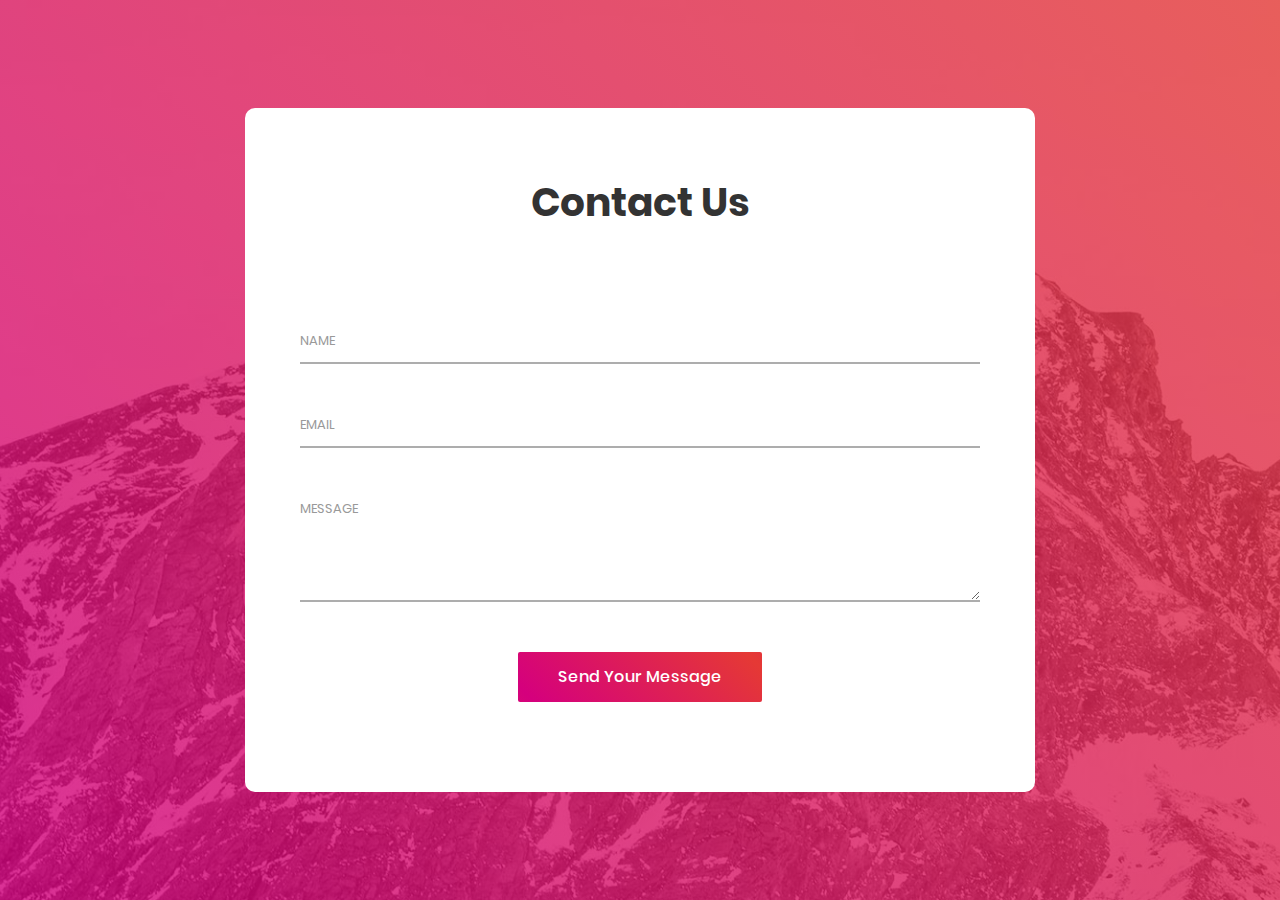
<file: contactform/index.html>
<!DOCTYPE html>
<html lang="en">
<head>
	<title>Contact V2</title>
	<meta charset="UTF-8">
	<meta name="viewport" content="width=device-width, initial-scale=1">
<!--===============================================================================================-->
	<link rel="icon" type="image/png" href="images/icons/favicon.ico"/>
<!--===============================================================================================-->
	<link rel="stylesheet" type="text/css" href="vendor/bootstrap/css/bootstrap.min.css">
<!--===============================================================================================-->
	<link rel="stylesheet" type="text/css" href="fonts/font-awesome-4.7.0/css/font-awesome.min.css">
<!--===============================================================================================-->
	<link rel="stylesheet" type="text/css" href="vendor/animate/animate.css">
<!--===============================================================================================-->
	<link rel="stylesheet" type="text/css" href="vendor/css-hamburgers/hamburgers.min.css">
<!--===============================================================================================-->
	<link rel="stylesheet" type="text/css" href="vendor/select2/select2.min.css">
<!--===============================================================================================-->
	<link rel="stylesheet" type="text/css" href="css/util.css">
	<link rel="stylesheet" type="text/css" href="css/main.css">
<!--===============================================================================================-->
</head>
<body>

	<div class="bg-contact2" style="background-image: url('images/bg-01.jpg');">
		<div class="container-contact2">
			<div class="wrap-contact2">
				<form class="contact2-form validate-form">
					<span class="contact2-form-title">
						Contact Us
					</span>

					<div class="wrap-input2 validate-input" data-validate="Name is required">
						<input class="input2" type="text" name="name">
						<span class="focus-input2" data-placeholder="NAME"></span>
					</div>

					<div class="wrap-input2 validate-input" data-validate = "Valid email is required: ex@abc.xyz">
						<input class="input2" type="text" name="email">
						<span class="focus-input2" data-placeholder="EMAIL"></span>
					</div>

					<div class="wrap-input2 validate-input" data-validate = "Message is required">
						<textarea class="input2" name="message"></textarea>
						<span class="focus-input2" data-placeholder="MESSAGE"></span>
					</div>

					<div class="container-contact2-form-btn">
						<div class="wrap-contact2-form-btn">
							<div class="contact2-form-bgbtn"></div>
							<button class="contact2-form-btn">
								Send Your Message
							</button>
						</div>
					</div>
				</form>
			</div>
		</div>
	</div>




<!--===============================================================================================-->
	<script src="vendor/jquery/jquery-3.2.1.min.js"></script>
<!--===============================================================================================-->
	<script src="vendor/bootstrap/js/popper.js"></script>
	<script src="vendor/bootstrap/js/bootstrap.min.js"></script>
<!--===============================================================================================-->
	<script src="vendor/select2/select2.min.js"></script>
<!--===============================================================================================-->
	<script src="js/main.js"></script>

	<!-- Global site tag (gtag.js) - Google Analytics -->
	<script async src="https://www.googletagmanager.com/gtag/js?id=UA-23581568-13"></script>
	<script>
	  window.dataLayer = window.dataLayer || [];
	  function gtag(){dataLayer.push(arguments);}
	  gtag('js', new Date());

	  gtag('config', 'UA-23581568-13');
	</script>

</body>
</html>
</file>
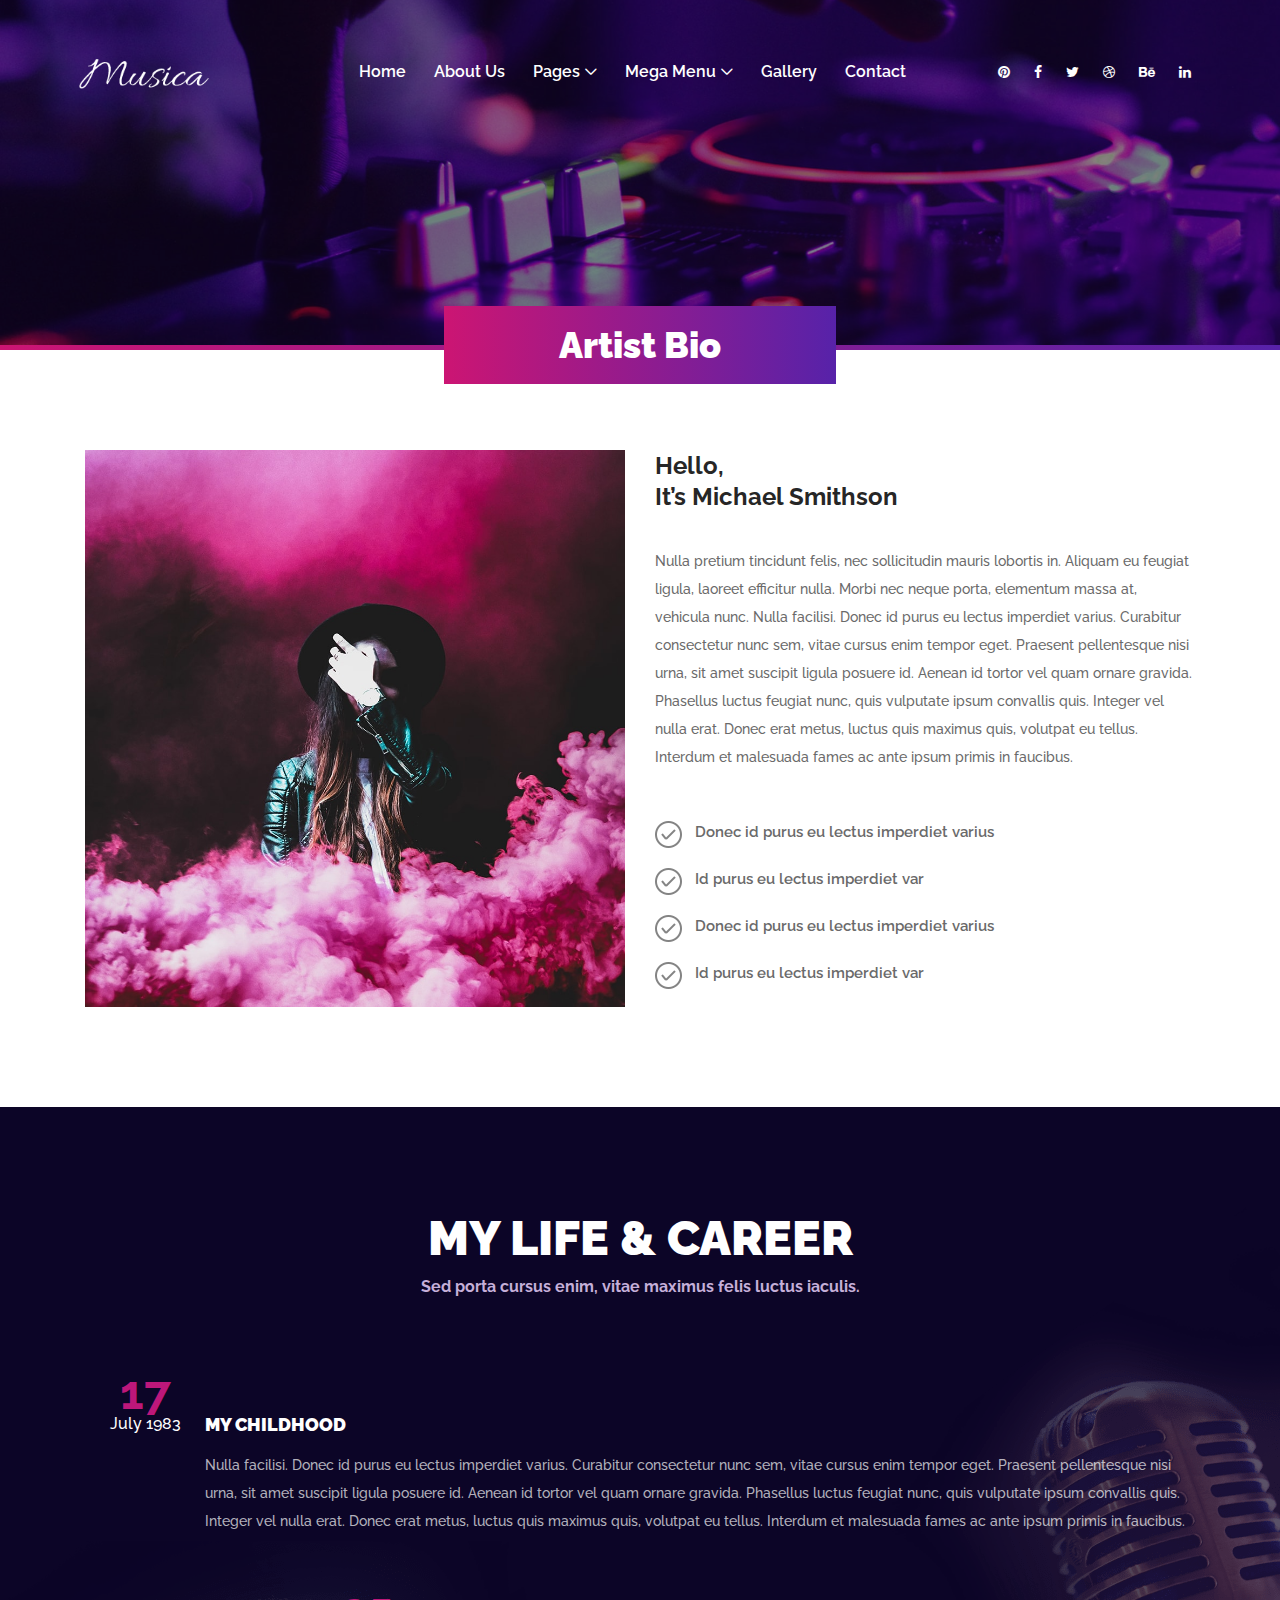
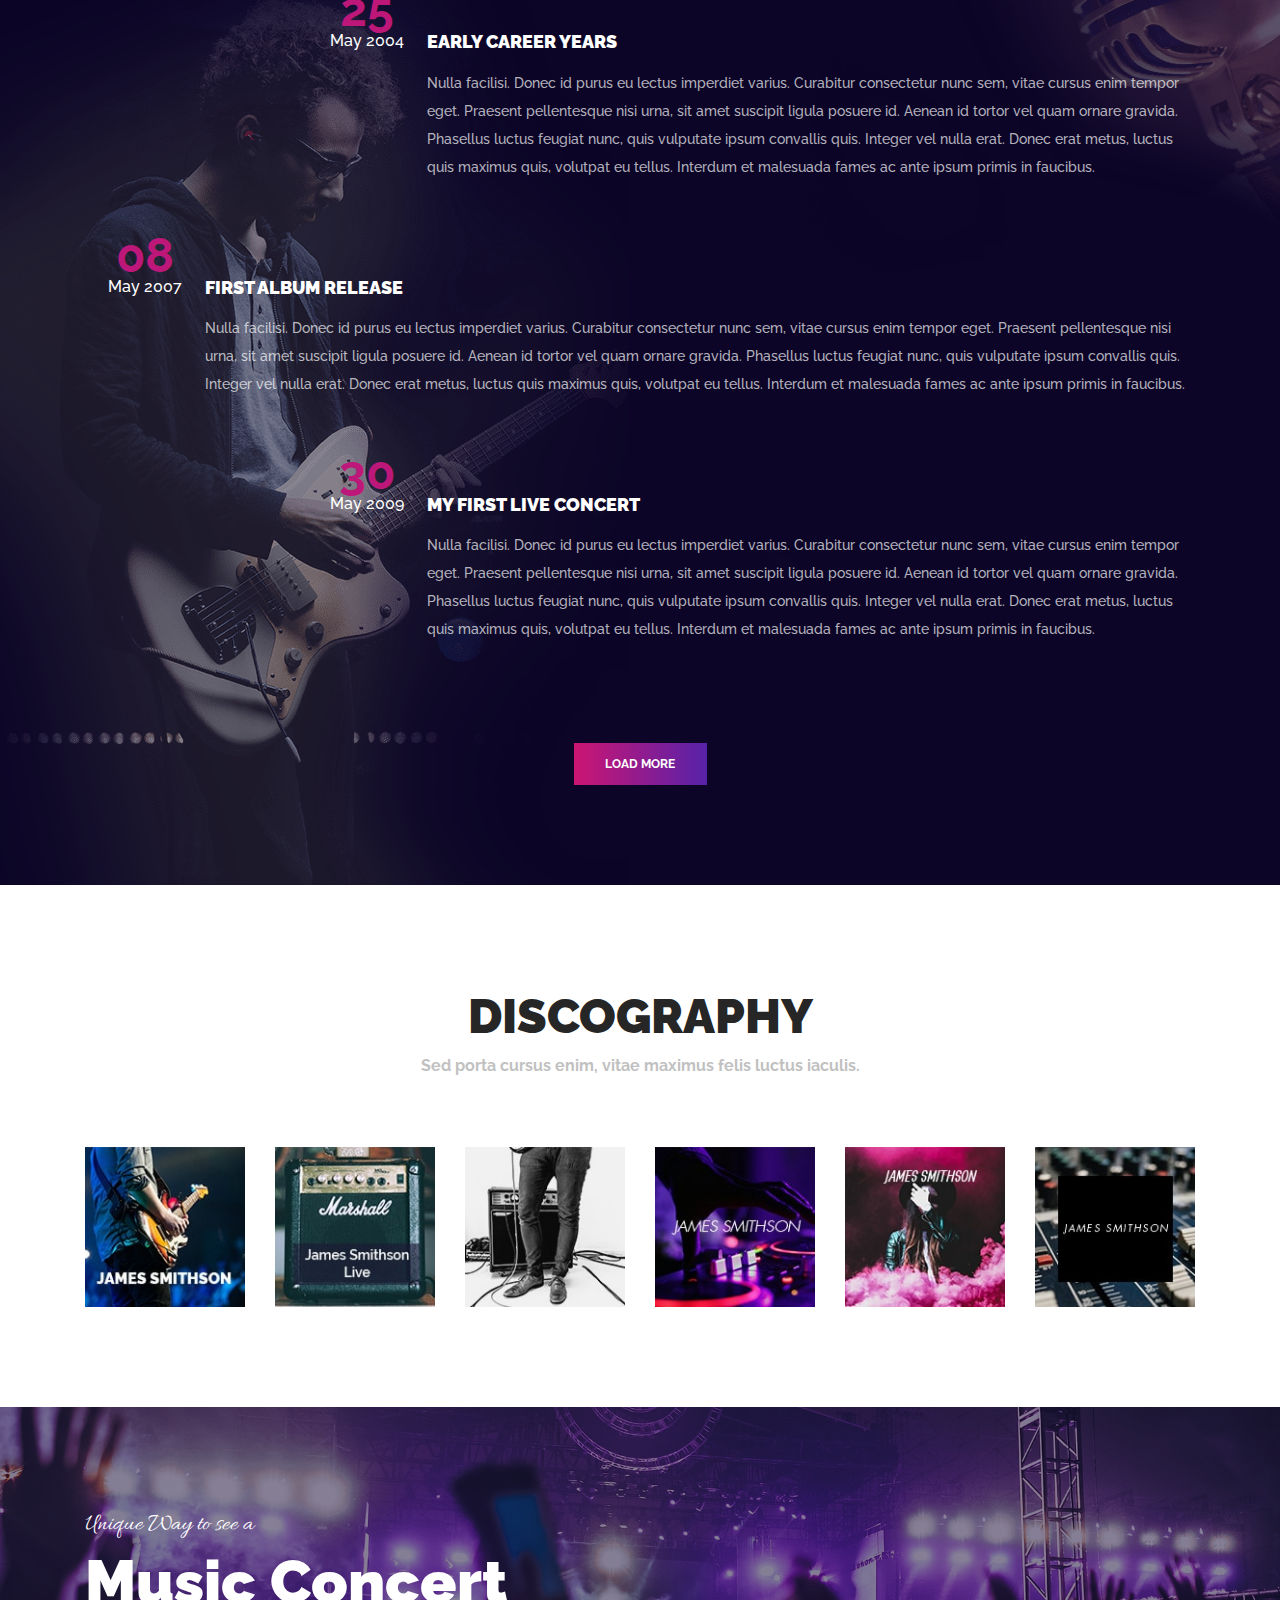
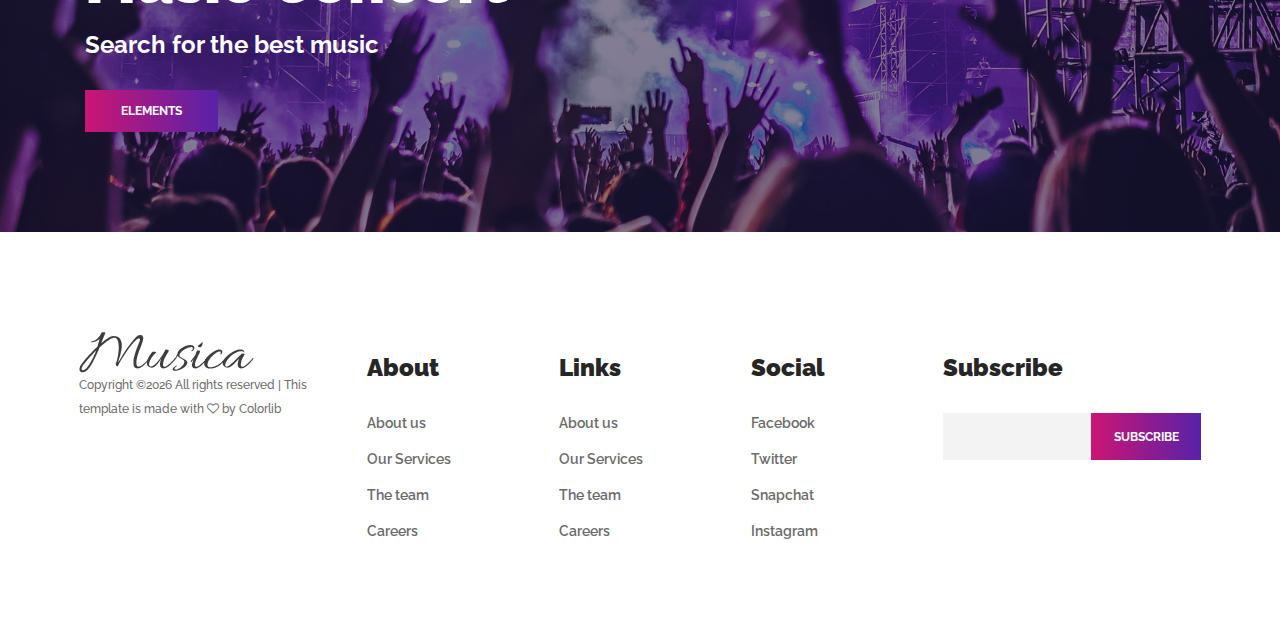
<file: about-us.html>
<!DOCTYPE html>
<html lang="en">

<head>
    <meta charset="UTF-8">
    <meta name="description" content="">
    <meta http-equiv="X-UA-Compatible" content="IE=edge">
    <meta name="viewport" content="width=device-width, initial-scale=1, shrink-to-fit=no">
    <!-- The above 4 meta tags *must* come first in the head; any other head content must come *after* these tags -->

    <!-- Title -->
    <title>Musica - Music Template</title>

    <!-- Favicon -->
    <link rel="icon" href="img/core-img/favicon.ico">

    <!-- Core Stylesheet -->
    <link rel="stylesheet" href="style.css">

</head>

<body>
    <!-- ##### Preloader ##### -->
    <div class="preloader d-flex align-items-center justify-content-center">
        <div class="circle-preloader">
            <img src="img/core-img/compact-disc.png" alt="">
        </div>
    </div>

    <!-- ##### Header Area Start ##### -->
    <header class="header-area">
        <!-- Navbar Area -->
        <div class="musica-main-menu">
            <div class="classy-nav-container breakpoint-off">
                <div class="container-fluid">
                    <!-- Menu -->
                    <nav class="classy-navbar justify-content-between" id="musicaNav">

                        <!-- Nav brand -->
                        <a href="index.html" class="nav-brand"><img src="img/core-img/logo.png" alt=""></a>

                        <!-- Navbar Toggler -->
                        <div class="classy-navbar-toggler">
                            <span class="navbarToggler"><span></span><span></span><span></span></span>
                        </div>

                        <!-- Menu -->
                        <div class="classy-menu">

                            <!-- close btn -->
                            <div class="classycloseIcon">
                                <div class="cross-wrap"><span class="top"></span><span class="bottom"></span></div>
                            </div>

                            <!-- Nav Start -->
                            <div class="classynav">
                                <ul>
                                    <li><a href="index.html">Home</a></li>
                                    <li><a href="about-us.html">About us</a></li>
                                    <li><a href="#">Pages</a>
                                        <ul class="dropdown">
                                            <li><a href="index.html">Home</a></li>
                                            <li><a href="about-us.html">About Us</a></li>
                                            <li><a href="concert-tours.html">Concert &amp; Tours</a></li>
                                            <li><a href="blog.html">News</a></li>
                                            <li><a href="contact.html">Contact</a></li>
                                            <li><a href="elements.html">Elements</a></li>
                                        </ul>
                                    </li>
                                    <li><a href="#">Mega Menu</a>
                                        <div class="megamenu">
                                            <ul class="single-mega cn-col-4">
                                                <li><a href="index.html">Home</a></li>
                                                <li><a href="about-us.html">About Us</a></li>
                                                <li><a href="concert-tours.html">Concert &amp; Tours</a></li>
                                                <li><a href="blog.html">News</a></li>
                                                <li><a href="contact.html">Contact</a></li>
                                                <li><a href="elements.html">Elements</a></li>
                                            </ul>
                                            <ul class="single-mega cn-col-4">
                                                <li><a href="index.html">Home</a></li>
                                                <li><a href="about-us.html">About Us</a></li>
                                                <li><a href="concert-tours.html">Concert &amp; Tours</a></li>
                                                <li><a href="blog.html">News</a></li>
                                                <li><a href="contact.html">Contact</a></li>
                                                <li><a href="elements.html">Elements</a></li>
                                            </ul>
                                            <ul class="single-mega cn-col-4">
                                                <li><a href="index.html">Home</a></li>
                                                <li><a href="about-us.html">About Us</a></li>
                                                <li><a href="concert-tours.html">Concert &amp; Tours</a></li>
                                                <li><a href="blog.html">News</a></li>
                                                <li><a href="contact.html">Contact</a></li>
                                                <li><a href="elements.html">Elements</a></li>
                                            </ul>
                                            <ul class="single-mega cn-col-4">
                                                <li><a href="index.html">Home</a></li>
                                                <li><a href="about-us.html">About Us</a></li>
                                                <li><a href="concert-tours.html">Concert &amp; Tours</a></li>
                                                <li><a href="blog.html">News</a></li>
                                                <li><a href="contact.html">Contact</a></li>
                                                <li><a href="elements.html">Elements</a></li>
                                            </ul>
                                        </div>
                                    </li>
                                    <li><a href="concert-tours.html">Gallery</a></li>
                                    <li><a href="contact.html">Contact</a></li>
                                </ul>

                                <!-- Social Button -->
                                <div class="top-social-info">
                                    <a href="#"><i class="fa fa-pinterest" aria-hidden="true"></i></a>
                                    <a href="#"><i class="fa fa-facebook" aria-hidden="true"></i></a>
                                    <a href="#"><i class="fa fa-twitter" aria-hidden="true"></i></a>
                                    <a href="#"><i class="fa fa-dribbble" aria-hidden="true"></i></a>
                                    <a href="#"><i class="fa fa-behance" aria-hidden="true"></i></a>
                                    <a href="#"><i class="fa fa-linkedin" aria-hidden="true"></i></a>
                                </div>

                            </div>
                            <!-- Nav End -->
                        </div>
                    </nav>
                </div>
            </div>
        </div>
    </header>
    <!-- ##### Header Area End ##### -->

    <!-- ##### Breadcumb Area Start ##### -->
    <div class="breadcumb-area bg-img bg-overlay2" style="background-image: url(img/bg-img/breadcumb.jpg);">
        <div class="bradcumbContent">
            <h2>Artist Bio</h2>
        </div>
    </div>
    <!-- bg gradients -->
    <div class="bg-gradients"></div>
    <!-- ##### Breadcumb Area End ##### -->

    <!-- ##### About Us Area Start ##### -->
    <div class="about-us-area section-padding-100-0">
        <div class="container">
            <div class="row">
                <!-- About Thumbnail -->
                <div class="col-12 col-lg-6">
                    <div class="about-thumbnail mb-100">
                        <img src="img/bg-img/bg-7.jpg" alt="">
                    </div>
                </div>
                <!-- About Content -->
                <div class="col-12 col-lg-6">
                    <div class="about--content mb-100">
                        <h4>Hello, <br>It’s Michael Smithson</h4>
                        <p>Nulla pretium tincidunt felis, nec sollicitudin mauris lobortis in. Aliquam eu feugiat ligula, laoreet efficitur nulla. Morbi nec neque porta, elementum massa at, vehicula nunc. Nulla facilisi. Donec id purus eu lectus imperdiet varius. Curabitur consectetur nunc sem, vitae cursus enim tempor eget. Praesent pellentesque nisi urna, sit amet suscipit ligula posuere id. Aenean id tortor vel quam ornare gravida. Phasellus luctus feugiat nunc, quis vulputate ipsum convallis quis. Integer vel nulla erat. Donec erat metus, luctus quis maximus quis, volutpat eu tellus. Interdum et malesuada fames ac ante ipsum primis in faucibus.</p>
                        <!-- Key Notes -->
                        <ul class="key-notes">
                            <li><div class="check"><img src="img/core-img/check.png" alt=""></div> Donec id purus eu lectus imperdiet varius</li>
                            <li><div class="check"><img src="img/core-img/check.png" alt=""></div> Id purus eu lectus imperdiet var</li>
                            <li><div class="check"><img src="img/core-img/check.png" alt=""></div> Donec id purus eu lectus imperdiet varius</li>
                            <li><div class="check"><img src="img/core-img/check.png" alt=""></div> Id purus eu lectus imperdiet var</li>
                        </ul>
                    </div>
                </div>
            </div>
        </div>
    </div>
    <!-- ##### About Us Area End ##### -->

    <!-- ##### Career Timeline Area Start ##### -->
    <div class="career-timeline-area section-padding-100">
        <div class="container">
            <div class="row">
                <div class="col-12">
                    <div class="section-heading">
                        <h2>My Life &amp; career</h2>
                        <h6>Sed porta cursus enim, vitae maximus felis luctus iaculis.</h6>
                    </div>
                </div>
            </div>

            <div class="row">
                <div class="col-12">

                    <!-- Single Timeline Area -->
                    <div class="single-timeline-area d-flex">
                        <!-- Timeline Date -->
                        <div class="timeline-date">
                            <h2>17 <span>July 1983</span></h2>
                        </div>
                        <!-- Timeline Content -->
                        <div class="timeline-content">
                            <h5>My childhood</h5>
                            <p>Nulla facilisi. Donec id purus eu lectus imperdiet varius. Curabitur consectetur nunc sem, vitae cursus enim tempor eget. Praesent pellentesque nisi urna, sit amet suscipit ligula posuere id. Aenean id tortor vel quam ornare gravida. Phasellus luctus feugiat nunc, quis vulputate ipsum convallis quis. Integer vel nulla erat. Donec erat metus, luctus quis maximus quis, volutpat eu tellus. Interdum et malesuada fames ac ante ipsum primis in faucibus. </p>
                        </div>
                    </div>

                    <!-- Single Timeline Area -->
                    <div class="single-timeline-area d-flex">
                        <!-- Timeline Date -->
                        <div class="timeline-date">
                            <h2>25 <span>May 2004</span></h2>
                        </div>
                        <!-- Timeline Content -->
                        <div class="timeline-content">
                            <h5>Early career years</h5>
                            <p>Nulla facilisi. Donec id purus eu lectus imperdiet varius. Curabitur consectetur nunc sem, vitae cursus enim tempor eget. Praesent pellentesque nisi urna, sit amet suscipit ligula posuere id. Aenean id tortor vel quam ornare gravida. Phasellus luctus feugiat nunc, quis vulputate ipsum convallis quis. Integer vel nulla erat. Donec erat metus, luctus quis maximus quis, volutpat eu tellus. Interdum et malesuada fames ac ante ipsum primis in faucibus. </p>
                        </div>
                    </div>

                    <!-- Single Timeline Area -->
                    <div class="single-timeline-area d-flex">
                        <!-- Timeline Date -->
                        <div class="timeline-date">
                            <h2>08 <span>May 2007</span></h2>
                        </div>
                        <!-- Timeline Content -->
                        <div class="timeline-content">
                            <h5>First Album Release</h5>
                            <p>Nulla facilisi. Donec id purus eu lectus imperdiet varius. Curabitur consectetur nunc sem, vitae cursus enim tempor eget. Praesent pellentesque nisi urna, sit amet suscipit ligula posuere id. Aenean id tortor vel quam ornare gravida. Phasellus luctus feugiat nunc, quis vulputate ipsum convallis quis. Integer vel nulla erat. Donec erat metus, luctus quis maximus quis, volutpat eu tellus. Interdum et malesuada fames ac ante ipsum primis in faucibus. </p>
                        </div>
                    </div>

                    <!-- Single Timeline Area -->
                    <div class="single-timeline-area d-flex">
                        <!-- Timeline Date -->
                        <div class="timeline-date">
                            <h2>30 <span>May 2009</span></h2>
                        </div>
                        <!-- Timeline Content -->
                        <div class="timeline-content">
                            <h5>My First Live Concert</h5>
                            <p>Nulla facilisi. Donec id purus eu lectus imperdiet varius. Curabitur consectetur nunc sem, vitae cursus enim tempor eget. Praesent pellentesque nisi urna, sit amet suscipit ligula posuere id. Aenean id tortor vel quam ornare gravida. Phasellus luctus feugiat nunc, quis vulputate ipsum convallis quis. Integer vel nulla erat. Donec erat metus, luctus quis maximus quis, volutpat eu tellus. Interdum et malesuada fames ac ante ipsum primis in faucibus. </p>
                        </div>
                    </div>

                </div>
            </div>

            <div class="row">
                <div class="col-12">
                    <div class="timeline-btn text-center mt-100">
                        <a href="#" class="btn musica-btn">Load More</a>
                    </div>
                </div>
            </div>

        </div>

        <!-- Side Thumbs -->
        <div class="first-img">
            <img src="img/bg-img/man.png" alt="">
        </div>
        <div class="second-img">
            <img src="img/bg-img/microphone.png" alt="">
        </div>
    </div>
    <!-- ##### Career Timeline Area End ##### -->

    <!-- ##### Discography Area Start ##### -->
    <div class="discography-area section-padding-100">
        <div class="container">
            <div class="row">
                <div class="col-12">
                    <div class="section-heading dark">
                        <h2>discography</h2>
                        <h6>Sed porta cursus enim, vitae maximus felis luctus iaculis.</h6>
                    </div>
                </div>
            </div>

            <div class="row">
                <div class="col-12">
                    <!-- Discography Slides -->
                    <div class="discography-slides owl-carousel">
                        <!-- Single Discography -->
                        <div class="single-discography">
                            <a href="#"><img src="img/bg-img/d1.jpg" alt=""></a>
                        </div>

                        <!-- Single Discography -->
                        <div class="single-discography">
                            <a href="#"><img src="img/bg-img/d2.jpg" alt=""></a>
                        </div>

                        <!-- Single Discography -->
                        <div class="single-discography">
                            <a href="#"><img src="img/bg-img/d3.jpg" alt=""></a>
                        </div>

                        <!-- Single Discography -->
                        <div class="single-discography">
                            <a href="#"><img src="img/bg-img/d4.jpg" alt=""></a>
                        </div>

                        <!-- Single Discography -->
                        <div class="single-discography">
                            <a href="#"><img src="img/bg-img/d5.jpg" alt=""></a>
                        </div>

                        <!-- Single Discography -->
                        <div class="single-discography">
                            <a href="#"><img src="img/bg-img/d6.jpg" alt=""></a>
                        </div>
                    </div>
                </div>
            </div>
        </div>
    </div>
    <!-- ##### Discography Area End ##### -->

    <!-- ##### CTA Area Start ##### -->
    <div class="musica-cta-area section-padding-100 bg-img bg-overlay2" style="background-image: url(img/bg-img/bg-8.jpg);">
        <div class="container">
            <div class="row">
                <div class="col-12">
                    <div class="cta-content">
                        <div class="cta-text">
                            <span>Unique Way to see a</span>
                            <h2>Music Concert</h2>
                            <h4>Search for the best music</h4>
                        </div>
                        <div class="cta-btn mt-30">
                            <a href="#" class="btn musica-btn">elements</a>
                        </div>
                    </div>
                </div>
            </div>
        </div>
    </div>
    <!-- ##### CTA Area End ##### -->

    <!-- ##### Footer Area Start ##### -->
    <footer class="footer-area section-padding-100-0">
        <div class="container-fluid">
            <div class="row">

                <!-- Footer Widget Area -->
                <div class="col-12 col-md-6 col-xl-3">
                    <div class="footer-widget-area mb-100">
                        <a href="#"><img src="img/core-img/logo2.png" alt=""></a>
                        <p class="copywrite-text"><a href="#"><!-- Link back to Colorlib can't be removed. Template is licensed under CC BY 3.0. -->
Copyright &copy;<script>document.write(new Date().getFullYear());</script> All rights reserved | This template is made with <i class="fa fa-heart-o" aria-hidden="true"></i> by <a href="https://colorlib.com" target="_blank">Colorlib</a>
<!-- Link back to Colorlib can't be removed. Template is licensed under CC BY 3.0. -->
</p>
                    </div>
                </div>

                <!-- Footer Widget Area -->
                <div class="col-12 col-sm-4 col-xl-2">
                    <div class="footer-widget-area mb-100">
                        <div class="widget-title">
                            <h4>About</h4>
                        </div>
                        <nav>
                            <ul class="footer-nav">
                                <li><a href="#">About us</a></li>
                                <li><a href="#">Our Services</a></li>
                                <li><a href="#">The team</a></li>
                                <li><a href="#">Careers</a></li>
                            </ul>
                        </nav>
                    </div>
                </div>

                <!-- Footer Widget Area -->
                <div class="col-12 col-sm-4 col-xl-2">
                    <div class="footer-widget-area mb-100">
                        <div class="widget-title">
                            <h4>Links</h4>
                        </div>
                        <nav>
                            <ul class="footer-nav">
                                <li><a href="#">About us</a></li>
                                <li><a href="#">Our Services</a></li>
                                <li><a href="#">The team</a></li>
                                <li><a href="#">Careers</a></li>
                            </ul>
                        </nav>
                    </div>
                </div>

                <!-- Footer Widget Area -->
                <div class="col-12 col-sm-4 col-xl-2">
                    <div class="footer-widget-area mb-100">
                        <div class="widget-title">
                            <h4>Social</h4>
                        </div>
                        <nav>
                            <ul class="footer-nav">
                                <li><a href="#">Facebook</a></li>
                                <li><a href="#">Twitter</a></li>
                                <li><a href="#">Snapchat</a></li>
                                <li><a href="#">Instagram</a></li>
                            </ul>
                        </nav>
                    </div>
                </div>

                <!-- Footer Widget Area -->
                <div class="col-12 col-md-6 col-xl-3">
                    <div class="footer-widget-area mb-100">
                        <div class="widget-title">
                            <h4>Subscribe</h4>
                        </div>
                        <form action="#" method="post" class="subscribe-form">
                            <input type="email" name="subscribe-email" id="subscribeemail">
                            <button type="submit">subscribe</button>
                        </form>
                    </div>
                </div>

            </div>
        </div>
    </footer>
    <!-- ##### Footer Area Start ##### -->

    <!-- ##### All Javascript Script ##### -->
    <!-- jQuery-2.2.4 js -->
    <script src="js/jquery/jquery-2.2.4.min.js"></script>
    <!-- Popper js -->
    <script src="js/bootstrap/popper.min.js"></script>
    <!-- Bootstrap js -->
    <script src="js/bootstrap/bootstrap.min.js"></script>
    <!-- All Plugins js -->
    <script src="js/plugins/plugins.js"></script>
    <!-- Active js -->
    <script src="js/active.js"></script>
</body>

</html>
</file>
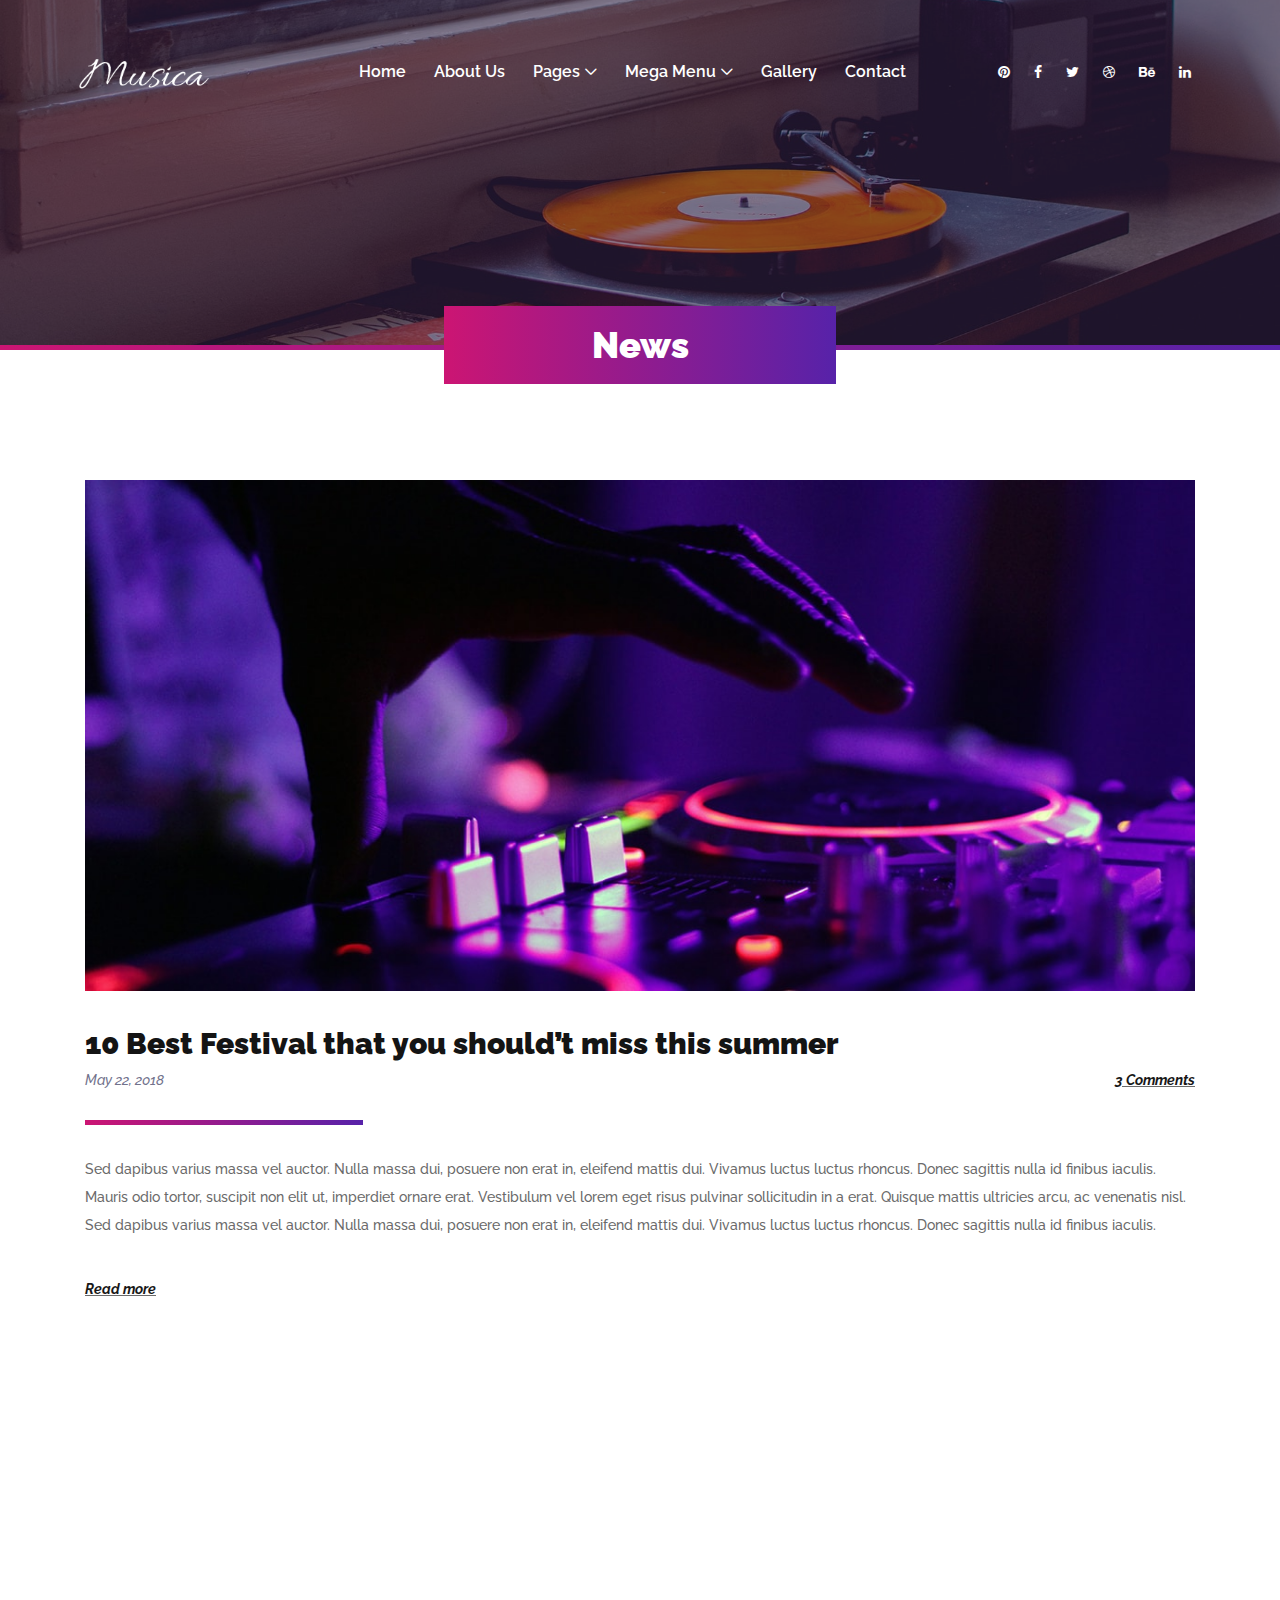
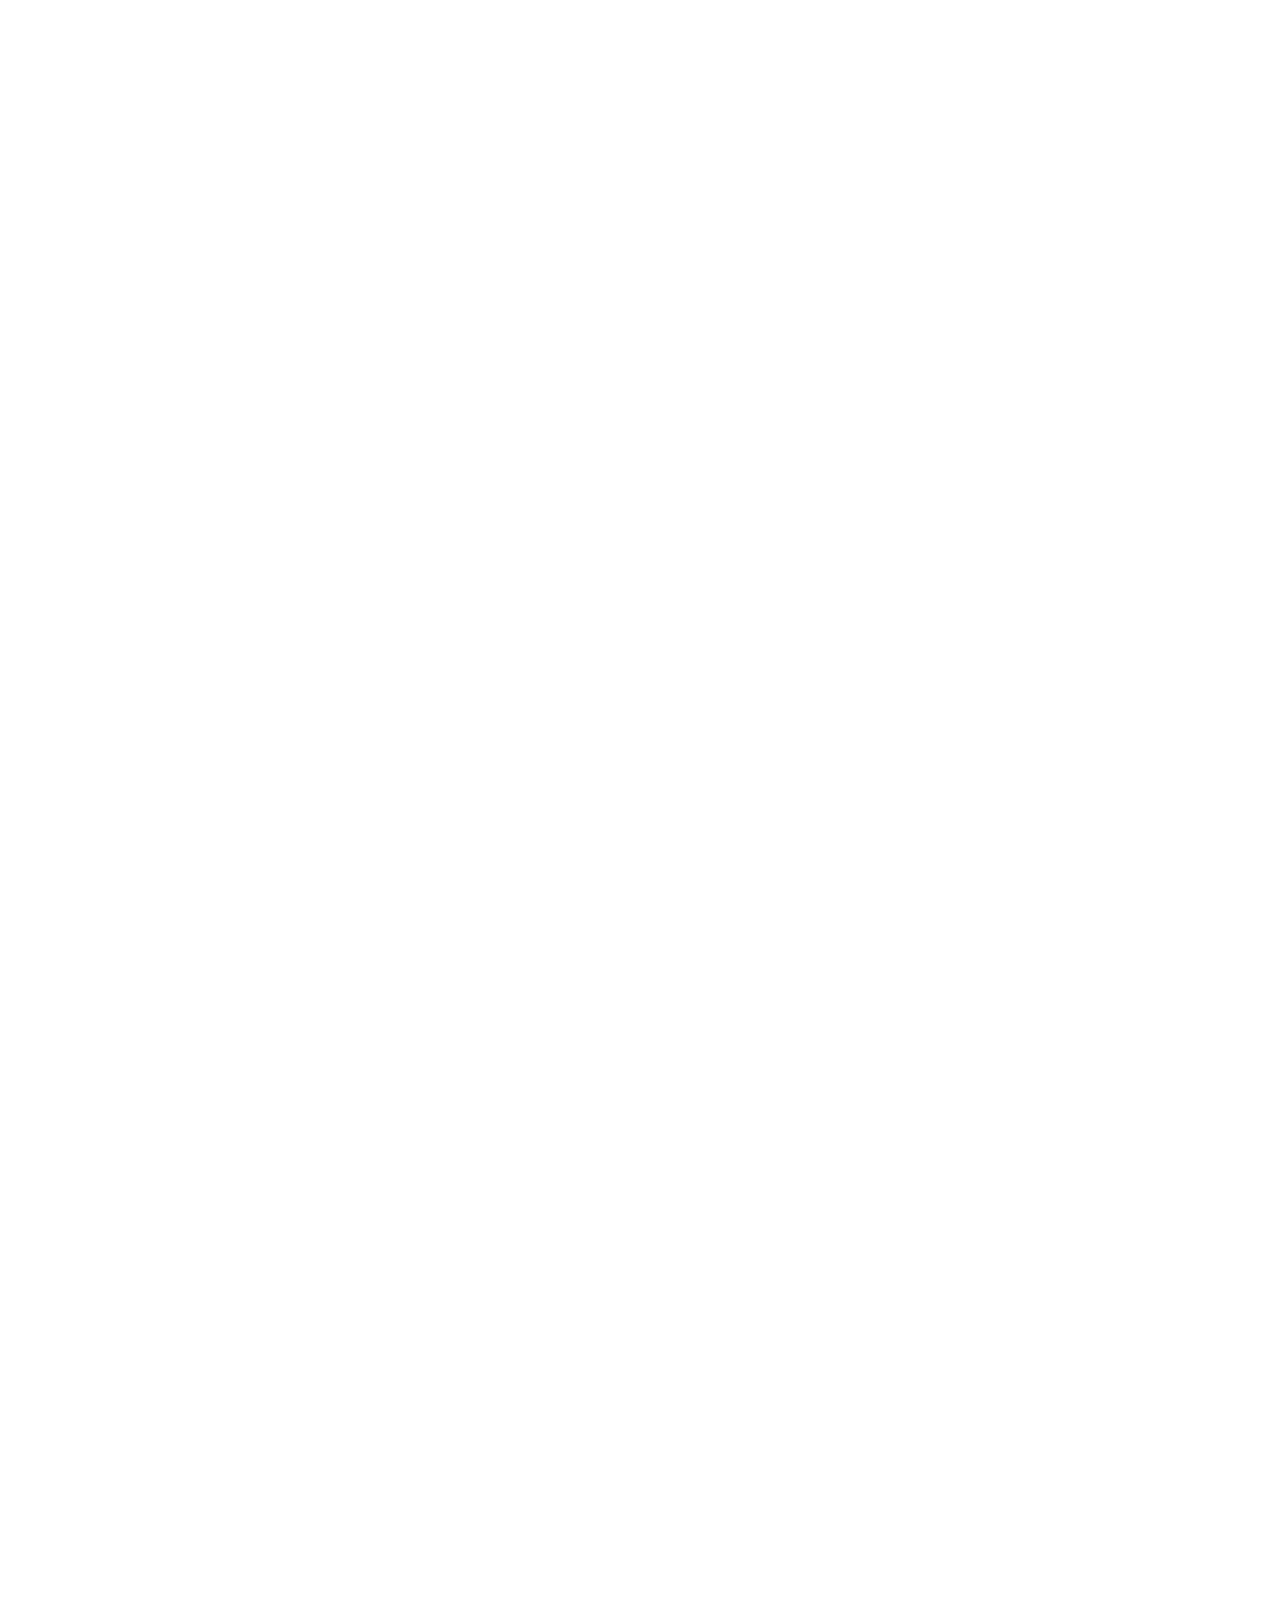
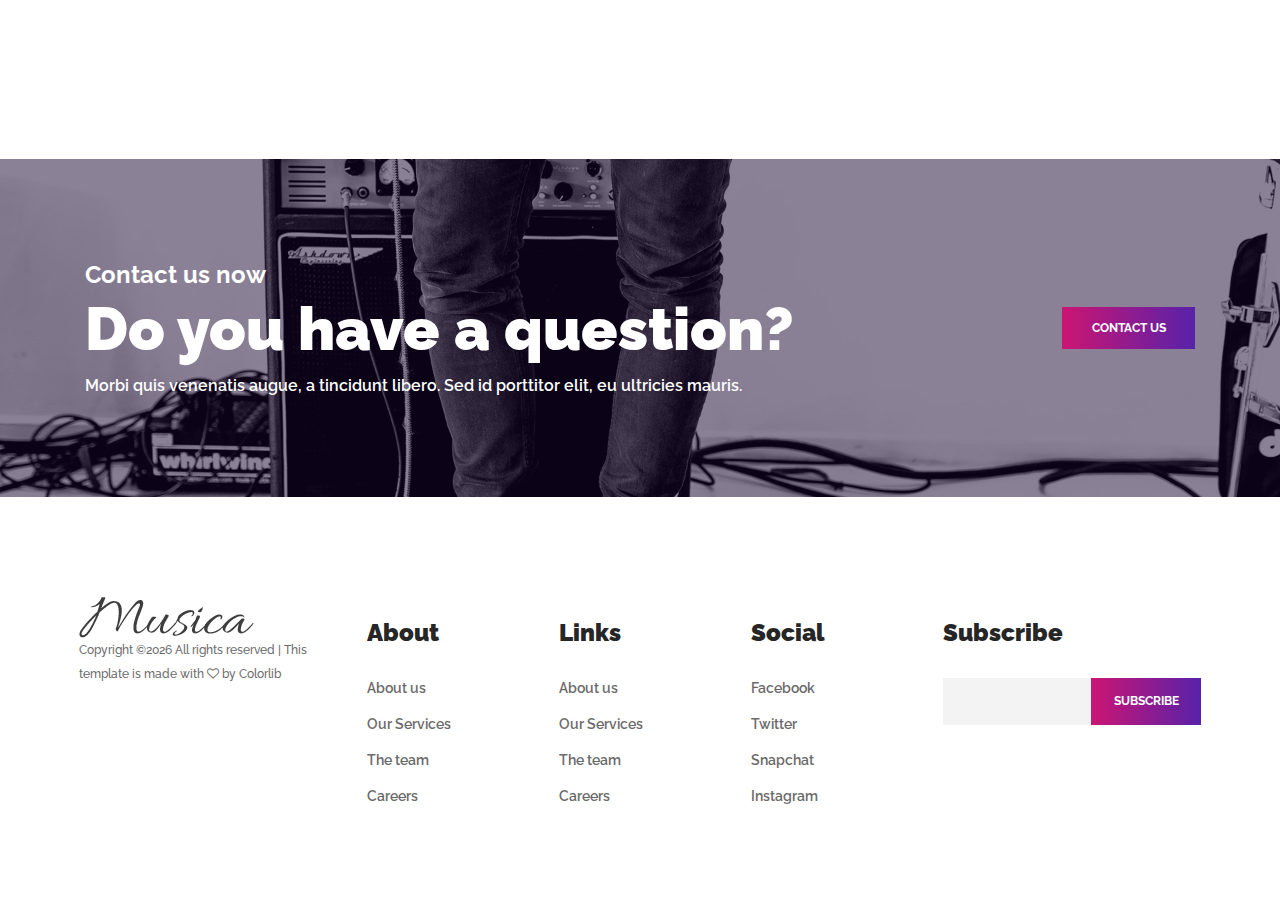
<file: blog.html>
<!DOCTYPE html>
<html lang="en">

<head>
    <meta charset="UTF-8">
    <meta name="description" content="">
    <meta http-equiv="X-UA-Compatible" content="IE=edge">
    <meta name="viewport" content="width=device-width, initial-scale=1, shrink-to-fit=no">
    <!-- The above 4 meta tags *must* come first in the head; any other head content must come *after* these tags -->

    <!-- Title -->
    <title>Musica - Music Template</title>

    <!-- Favicon -->
    <link rel="icon" href="img/core-img/favicon.ico">

    <!-- Core Stylesheet -->
    <link rel="stylesheet" href="style.css">

</head>

<body>
    <!-- ##### Preloader ##### -->
    <div class="preloader d-flex align-items-center justify-content-center">
        <div class="circle-preloader">
            <img src="img/core-img/compact-disc.png" alt="">
        </div>
    </div>

    <!-- ##### Header Area Start ##### -->
    <header class="header-area">
        <!-- Navbar Area -->
        <div class="musica-main-menu">
            <div class="classy-nav-container breakpoint-off">
                <div class="container-fluid">
                    <!-- Menu -->
                    <nav class="classy-navbar justify-content-between" id="musicaNav">

                        <!-- Nav brand -->
                        <a href="index.html" class="nav-brand"><img src="img/core-img/logo.png" alt=""></a>

                        <!-- Navbar Toggler -->
                        <div class="classy-navbar-toggler">
                            <span class="navbarToggler"><span></span><span></span><span></span></span>
                        </div>

                        <!-- Menu -->
                        <div class="classy-menu">

                            <!-- close btn -->
                            <div class="classycloseIcon">
                                <div class="cross-wrap"><span class="top"></span><span class="bottom"></span></div>
                            </div>

                            <!-- Nav Start -->
                            <div class="classynav">
                                <ul>
                                    <li><a href="index.html">Home</a></li>
                                    <li><a href="about-us.html">About us</a></li>
                                    <li><a href="#">Pages</a>
                                        <ul class="dropdown">
                                            <li><a href="index.html">Home</a></li>
                                            <li><a href="about-us.html">About Us</a></li>
                                            <li><a href="concert-tours.html">Concert &amp; Tours</a></li>
                                            <li><a href="blog.html">News</a></li>
                                            <li><a href="contact.html">Contact</a></li>
                                            <li><a href="elements.html">Elements</a></li>
                                        </ul>
                                    </li>
                                    <li><a href="#">Mega Menu</a>
                                        <div class="megamenu">
                                            <ul class="single-mega cn-col-4">
                                                <li><a href="index.html">Home</a></li>
                                                <li><a href="about-us.html">About Us</a></li>
                                                <li><a href="concert-tours.html">Concert &amp; Tours</a></li>
                                                <li><a href="blog.html">News</a></li>
                                                <li><a href="contact.html">Contact</a></li>
                                                <li><a href="elements.html">Elements</a></li>
                                            </ul>
                                            <ul class="single-mega cn-col-4">
                                                <li><a href="index.html">Home</a></li>
                                                <li><a href="about-us.html">About Us</a></li>
                                                <li><a href="concert-tours.html">Concert &amp; Tours</a></li>
                                                <li><a href="blog.html">News</a></li>
                                                <li><a href="contact.html">Contact</a></li>
                                                <li><a href="elements.html">Elements</a></li>
                                            </ul>
                                            <ul class="single-mega cn-col-4">
                                                <li><a href="index.html">Home</a></li>
                                                <li><a href="about-us.html">About Us</a></li>
                                                <li><a href="concert-tours.html">Concert &amp; Tours</a></li>
                                                <li><a href="blog.html">News</a></li>
                                                <li><a href="contact.html">Contact</a></li>
                                                <li><a href="elements.html">Elements</a></li>
                                            </ul>
                                            <ul class="single-mega cn-col-4">
                                                <li><a href="index.html">Home</a></li>
                                                <li><a href="about-us.html">About Us</a></li>
                                                <li><a href="concert-tours.html">Concert &amp; Tours</a></li>
                                                <li><a href="blog.html">News</a></li>
                                                <li><a href="contact.html">Contact</a></li>
                                                <li><a href="elements.html">Elements</a></li>
                                            </ul>
                                        </div>
                                    </li>
                                    <li><a href="concert-tours.html">Gallery</a></li>
                                    <li><a href="contact.html">Contact</a></li>
                                </ul>

                                <!-- Social Button -->
                                <div class="top-social-info">
                                    <a href="#"><i class="fa fa-pinterest" aria-hidden="true"></i></a>
                                    <a href="#"><i class="fa fa-facebook" aria-hidden="true"></i></a>
                                    <a href="#"><i class="fa fa-twitter" aria-hidden="true"></i></a>
                                    <a href="#"><i class="fa fa-dribbble" aria-hidden="true"></i></a>
                                    <a href="#"><i class="fa fa-behance" aria-hidden="true"></i></a>
                                    <a href="#"><i class="fa fa-linkedin" aria-hidden="true"></i></a>
                                </div>

                            </div>
                            <!-- Nav End -->
                        </div>
                    </nav>
                </div>
            </div>
        </div>
    </header>
    <!-- ##### Header Area End ##### -->

    <!-- ##### Breadcumb Area Start ##### -->
    <div class="breadcumb-area bg-img bg-overlay2" style="background-image: url(img/bg-img/breadcumb3.jpg);">
        <div class="bradcumbContent">
            <h2>News</h2>
        </div>
    </div>
    <!-- bg gradients -->
    <div class="bg-gradients"></div>
    <!-- ##### Breadcumb Area End ##### -->

    <!-- ##### Blog Area Start ##### -->
    <div class="blog-area mt-30 section-padding-100">
        <div class="container">
            <div class="row">
                <div class="col-12">
                    <div class="fitness-blog-posts">

                        <!-- Single Post Start -->
                        <div class="single-blog-post mb-100 wow fadeInUp" data-wow-delay="100ms">
                            <!-- Post Thumb -->
                            <div class="blog-post-thumb mb-30">
                                <img src="img/blog-img/1.jpg" alt="">
                            </div>
                            <!-- Post Title -->
                            <a href="#" class="post-title">10 Best Festival that you should’t miss this summer</a>
                            <!-- Post Meta -->
                            <div class="post-meta d-flex justify-content-between">
                                <div class="post-date">
                                    <p>May 22, 2018</p>
                                </div>
                                <!-- Comments -->
                                <p class="comments"><a href="#">3 comments</a></p>
                            </div>
                            <!-- bg gradients -->
                            <div class="bg-gradients mb-30 w-25"></div>
                            <!-- Post Excerpt -->
                            <p>Sed dapibus varius massa vel auctor. Nulla massa dui, posuere non erat in, eleifend mattis dui. Vivamus luctus luctus rhoncus. Donec sagittis nulla id finibus iaculis. Mauris odio tortor, suscipit non elit ut, imperdiet ornare erat. Vestibulum vel lorem eget risus pulvinar sollicitudin in a erat. Quisque mattis ultricies arcu, ac venenatis nisl. Sed dapibus varius massa vel auctor. Nulla massa dui, posuere non erat in, eleifend mattis dui. Vivamus luctus luctus rhoncus. Donec sagittis nulla id finibus iaculis.</p>
                            <!-- Read More -->
                            <a href="#" class="read-more-btn">Read more</a>
                        </div>

                        <!-- Single Post Start -->
                        <div class="single-blog-post mb-100 wow fadeInUp" data-wow-delay="300ms">
                            <!-- Post Thumb -->
                            <div class="blog-post-thumb mb-30">
                                <img src="img/blog-img/2.jpg" alt="">
                            </div>
                            <!-- Post Title -->
                            <a href="#" class="post-title">10 Best Festival that you should’t miss this summer</a>
                            <!-- Post Meta -->
                            <div class="post-meta d-flex justify-content-between">
                                <div class="post-date">
                                    <p>May 22, 2018</p>
                                </div>
                                <!-- Comments -->
                                <p class="comments"><a href="#">3 comments</a></p>
                            </div>
                            <!-- bg gradients -->
                            <div class="bg-gradients mb-30 w-25"></div>
                            <!-- Post Excerpt -->
                            <p>Sed dapibus varius massa vel auctor. Nulla massa dui, posuere non erat in, eleifend mattis dui. Vivamus luctus luctus rhoncus. Donec sagittis nulla id finibus iaculis. Mauris odio tortor, suscipit non elit ut, imperdiet ornare erat. Vestibulum vel lorem eget risus pulvinar sollicitudin in a erat. Quisque mattis ultricies arcu, ac venenatis nisl. Sed dapibus varius massa vel auctor. Nulla massa dui, posuere non erat in, eleifend mattis dui. Vivamus luctus luctus rhoncus. Donec sagittis nulla id finibus iaculis.</p>
                            <!-- Read More -->
                            <a href="#" class="read-more-btn">Read more</a>
                        </div>

                        <!-- Single Post Start -->
                        <div class="single-blog-post mb-100 wow fadeInUp" data-wow-delay="500ms">
                            <!-- Post Thumb -->
                            <div class="blog-post-thumb mb-30">
                                <img src="img/blog-img/3.jpg" alt="">
                            </div>
                            <!-- Post Title -->
                            <a href="#" class="post-title">10 Best Festival that you should’t miss this summer</a>
                            <!-- Post Meta -->
                            <div class="post-meta d-flex justify-content-between">
                                <div class="post-date">
                                    <p>May 22, 2018</p>
                                </div>
                                <!-- Comments -->
                                <p class="comments"><a href="#">3 comments</a></p>
                            </div>
                            <!-- bg gradients -->
                            <div class="bg-gradients mb-30 w-25"></div>
                            <!-- Post Excerpt -->
                            <p>Sed dapibus varius massa vel auctor. Nulla massa dui, posuere non erat in, eleifend mattis dui. Vivamus luctus luctus rhoncus. Donec sagittis nulla id finibus iaculis. Mauris odio tortor, suscipit non elit ut, imperdiet ornare erat. Vestibulum vel lorem eget risus pulvinar sollicitudin in a erat. Quisque mattis ultricies arcu, ac venenatis nisl. Sed dapibus varius massa vel auctor. Nulla massa dui, posuere non erat in, eleifend mattis dui. Vivamus luctus luctus rhoncus. Donec sagittis nulla id finibus iaculis.</p>
                            <!-- Read More -->
                            <a href="#" class="read-more-btn">Read more</a>
                        </div>

                        <!-- Pagination -->
                        <div class="musica-pagination-area wow fadeInUp" data-wow-delay="700ms">
                            <nav>
                                <ul class="pagination">
                                    <li class="page-item active"><a class="page-link" href="#">01.</a></li>
                                    <li class="page-item"><a class="page-link" href="#">02.</a></li>
                                    <li class="page-item"><a class="page-link" href="#">03.</a></li>
                                </ul>
                            </nav>
                        </div>
                    </div>
                </div>
            </div>
        </div>
    </div>
    <!-- ##### Blog Area End ##### -->

    <!-- ##### CTA Area Start ##### -->
    <div class="musica-cta-area section-padding-100 bg-img bg-overlay2" style="background-image: url(img/blog-img/4.jpg);">
        <div class="container">
            <div class="row">
                <div class="col-12">
                    <div class="cta-content d-flex justify-content-between align-items-center">
                        <div class="cta-text">
                            <h4>Contact us now</h4>
                            <h2>Do you have a question?</h2>
                            <h6>Morbi quis venenatis augue, a tincidunt libero. Sed id porttitor elit, eu ultricies mauris.</h6>
                        </div>
                        <div class="cta-btn">
                            <a href="#" class="btn musica-btn">contact us</a>
                        </div>
                    </div>
                </div>
            </div>
        </div>
    </div>
    <!-- ##### CTA Area End ##### -->

    <!-- ##### Footer Area Start ##### -->
    <footer class="footer-area section-padding-100-0">
        <div class="container-fluid">
            <div class="row">

                <!-- Footer Widget Area -->
                <div class="col-12 col-md-6 col-xl-3">
                    <div class="footer-widget-area mb-100">
                        <a href="#"><img src="img/core-img/logo2.png" alt=""></a>
                        <p class="copywrite-text"><a href="#"><!-- Link back to Colorlib can't be removed. Template is licensed under CC BY 3.0. -->
Copyright &copy;<script>document.write(new Date().getFullYear());</script> All rights reserved | This template is made with <i class="fa fa-heart-o" aria-hidden="true"></i> by <a href="https://colorlib.com" target="_blank">Colorlib</a>
<!-- Link back to Colorlib can't be removed. Template is licensed under CC BY 3.0. -->
</p>
                    </div>
                </div>

                <!-- Footer Widget Area -->
                <div class="col-12 col-sm-4 col-xl-2">
                    <div class="footer-widget-area mb-100">
                        <div class="widget-title">
                            <h4>About</h4>
                        </div>
                        <nav>
                            <ul class="footer-nav">
                                <li><a href="#">About us</a></li>
                                <li><a href="#">Our Services</a></li>
                                <li><a href="#">The team</a></li>
                                <li><a href="#">Careers</a></li>
                            </ul>
                        </nav>
                    </div>
                </div>

                <!-- Footer Widget Area -->
                <div class="col-12 col-sm-4 col-xl-2">
                    <div class="footer-widget-area mb-100">
                        <div class="widget-title">
                            <h4>Links</h4>
                        </div>
                        <nav>
                            <ul class="footer-nav">
                                <li><a href="#">About us</a></li>
                                <li><a href="#">Our Services</a></li>
                                <li><a href="#">The team</a></li>
                                <li><a href="#">Careers</a></li>
                            </ul>
                        </nav>
                    </div>
                </div>

                <!-- Footer Widget Area -->
                <div class="col-12 col-sm-4 col-xl-2">
                    <div class="footer-widget-area mb-100">
                        <div class="widget-title">
                            <h4>Social</h4>
                        </div>
                        <nav>
                            <ul class="footer-nav">
                                <li><a href="#">Facebook</a></li>
                                <li><a href="#">Twitter</a></li>
                                <li><a href="#">Snapchat</a></li>
                                <li><a href="#">Instagram</a></li>
                            </ul>
                        </nav>
                    </div>
                </div>

                <!-- Footer Widget Area -->
                <div class="col-12 col-md-6 col-xl-3">
                    <div class="footer-widget-area mb-100">
                        <div class="widget-title">
                            <h4>Subscribe</h4>
                        </div>
                        <form action="#" method="post" class="subscribe-form">
                            <input type="email" name="subscribe-email" id="subscribeemail">
                            <button type="submit">subscribe</button>
                        </form>
                    </div>
                </div>

            </div>
        </div>
    </footer>
    <!-- ##### Footer Area Start ##### -->

    <!-- ##### All Javascript Script ##### -->
    <!-- jQuery-2.2.4 js -->
    <script src="js/jquery/jquery-2.2.4.min.js"></script>
    <!-- Popper js -->
    <script src="js/bootstrap/popper.min.js"></script>
    <!-- Bootstrap js -->
    <script src="js/bootstrap/bootstrap.min.js"></script>
    <!-- All Plugins js -->
    <script src="js/plugins/plugins.js"></script>
    <!-- Active js -->
    <script src="js/active.js"></script>
</body>

</html>
</file>
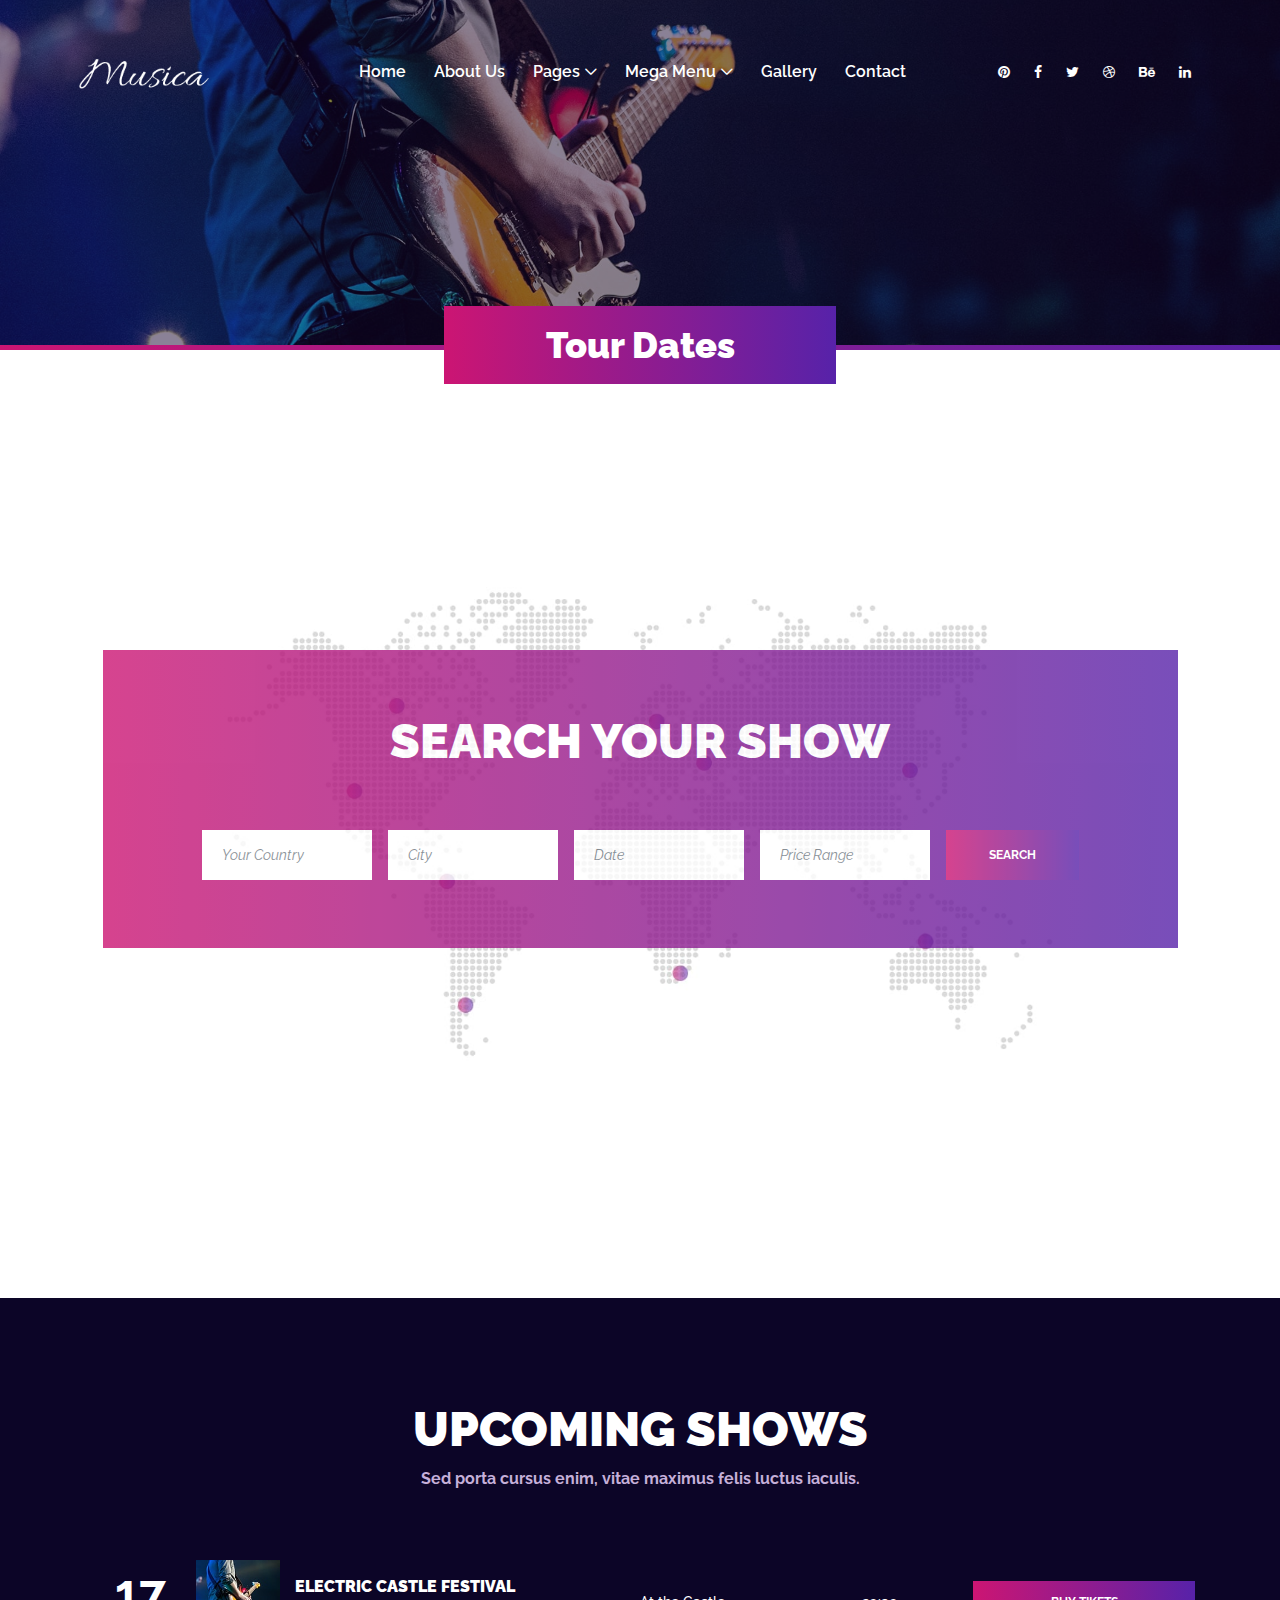
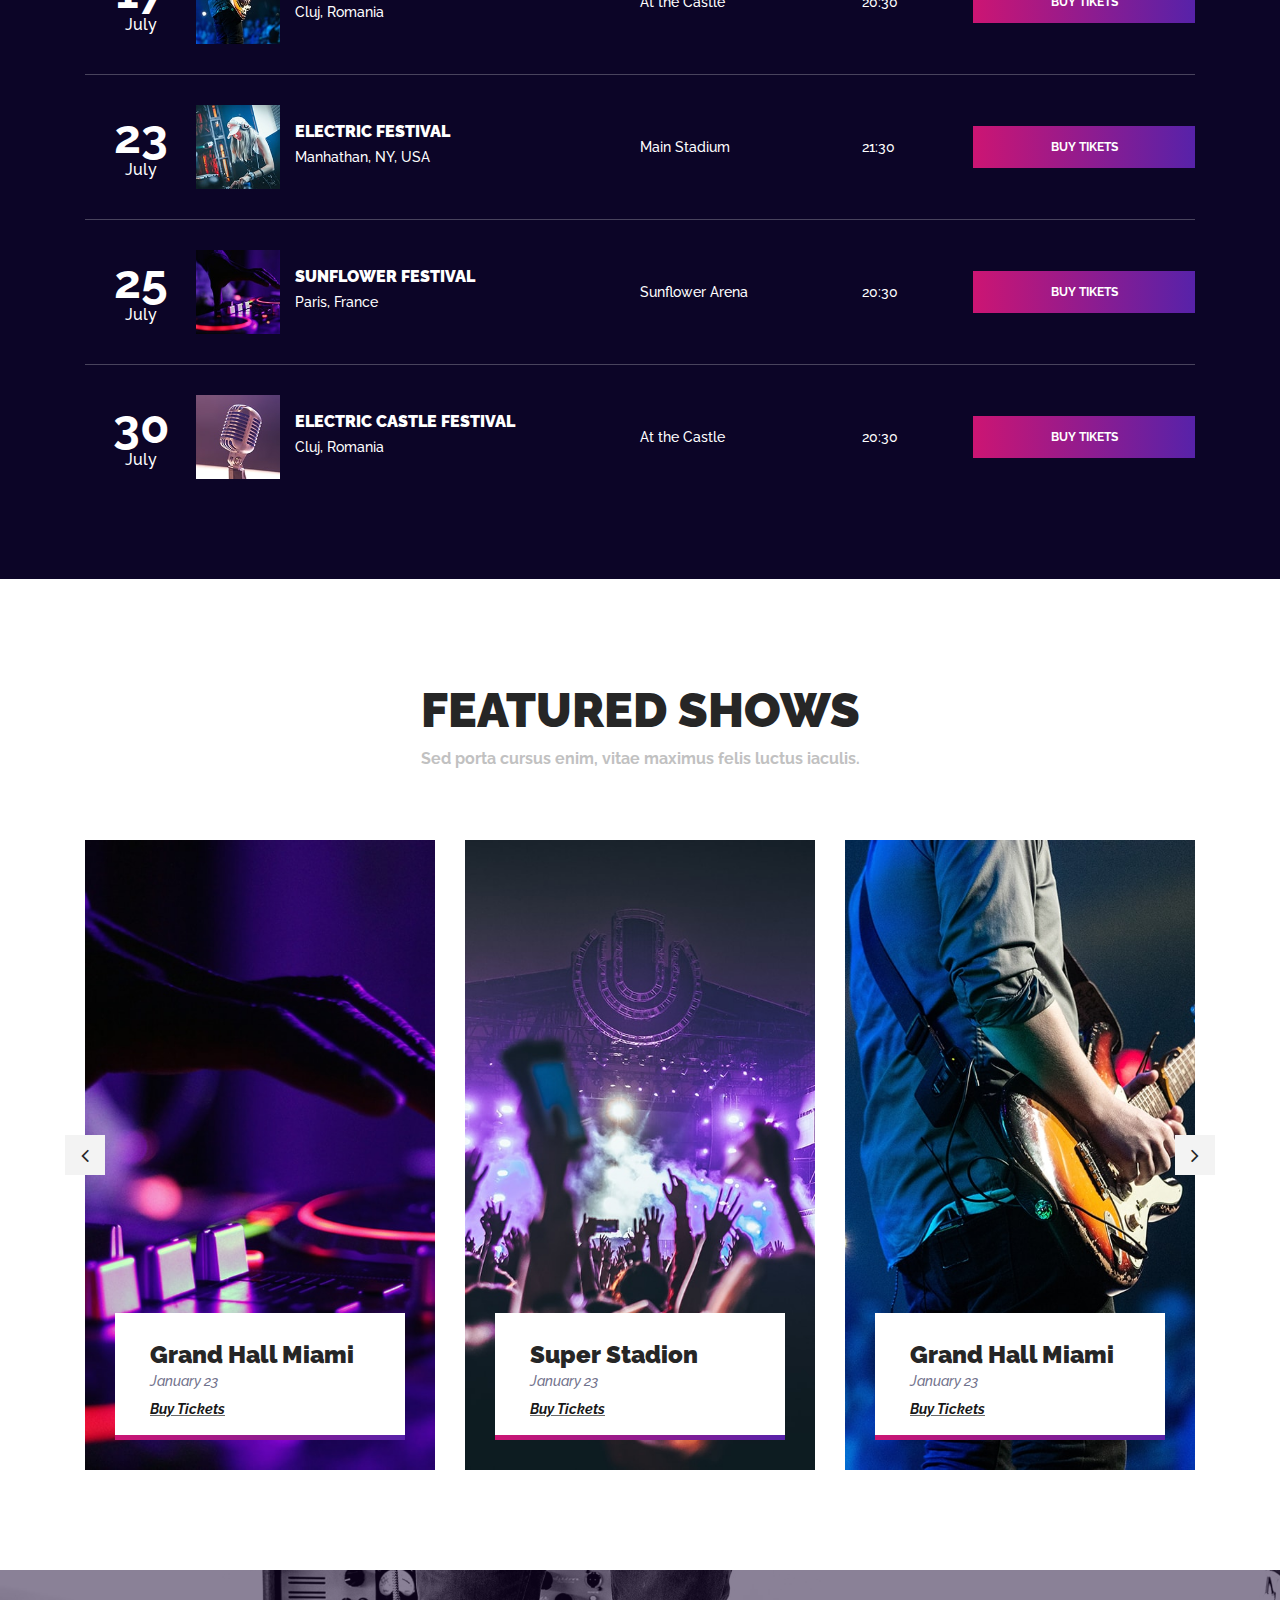
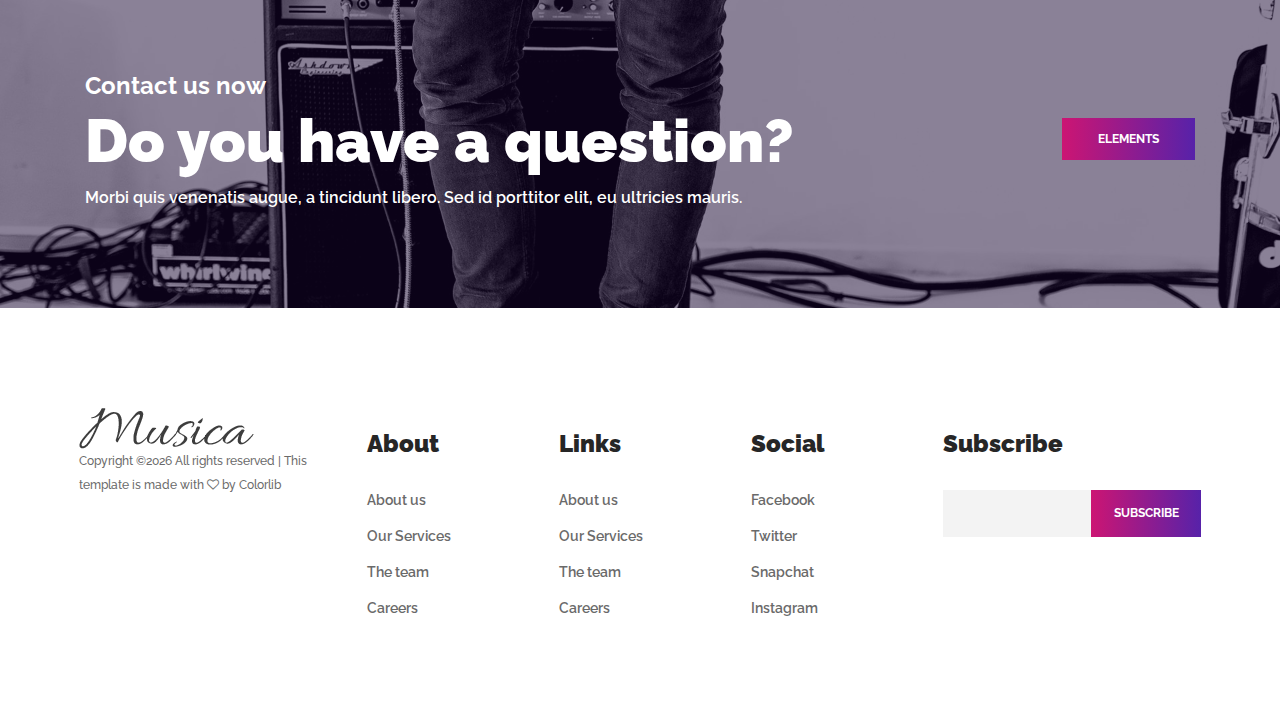
<file: concert-tours.html>
<!DOCTYPE html>
<html lang="en">

<head>
    <meta charset="UTF-8">
    <meta name="description" content="">
    <meta http-equiv="X-UA-Compatible" content="IE=edge">
    <meta name="viewport" content="width=device-width, initial-scale=1, shrink-to-fit=no">
    <!-- The above 4 meta tags *must* come first in the head; any other head content must come *after* these tags -->

    <!-- Title -->
    <title>Musica - Music Template</title>

    <!-- Favicon -->
    <link rel="icon" href="img/core-img/favicon.ico">

    <!-- Core Stylesheet -->
    <link rel="stylesheet" href="style.css">

</head>

<body>
    <!-- ##### Preloader ##### -->
    <div class="preloader d-flex align-items-center justify-content-center">
        <div class="circle-preloader">
            <img src="img/core-img/compact-disc.png" alt="">
        </div>
    </div>

    <!-- ##### Header Area Start ##### -->
    <header class="header-area">
        <!-- Navbar Area -->
        <div class="musica-main-menu">
            <div class="classy-nav-container breakpoint-off">
                <div class="container-fluid">
                    <!-- Menu -->
                    <nav class="classy-navbar justify-content-between" id="musicaNav">

                        <!-- Nav brand -->
                        <a href="index.html" class="nav-brand"><img src="img/core-img/logo.png" alt=""></a>

                        <!-- Navbar Toggler -->
                        <div class="classy-navbar-toggler">
                            <span class="navbarToggler"><span></span><span></span><span></span></span>
                        </div>

                        <!-- Menu -->
                        <div class="classy-menu">

                            <!-- close btn -->
                            <div class="classycloseIcon">
                                <div class="cross-wrap"><span class="top"></span><span class="bottom"></span></div>
                            </div>

                            <!-- Nav Start -->
                            <div class="classynav">
                                <ul>
                                    <li><a href="index.html">Home</a></li>
                                    <li><a href="about-us.html">About us</a></li>
                                    <li><a href="#">Pages</a>
                                        <ul class="dropdown">
                                            <li><a href="index.html">Home</a></li>
                                            <li><a href="about-us.html">About Us</a></li>
                                            <li><a href="concert-tours.html">Concert &amp; Tours</a></li>
                                            <li><a href="blog.html">News</a></li>
                                            <li><a href="contact.html">Contact</a></li>
                                            <li><a href="elements.html">Elements</a></li>
                                        </ul>
                                    </li>
                                    <li><a href="#">Mega Menu</a>
                                        <div class="megamenu">
                                            <ul class="single-mega cn-col-4">
                                                <li><a href="index.html">Home</a></li>
                                                <li><a href="about-us.html">About Us</a></li>
                                                <li><a href="concert-tours.html">Concert &amp; Tours</a></li>
                                                <li><a href="blog.html">News</a></li>
                                                <li><a href="contact.html">Contact</a></li>
                                                <li><a href="elements.html">Elements</a></li>
                                            </ul>
                                            <ul class="single-mega cn-col-4">
                                                <li><a href="index.html">Home</a></li>
                                                <li><a href="about-us.html">About Us</a></li>
                                                <li><a href="concert-tours.html">Concert &amp; Tours</a></li>
                                                <li><a href="blog.html">News</a></li>
                                                <li><a href="contact.html">Contact</a></li>
                                                <li><a href="elements.html">Elements</a></li>
                                            </ul>
                                            <ul class="single-mega cn-col-4">
                                                <li><a href="index.html">Home</a></li>
                                                <li><a href="about-us.html">About Us</a></li>
                                                <li><a href="concert-tours.html">Concert &amp; Tours</a></li>
                                                <li><a href="blog.html">News</a></li>
                                                <li><a href="contact.html">Contact</a></li>
                                                <li><a href="elements.html">Elements</a></li>
                                            </ul>
                                            <ul class="single-mega cn-col-4">
                                                <li><a href="index.html">Home</a></li>
                                                <li><a href="about-us.html">About Us</a></li>
                                                <li><a href="concert-tours.html">Concert &amp; Tours</a></li>
                                                <li><a href="blog.html">News</a></li>
                                                <li><a href="contact.html">Contact</a></li>
                                                <li><a href="elements.html">Elements</a></li>
                                            </ul>
                                        </div>
                                    </li>
                                    <li><a href="concert-tours.html">Gallery</a></li>
                                    <li><a href="contact.html">Contact</a></li>
                                </ul>

                                <!-- Social Button -->
                                <div class="top-social-info">
                                    <a href="#"><i class="fa fa-pinterest" aria-hidden="true"></i></a>
                                    <a href="#"><i class="fa fa-facebook" aria-hidden="true"></i></a>
                                    <a href="#"><i class="fa fa-twitter" aria-hidden="true"></i></a>
                                    <a href="#"><i class="fa fa-dribbble" aria-hidden="true"></i></a>
                                    <a href="#"><i class="fa fa-behance" aria-hidden="true"></i></a>
                                    <a href="#"><i class="fa fa-linkedin" aria-hidden="true"></i></a>
                                </div>

                            </div>
                            <!-- Nav End -->
                        </div>
                    </nav>
                </div>
            </div>
        </div>
    </header>
    <!-- ##### Header Area End ##### -->

    <!-- ##### Breadcumb Area Start ##### -->
    <div class="breadcumb-area bg-img bg-overlay2" style="background-image: url(img/bg-img/breadcumb2.jpg);">
        <div class="bradcumbContent">
            <h2>Tour Dates</h2>
        </div>
    </div>
    <!-- bg gradients -->
    <div class="bg-gradients"></div>
    <!-- ##### Breadcumb Area End ##### -->

    <!-- ##### Search Shows Area Start ##### -->
    <div class="search-your-shows-area section-padding-100 bg-img" style="background-image: url(img/bg-img/bg-6.jpg);">
        <div class="container-fluid">
            <div class="row">
                <div class="col-12">
                    <div class="search-your-shows-content">
                        <h2>Search Your Show</h2>
                        <div class="search-form">
                            <form action="#" method="get" class="form-inline justify-content-center">
                                <div class="form-group m-2">
                                    <input type="text" class="form-control" id="your_country" value="" placeholder="Your Country">
                                </div>
                                <div class="form-group m-2">
                                    <input type="text" class="form-control" id="your_city" value="" placeholder="City">
                                </div>
                                <div class="form-group m-2">
                                    <input type="text" class="form-control" id="your_date" value="" placeholder="Date">
                                </div>
                                <div class="form-group m-2">
                                    <input type="text" class="form-control" id="price_range" value="" placeholder="Price Range">
                                </div>
                                <button type="submit" class="btn musica-btn m-2">Search</button>
                            </form>
                        </div>
                    </div>
                </div>
            </div>
        </div>
    </div>
    <!-- ##### Search Shows Area End ##### -->

    <!-- ##### Upcoming Shows Area Start ##### -->
    <div class="upcoming-shows-area section-padding-100">
        <div class="container">
            <div class="row">
                <div class="col-12">
                    <div class="section-heading">
                        <h2>Upcoming shows</h2>
                        <h6>Sed porta cursus enim, vitae maximus felis luctus iaculis.</h6>
                    </div>
                </div>
            </div>

            <div class="row">
                <div class="col-12">
                    <!-- Upcoming Shows Content -->
                    <div class="upcoming-shows-content">

                        <!-- Single Upcoming Shows -->
                        <div class="single-upcoming-shows d-flex align-items-center flex-wrap">
                            <div class="shows-date">
                                <h2>17 <span>July</span></h2>
                            </div>
                            <div class="shows-desc d-flex align-items-center">
                                <div class="shows-img">
                                    <img src="img/bg-img/s1.jpg" alt="">
                                </div>
                                <div class="shows-name">
                                    <h6>Electric castle Festival</h6>
                                    <p>Cluj, Romania</p>
                                </div>
                            </div>
                            <div class="shows-location">
                                <p>At the Castle</p>
                            </div>
                            <div class="shows-time">
                                <p>20:30</p>
                            </div>
                            <div class="buy-tickets">
                                <a href="#" class="btn musica-btn">Buy Tikets</a>
                            </div>
                        </div>

                        <!-- Single Upcoming Shows -->
                        <div class="single-upcoming-shows d-flex align-items-center flex-wrap">
                            <div class="shows-date">
                                <h2>23 <span>July</span></h2>
                            </div>
                            <div class="shows-desc d-flex align-items-center">
                                <div class="shows-img">
                                    <img src="img/bg-img/s2.jpg" alt="">
                                </div>
                                <div class="shows-name">
                                    <h6>Electric Festival</h6>
                                    <p>Manhathan, NY, USA</p>
                                </div>
                            </div>
                            <div class="shows-location">
                                <p>Main Stadium</p>
                            </div>
                            <div class="shows-time">
                                <p>21:30</p>
                            </div>
                            <div class="buy-tickets">
                                <a href="#" class="btn musica-btn">Buy Tikets</a>
                            </div>
                        </div>

                        <!-- Single Upcoming Shows -->
                        <div class="single-upcoming-shows d-flex align-items-center flex-wrap">
                            <div class="shows-date">
                                <h2>25 <span>July</span></h2>
                            </div>
                            <div class="shows-desc d-flex align-items-center">
                                <div class="shows-img">
                                    <img src="img/bg-img/s3.jpg" alt="">
                                </div>
                                <div class="shows-name">
                                    <h6>Sunflower festival</h6>
                                    <p>Paris, France</p>
                                </div>
                            </div>
                            <div class="shows-location">
                                <p>Sunflower Arena</p>
                            </div>
                            <div class="shows-time">
                                <p>20:30</p>
                            </div>
                            <div class="buy-tickets">
                                <a href="#" class="btn musica-btn">Buy Tikets</a>
                            </div>
                        </div>

                        <!-- Single Upcoming Shows -->
                        <div class="single-upcoming-shows d-flex align-items-center flex-wrap">
                            <div class="shows-date">
                                <h2>30 <span>July</span></h2>
                            </div>
                            <div class="shows-desc d-flex align-items-center">
                                <div class="shows-img">
                                    <img src="img/bg-img/s4.jpg" alt="">
                                </div>
                                <div class="shows-name">
                                    <h6>Electric castle Festival</h6>
                                    <p>Cluj, Romania</p>
                                </div>
                            </div>
                            <div class="shows-location">
                                <p>At the Castle</p>
                            </div>
                            <div class="shows-time">
                                <p>20:30</p>
                            </div>
                            <div class="buy-tickets">
                                <a href="#" class="btn musica-btn">Buy Tikets</a>
                            </div>
                        </div>

                    </div>
                </div>
            </div>
        </div>
    </div>
    <!-- ##### Upcoming Shows Area End ##### -->

    <!-- ##### Featured Shows Area Start ##### -->
    <div class="featured-shows-area section-padding-100">
        <div class="container">
            <div class="row">
                <div class="col-12">
                    <div class="section-heading dark">
                        <h2>Featured Shows</h2>
                        <h6>Sed porta cursus enim, vitae maximus felis luctus iaculis.</h6>
                    </div>
                </div>
            </div>

            <div class="row">
                <div class="col-12">
                    <div class="featured-shows-slides owl-carousel">

                        <!-- Single Featured Shows -->
                        <div class="single-featured-shows">
                            <img src="img/bg-img/fs1.jpg" alt="">
                            <!-- Content -->
                            <div class="featured-shows-content">
                                <div class="shows-text">
                                    <h4>Grand Hall Miami</h4>
                                    <p>January 23</p>
                                    <a href="#" class="buy-tickets-btn">Buy Tickets</a>
                                </div>
                                <div class="bg-gradients"></div>
                            </div>
                        </div>

                        <!-- Single Featured Shows -->
                        <div class="single-featured-shows">
                            <img src="img/bg-img/fs2.jpg" alt="">
                            <!-- Content -->
                            <div class="featured-shows-content">
                                <div class="shows-text">
                                    <h4>Super Stadion</h4>
                                    <p>January 23</p>
                                    <a href="#" class="buy-tickets-btn">Buy Tickets</a>
                                </div>
                                <div class="bg-gradients"></div>
                            </div>
                        </div>

                        <!-- Single Featured Shows -->
                        <div class="single-featured-shows">
                            <img src="img/bg-img/fs3.jpg" alt="">
                            <!-- Content -->
                            <div class="featured-shows-content">
                                <div class="shows-text">
                                    <h4>Grand Hall Miami</h4>
                                    <p>January 23</p>
                                    <a href="#" class="buy-tickets-btn">Buy Tickets</a>
                                </div>
                                <div class="bg-gradients"></div>
                            </div>
                        </div>

                        <!-- Single Featured Shows -->
                        <div class="single-featured-shows">
                            <img src="img/bg-img/fs4.jpg" alt="">
                            <!-- Content -->
                            <div class="featured-shows-content">
                                <div class="shows-text">
                                    <h4>Super Stadion</h4>
                                    <p>January 23</p>
                                    <a href="#" class="buy-tickets-btn">Buy Tickets</a>
                                </div>
                                <div class="bg-gradients"></div>
                            </div>
                        </div>

                    </div>
                </div>
            </div>
        </div>
    </div>
    <!-- ##### Featured Shows Area End ##### -->

    <!-- ##### CTA Area Start ##### -->
    <div class="musica-cta-area section-padding-100 bg-img bg-overlay2" style="background-image: url(img/blog-img/4.jpg);">
        <div class="container">
            <div class="row">
                <div class="col-12">
                    <div class="cta-content d-flex justify-content-between align-items-center">
                        <div class="cta-text">
                            <h4>Contact us now</h4>
                            <h2>Do you have a question?</h2>
                            <h6>Morbi quis venenatis augue, a tincidunt libero. Sed id porttitor elit, eu ultricies mauris.</h6>
                        </div>
                        <div class="cta-btn">
                            <a href="#" class="btn musica-btn">elements</a>
                        </div>
                    </div>
                </div>
            </div>
        </div>
    </div>
    <!-- ##### CTA Area End ##### -->

    <!-- ##### Footer Area Start ##### -->
    <footer class="footer-area section-padding-100-0">
        <div class="container-fluid">
            <div class="row">

                <!-- Footer Widget Area -->
                <div class="col-12 col-md-6 col-xl-3">
                    <div class="footer-widget-area mb-100">
                        <a href="#"><img src="img/core-img/logo2.png" alt=""></a>
                        <p class="copywrite-text"><a href="#"><!-- Link back to Colorlib can't be removed. Template is licensed under CC BY 3.0. -->
Copyright &copy;<script>document.write(new Date().getFullYear());</script> All rights reserved | This template is made with <i class="fa fa-heart-o" aria-hidden="true"></i> by <a href="https://colorlib.com" target="_blank">Colorlib</a>
<!-- Link back to Colorlib can't be removed. Template is licensed under CC BY 3.0. -->
</p>
                    </div>
                </div>

                <!-- Footer Widget Area -->
                <div class="col-12 col-sm-4 col-xl-2">
                    <div class="footer-widget-area mb-100">
                        <div class="widget-title">
                            <h4>About</h4>
                        </div>
                        <nav>
                            <ul class="footer-nav">
                                <li><a href="#">About us</a></li>
                                <li><a href="#">Our Services</a></li>
                                <li><a href="#">The team</a></li>
                                <li><a href="#">Careers</a></li>
                            </ul>
                        </nav>
                    </div>
                </div>

                <!-- Footer Widget Area -->
                <div class="col-12 col-sm-4 col-xl-2">
                    <div class="footer-widget-area mb-100">
                        <div class="widget-title">
                            <h4>Links</h4>
                        </div>
                        <nav>
                            <ul class="footer-nav">
                                <li><a href="#">About us</a></li>
                                <li><a href="#">Our Services</a></li>
                                <li><a href="#">The team</a></li>
                                <li><a href="#">Careers</a></li>
                            </ul>
                        </nav>
                    </div>
                </div>

                <!-- Footer Widget Area -->
                <div class="col-12 col-sm-4 col-xl-2">
                    <div class="footer-widget-area mb-100">
                        <div class="widget-title">
                            <h4>Social</h4>
                        </div>
                        <nav>
                            <ul class="footer-nav">
                                <li><a href="#">Facebook</a></li>
                                <li><a href="#">Twitter</a></li>
                                <li><a href="#">Snapchat</a></li>
                                <li><a href="#">Instagram</a></li>
                            </ul>
                        </nav>
                    </div>
                </div>

                <!-- Footer Widget Area -->
                <div class="col-12 col-md-6 col-xl-3">
                    <div class="footer-widget-area mb-100">
                        <div class="widget-title">
                            <h4>Subscribe</h4>
                        </div>
                        <form action="#" method="post" class="subscribe-form">
                            <input type="email" name="subscribe-email" id="subscribeemail">
                            <button type="submit">subscribe</button>
                        </form>
                    </div>
                </div>

            </div>
        </div>
    </footer>
    <!-- ##### Footer Area Start ##### -->

    <!-- ##### All Javascript Script ##### -->
    <!-- jQuery-2.2.4 js -->
    <script src="js/jquery/jquery-2.2.4.min.js"></script>
    <!-- Popper js -->
    <script src="js/bootstrap/popper.min.js"></script>
    <!-- Bootstrap js -->
    <script src="js/bootstrap/bootstrap.min.js"></script>
    <!-- All Plugins js -->
    <script src="js/plugins/plugins.js"></script>
    <!-- Active js -->
    <script src="js/active.js"></script>
</body>

</html>
</file>
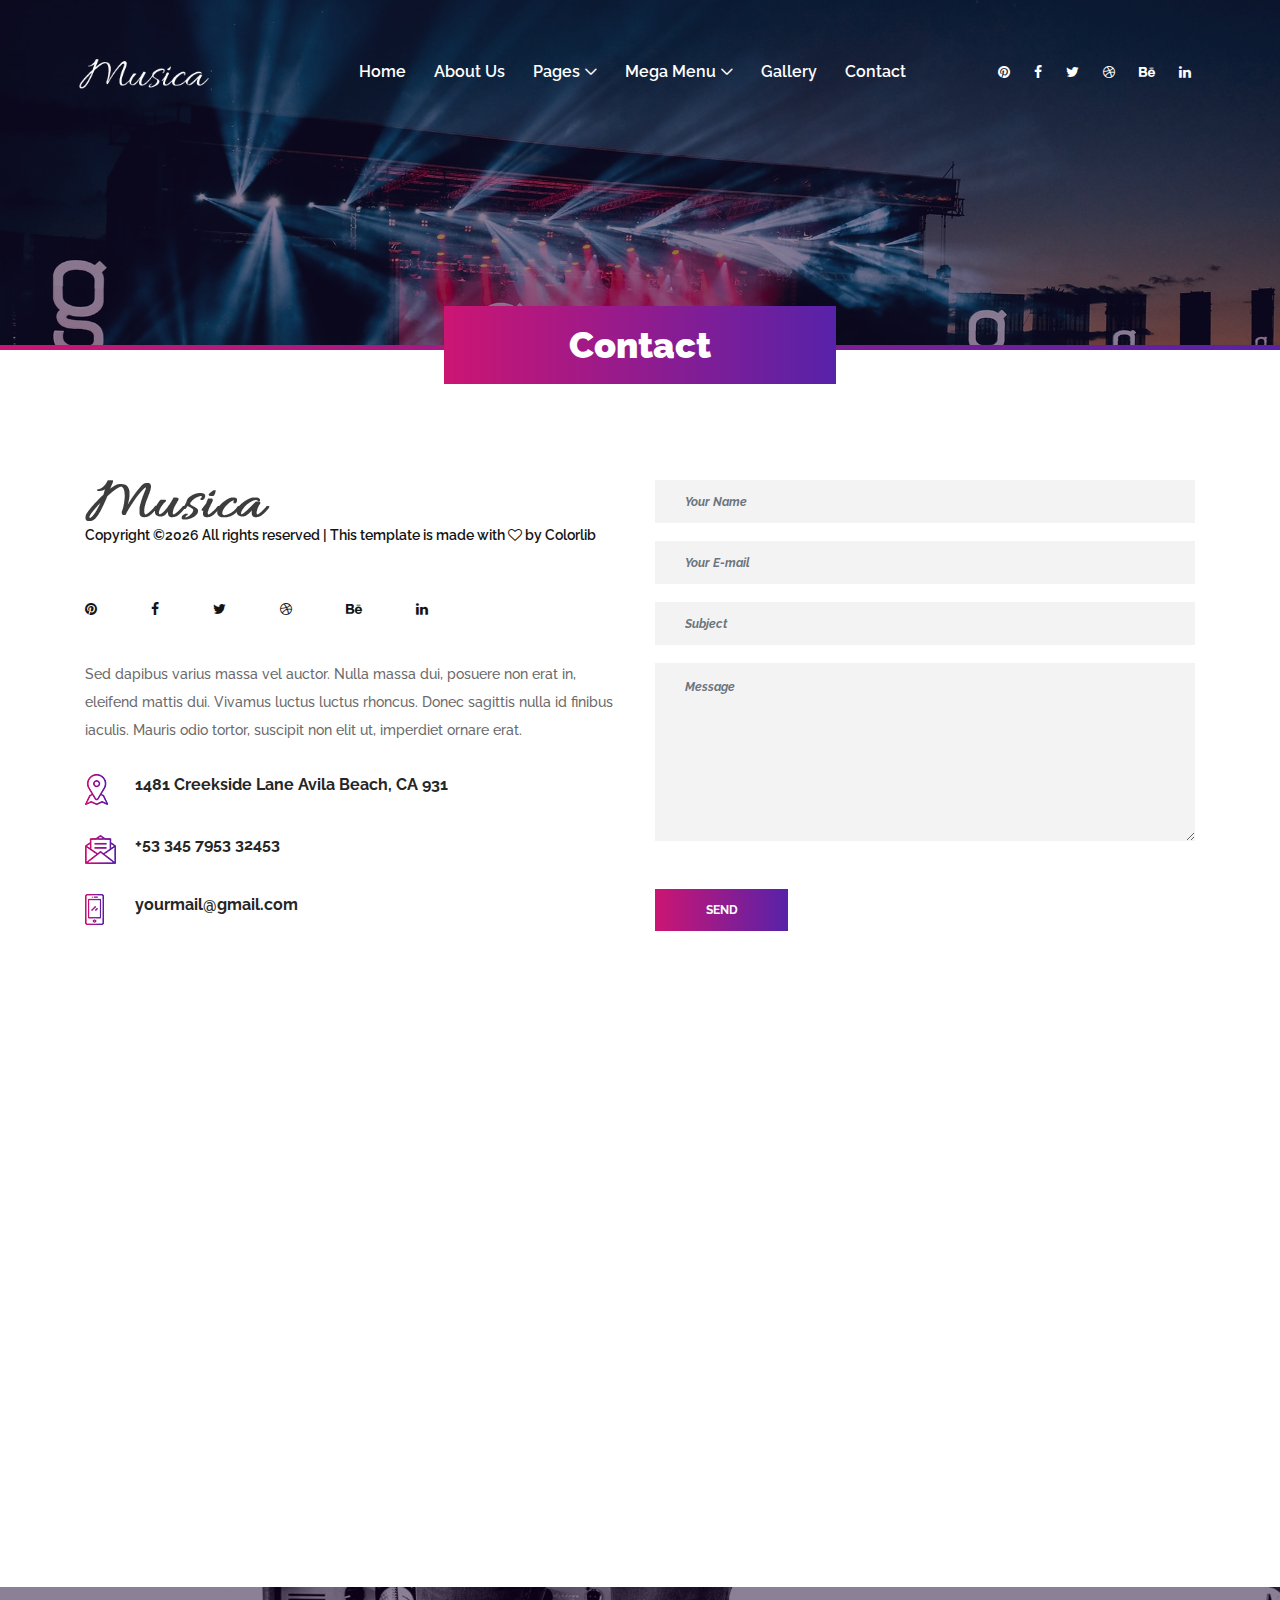
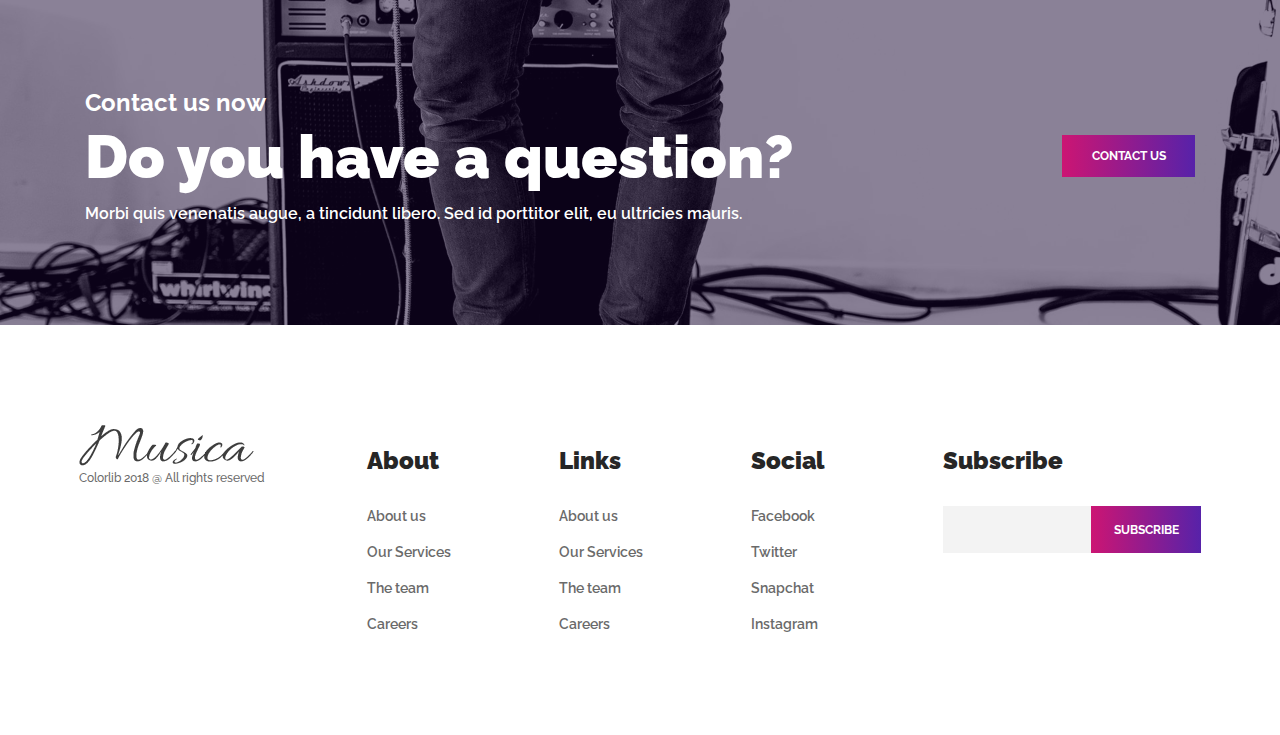
<file: contact.html>
<!DOCTYPE html>
<html lang="en">

<head>
    <meta charset="UTF-8">
    <meta name="description" content="">
    <meta http-equiv="X-UA-Compatible" content="IE=edge">
    <meta name="viewport" content="width=device-width, initial-scale=1, shrink-to-fit=no">
    <!-- The above 4 meta tags *must* come first in the head; any other head content must come *after* these tags -->

    <!-- Title -->
    <title>Musica - Music Template</title>

    <!-- Favicon -->
    <link rel="icon" href="img/core-img/favicon.ico">

    <!-- Core Stylesheet -->
    <link rel="stylesheet" href="style.css">

</head>

<body>
    <!-- ##### Preloader ##### -->
    <div class="preloader d-flex align-items-center justify-content-center">
        <div class="circle-preloader">
            <img src="img/core-img/compact-disc.png" alt="">
        </div>
    </div>

    <!-- ##### Header Area Start ##### -->
    <header class="header-area">
        <!-- Navbar Area -->
        <div class="musica-main-menu">
            <div class="classy-nav-container breakpoint-off">
                <div class="container-fluid">
                    <!-- Menu -->
                    <nav class="classy-navbar justify-content-between" id="musicaNav">

                        <!-- Nav brand -->
                        <a href="index.html" class="nav-brand"><img src="img/core-img/logo.png" alt=""></a>

                        <!-- Navbar Toggler -->
                        <div class="classy-navbar-toggler">
                            <span class="navbarToggler"><span></span><span></span><span></span></span>
                        </div>

                        <!-- Menu -->
                        <div class="classy-menu">

                            <!-- close btn -->
                            <div class="classycloseIcon">
                                <div class="cross-wrap"><span class="top"></span><span class="bottom"></span></div>
                            </div>

                            <!-- Nav Start -->
                            <div class="classynav">
                                <ul>
                                    <li><a href="index.html">Home</a></li>
                                    <li><a href="about-us.html">About us</a></li>
                                    <li><a href="#">Pages</a>
                                        <ul class="dropdown">
                                            <li><a href="index.html">Home</a></li>
                                            <li><a href="about-us.html">About Us</a></li>
                                            <li><a href="concert-tours.html">Concert &amp; Tours</a></li>
                                            <li><a href="blog.html">News</a></li>
                                            <li><a href="contact.html">Contact</a></li>
                                            <li><a href="elements.html">Elements</a></li>
                                        </ul>
                                    </li>
                                    <li><a href="#">Mega Menu</a>
                                        <div class="megamenu">
                                            <ul class="single-mega cn-col-4">
                                                <li><a href="index.html">Home</a></li>
                                                <li><a href="about-us.html">About Us</a></li>
                                                <li><a href="concert-tours.html">Concert &amp; Tours</a></li>
                                                <li><a href="blog.html">News</a></li>
                                                <li><a href="contact.html">Contact</a></li>
                                                <li><a href="elements.html">Elements</a></li>
                                            </ul>
                                            <ul class="single-mega cn-col-4">
                                                <li><a href="index.html">Home</a></li>
                                                <li><a href="about-us.html">About Us</a></li>
                                                <li><a href="concert-tours.html">Concert &amp; Tours</a></li>
                                                <li><a href="blog.html">News</a></li>
                                                <li><a href="contact.html">Contact</a></li>
                                                <li><a href="elements.html">Elements</a></li>
                                            </ul>
                                            <ul class="single-mega cn-col-4">
                                                <li><a href="index.html">Home</a></li>
                                                <li><a href="about-us.html">About Us</a></li>
                                                <li><a href="concert-tours.html">Concert &amp; Tours</a></li>
                                                <li><a href="blog.html">News</a></li>
                                                <li><a href="contact.html">Contact</a></li>
                                                <li><a href="elements.html">Elements</a></li>
                                            </ul>
                                            <ul class="single-mega cn-col-4">
                                                <li><a href="index.html">Home</a></li>
                                                <li><a href="about-us.html">About Us</a></li>
                                                <li><a href="concert-tours.html">Concert &amp; Tours</a></li>
                                                <li><a href="blog.html">News</a></li>
                                                <li><a href="contact.html">Contact</a></li>
                                                <li><a href="elements.html">Elements</a></li>
                                            </ul>
                                        </div>
                                    </li>
                                    <li><a href="concert-tours.html">Gallery</a></li>
                                    <li><a href="contact.html">Contact</a></li>
                                </ul>

                                <!-- Social Button -->
                                <div class="top-social-info">
                                    <a href="#"><i class="fa fa-pinterest" aria-hidden="true"></i></a>
                                    <a href="#"><i class="fa fa-facebook" aria-hidden="true"></i></a>
                                    <a href="#"><i class="fa fa-twitter" aria-hidden="true"></i></a>
                                    <a href="#"><i class="fa fa-dribbble" aria-hidden="true"></i></a>
                                    <a href="#"><i class="fa fa-behance" aria-hidden="true"></i></a>
                                    <a href="#"><i class="fa fa-linkedin" aria-hidden="true"></i></a>
                                </div>

                            </div>
                            <!-- Nav End -->
                        </div>
                    </nav>
                </div>
            </div>
        </div>
    </header>
    <!-- ##### Header Area End ##### -->

    <!-- ##### Breadcumb Area Start ##### -->
    <div class="breadcumb-area bg-img bg-overlay2" style="background-image: url(img/bg-img/breadcumb4.jpg);">
        <div class="bradcumbContent">
            <h2>Contact</h2>
        </div>
    </div>
    <!-- bg gradients -->
    <div class="bg-gradients"></div>
    <!-- ##### Breadcumb Area End ##### -->

    <!-- ##### Contact Area Start ##### -->
    <section class="contact-area mt-30 section-padding-100-0">
        <div class="container">

            <div class="row">

                <div class="col-12 col-lg-6">
                    <div class="contact-content mb-100">
                        <a href="#"><img src="img/core-img/logo3.png" alt=""></a>
                        <p class="copywrite-text"><a href="#"><!-- Link back to Colorlib can't be removed. Template is licensed under CC BY 3.0. -->
Copyright &copy;<script>document.write(new Date().getFullYear());</script> All rights reserved | This template is made with <i class="fa fa-heart-o" aria-hidden="true"></i> by <a href="https://colorlib.com" target="_blank">Colorlib</a>
<!-- Link back to Colorlib can't be removed. Template is licensed under CC BY 3.0. -->
</p>

                        <!-- Contact Social Info -->
                        <div class="contact-social-info mt-50">
                            <a href="#" data-toggle="tooltip" data-placement="top" title="Pinterest"><i class="fa fa-pinterest" aria-hidden="true"></i></a>
                            <a href="#" data-toggle="tooltip" data-placement="top" title="Facebook"><i class="fa fa-facebook" aria-hidden="true"></i></a>
                            <a href="#" data-toggle="tooltip" data-placement="top" title="Twitter"><i class="fa fa-twitter" aria-hidden="true"></i></a>
                            <a href="#" data-toggle="tooltip" data-placement="top" title="Dribbble"><i class="fa fa-dribbble" aria-hidden="true"></i></a>
                            <a href="#" data-toggle="tooltip" data-placement="top" title="Behance"><i class="fa fa-behance" aria-hidden="true"></i></a>
                            <a href="#" data-toggle="tooltip" data-placement="top" title="Linkedin"><i class="fa fa-linkedin" aria-hidden="true"></i></a>
                        </div>
                        
                        <p class="mb-30">Sed dapibus varius massa vel auctor. Nulla massa dui, posuere non erat in, eleifend mattis dui. Vivamus luctus luctus rhoncus. Donec sagittis nulla id finibus iaculis. Mauris odio tortor, suscipit non elit ut, imperdiet ornare erat.</p>

                        <!-- Single Contact Info -->
                        <div class="single-contact-info d-flex align-items-center">
                            <div class="icon">
                                <img src="img/core-img/placeholder.png" alt="">
                            </div>
                            <h6>1481 Creekside Lane Avila Beach, CA 931</h6>
                        </div>

                        <!-- Single Contact Info -->
                        <div class="single-contact-info d-flex align-items-center">
                            <div class="icon">
                                <img src="img/core-img/message.png" alt="">
                            </div>
                            <h6>+53 345 7953 32453</h6>
                        </div>

                        <!-- Single Contact Info -->
                        <div class="single-contact-info d-flex align-items-center">
                            <div class="icon">
                                <img src="img/core-img/smartphone.png" alt="">
                            </div>
                            <h6>yourmail@gmail.com</h6>
                        </div>
                    </div>
                </div>

                <div class="col-12 col-lg-6">
                    <div class="contact-content mb-100">
                        <!-- Contact Form Area -->
                        <div class="contact-form-area">
                            <form action="#" method="post">
                                <div class="form-group">
                                    <input type="text" class="form-control" id="name" placeholder="Your Name">
                                </div>
                                <div class="form-group">
                                    <input type="email" class="form-control" id="email" placeholder="Your E-mail">
                                </div>
                                <div class="form-group">
                                    <input type="text" class="form-control" id="subject" placeholder="Subject">
                                </div>
                                <div class="form-group">
                                    <textarea name="message" class="form-control" id="message" cols="30" rows="10" placeholder="Message"></textarea>
                                </div>
                                <button class="btn musica-btn mt-30" type="submit">send</button>
                            </form>
                        </div>
                    </div>
                </div>

            </div>
        </div>
    </section>
    <!-- ##### Contact Area End ##### -->

    <!-- ##### Google Maps ##### -->
    <div class="map-area mb-100">
        <div class="container">
            <div class="row">
                <div class="col-12">
                    <iframe src="https://www.google.com/maps/embed?pb=!1m18!1m12!1m3!1d22236.40558254599!2d-118.25292394686001!3d34.057682914027104!2m3!1f0!2f0!3f0!3m2!1i1024!2i768!4f13.1!3m3!1m2!1s0x80c2c75ddc27da13%3A0xe22fdf6f254608f4!2z4Kay4Ka4IOCmj-CmnuCnjeCmnOCnh-CmsuCnh-CmuCwg4KaV4KeN4Kav4Ka-4Kay4Ka_4Kar4KeL4Kaw4KeN4Kao4Ka_4Kav4Ka84Ka-LCDgpq7gpr7gprDgp43gppXgpr_gpqgg4Kav4KeB4KaV4KeN4Kak4Kaw4Ka-4Ka34KeN4Kaf4KeN4Kaw!5e0!3m2!1sbn!2sbd!4v1532328708137" allowfullscreen></iframe>
                </div>
            </div>
        </div>
    </div>

    <!-- ##### CTA Area Start ##### -->
    <div class="musica-cta-area section-padding-100 bg-img bg-overlay2" style="background-image: url(img/blog-img/4.jpg);">
        <div class="container">
            <div class="row">
                <div class="col-12">
                    <div class="cta-content d-flex justify-content-between align-items-center">
                        <div class="cta-text">
                            <h4>Contact us now</h4>
                            <h2>Do you have a question?</h2>
                            <h6>Morbi quis venenatis augue, a tincidunt libero. Sed id porttitor elit, eu ultricies mauris.</h6>
                        </div>
                        <div class="cta-btn">
                            <a href="#" class="btn musica-btn">contact us</a>
                        </div>
                    </div>
                </div>
            </div>
        </div>
    </div>
    <!-- ##### CTA Area End ##### -->

    <!-- ##### Footer Area Start ##### -->
    <footer class="footer-area section-padding-100-0">
        <div class="container-fluid">
            <div class="row">

                <!-- Footer Widget Area -->
                <div class="col-12 col-md-6 col-xl-3">
                    <div class="footer-widget-area mb-100">
                        <a href="#"><img src="img/core-img/logo2.png" alt=""></a>
                        <p class="copywrite-text"><a href="#">Colorlib 2018</a> @ All rights reserved</p>
                    </div>
                </div>

                <!-- Footer Widget Area -->
                <div class="col-12 col-sm-4 col-xl-2">
                    <div class="footer-widget-area mb-100">
                        <div class="widget-title">
                            <h4>About</h4>
                        </div>
                        <nav>
                            <ul class="footer-nav">
                                <li><a href="#">About us</a></li>
                                <li><a href="#">Our Services</a></li>
                                <li><a href="#">The team</a></li>
                                <li><a href="#">Careers</a></li>
                            </ul>
                        </nav>
                    </div>
                </div>

                <!-- Footer Widget Area -->
                <div class="col-12 col-sm-4 col-xl-2">
                    <div class="footer-widget-area mb-100">
                        <div class="widget-title">
                            <h4>Links</h4>
                        </div>
                        <nav>
                            <ul class="footer-nav">
                                <li><a href="#">About us</a></li>
                                <li><a href="#">Our Services</a></li>
                                <li><a href="#">The team</a></li>
                                <li><a href="#">Careers</a></li>
                            </ul>
                        </nav>
                    </div>
                </div>

                <!-- Footer Widget Area -->
                <div class="col-12 col-sm-4 col-xl-2">
                    <div class="footer-widget-area mb-100">
                        <div class="widget-title">
                            <h4>Social</h4>
                        </div>
                        <nav>
                            <ul class="footer-nav">
                                <li><a href="#">Facebook</a></li>
                                <li><a href="#">Twitter</a></li>
                                <li><a href="#">Snapchat</a></li>
                                <li><a href="#">Instagram</a></li>
                            </ul>
                        </nav>
                    </div>
                </div>

                <!-- Footer Widget Area -->
                <div class="col-12 col-md-6 col-xl-3">
                    <div class="footer-widget-area mb-100">
                        <div class="widget-title">
                            <h4>Subscribe</h4>
                        </div>
                        <form action="#" method="post" class="subscribe-form">
                            <input type="email" name="subscribe-email" id="subscribeemail">
                            <button type="submit">subscribe</button>
                        </form>
                    </div>
                </div>

            </div>
        </div>
    </footer>
    <!-- ##### Footer Area Start ##### -->

    <!-- ##### All Javascript Script ##### -->
    <!-- jQuery-2.2.4 js -->
    <script src="js/jquery/jquery-2.2.4.min.js"></script>
    <!-- Popper js -->
    <script src="js/bootstrap/popper.min.js"></script>
    <!-- Bootstrap js -->
    <script src="js/bootstrap/bootstrap.min.js"></script>
    <!-- All Plugins js -->
    <script src="js/plugins/plugins.js"></script>
    <!-- Active js -->
    <script src="js/active.js"></script>
</body>

</html>
</file>
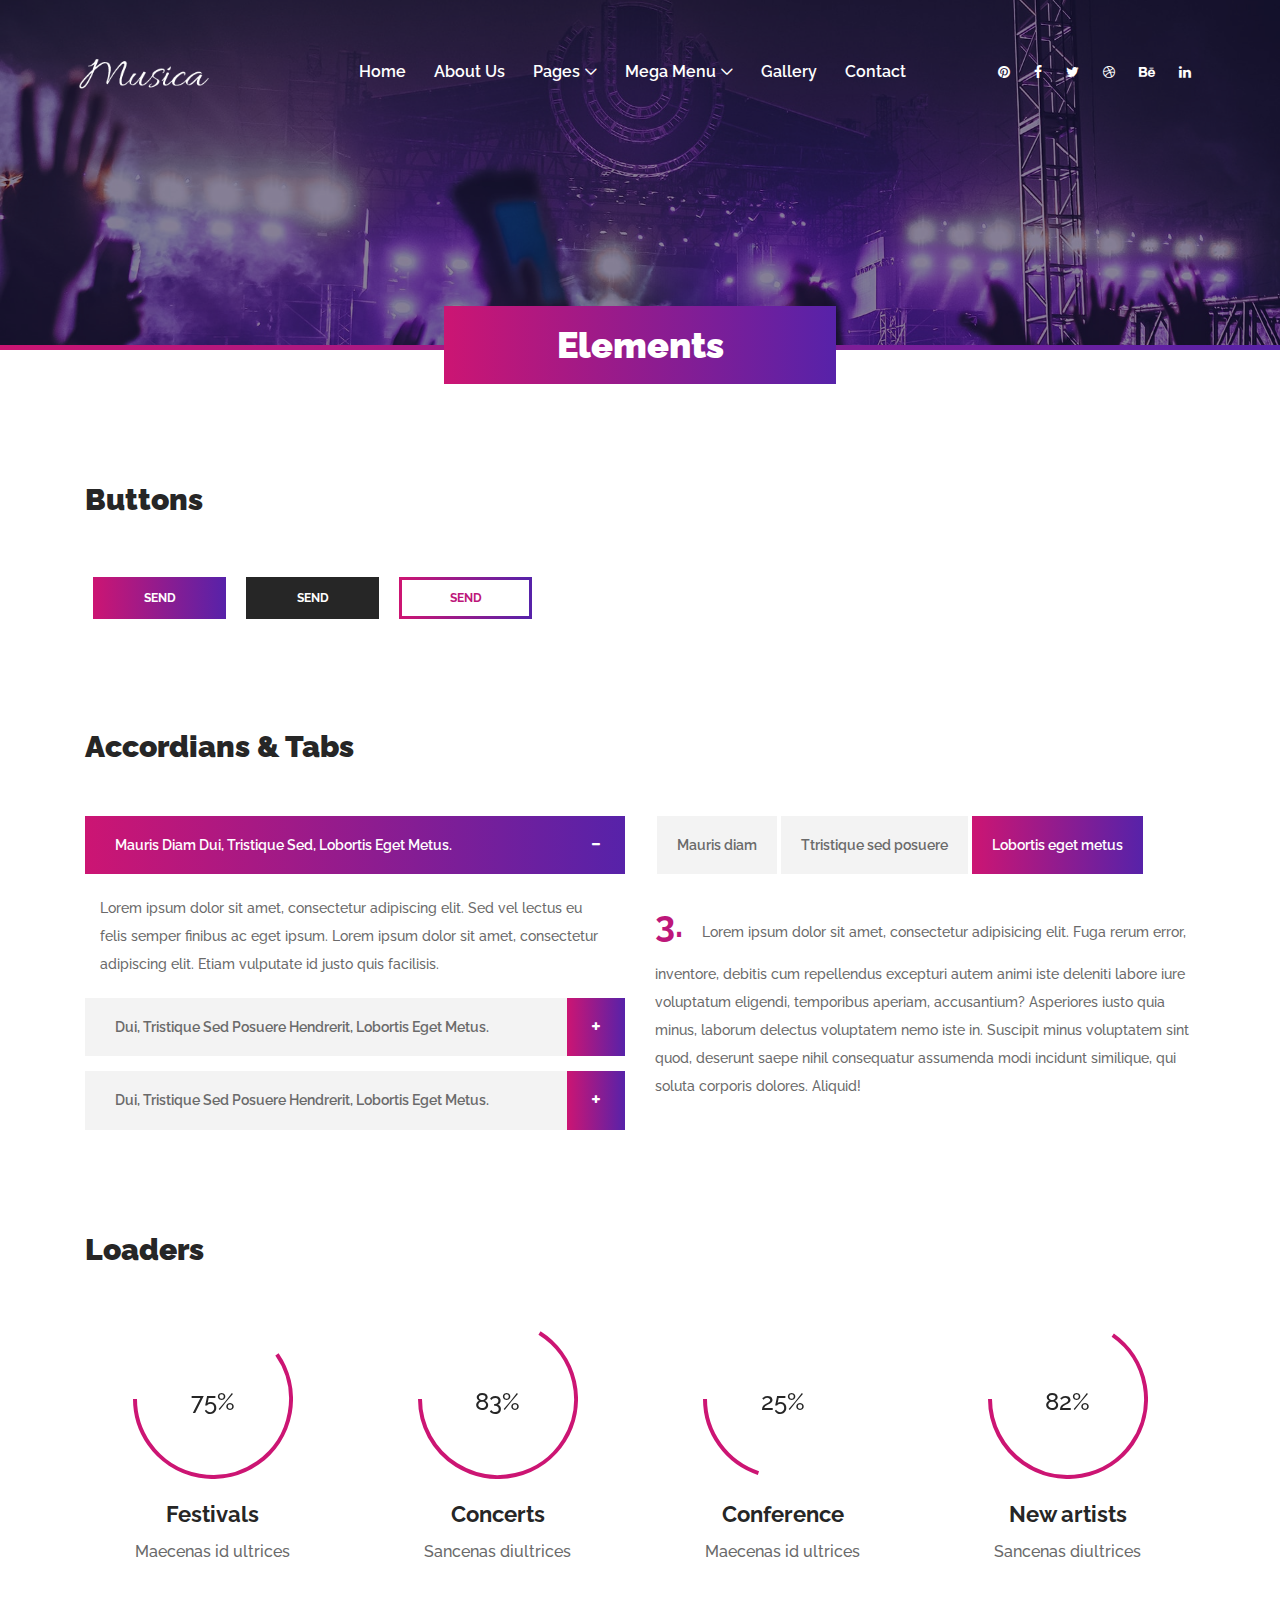
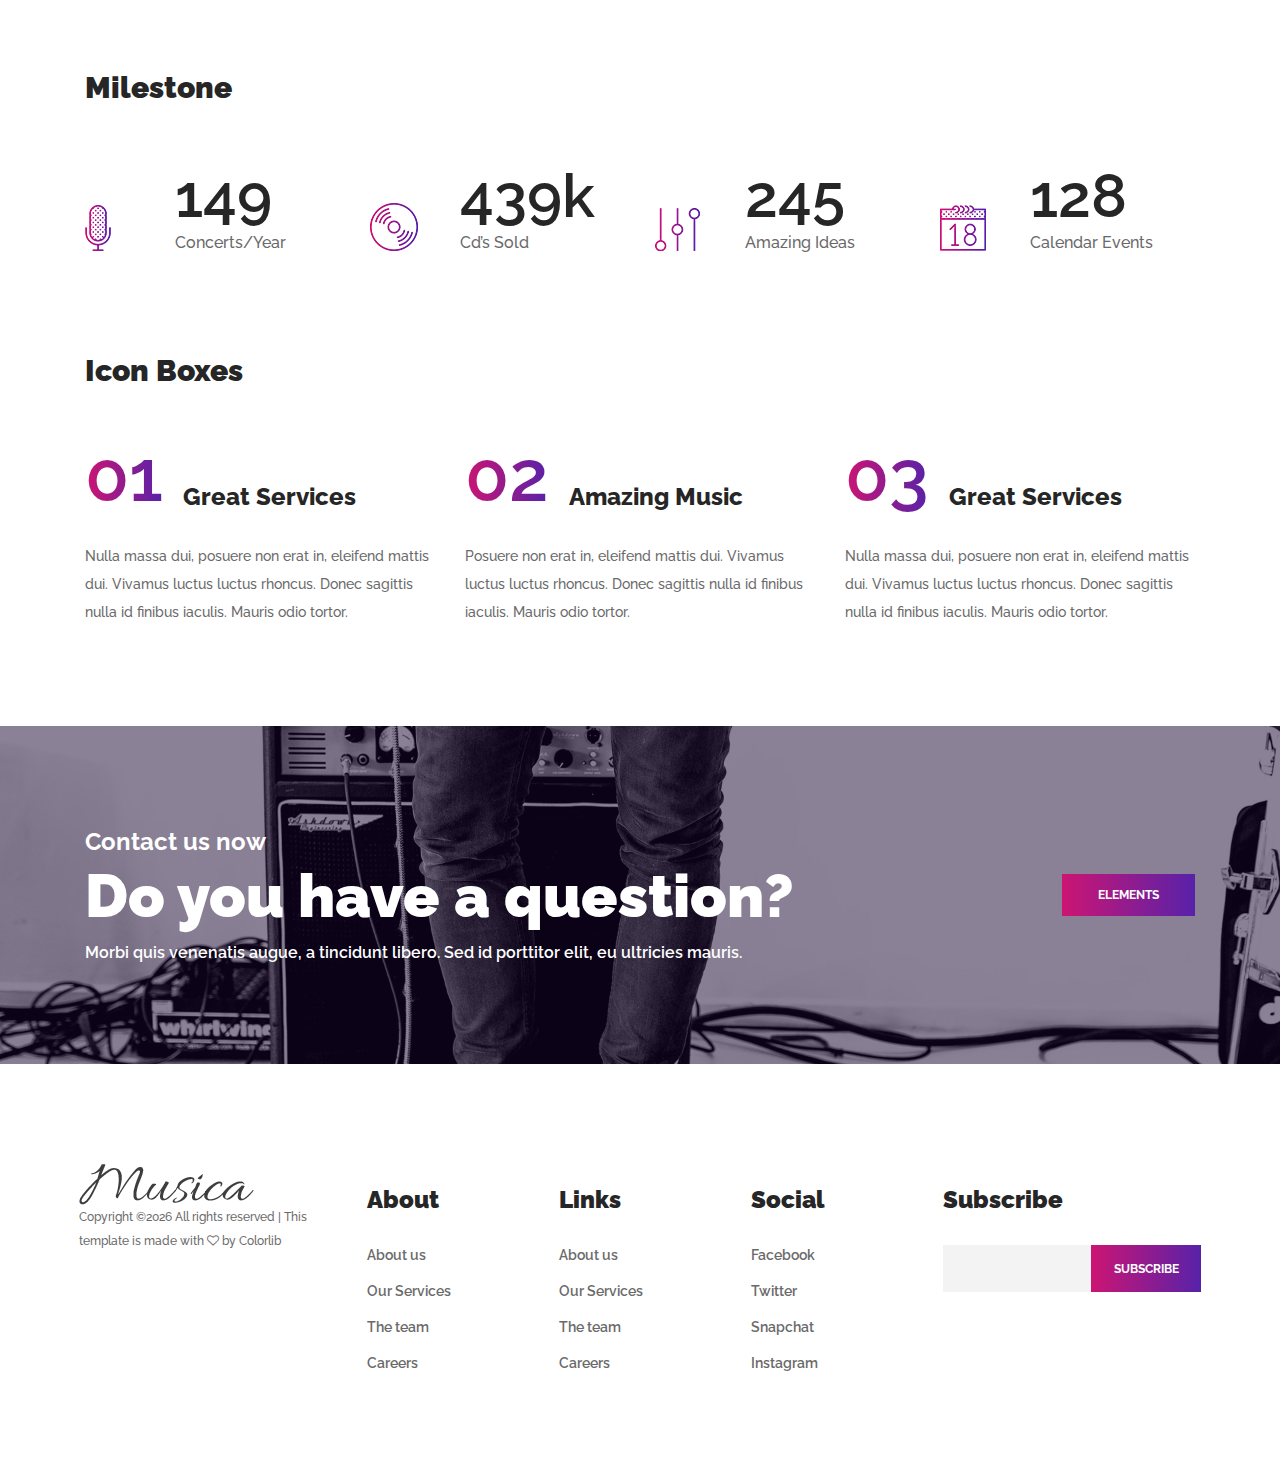
<file: elements.html>
<!DOCTYPE html>
<html lang="en">

<head>
    <meta charset="UTF-8">
    <meta name="description" content="">
    <meta http-equiv="X-UA-Compatible" content="IE=edge">
    <meta name="viewport" content="width=device-width, initial-scale=1, shrink-to-fit=no">
    <!-- The above 4 meta tags *must* come first in the head; any other head content must come *after* these tags -->

    <!-- Title -->
    <title>Musica - Music Template</title>

    <!-- Favicon -->
    <link rel="icon" href="img/core-img/favicon.ico">

    <!-- Core Stylesheet -->
    <link rel="stylesheet" href="style.css">

</head>

<body>
    <!-- ##### Preloader ##### -->
    <div class="preloader d-flex align-items-center justify-content-center">
        <div class="circle-preloader">
            <img src="img/core-img/compact-disc.png" alt="">
        </div>
    </div>

    <!-- ##### Header Area Start ##### -->
    <header class="header-area">
        <!-- Navbar Area -->
        <div class="musica-main-menu">
            <div class="classy-nav-container breakpoint-off">
                <div class="container-fluid">
                    <!-- Menu -->
                    <nav class="classy-navbar justify-content-between" id="musicaNav">

                        <!-- Nav brand -->
                        <a href="index.html" class="nav-brand"><img src="img/core-img/logo.png" alt=""></a>

                        <!-- Navbar Toggler -->
                        <div class="classy-navbar-toggler">
                            <span class="navbarToggler"><span></span><span></span><span></span></span>
                        </div>

                        <!-- Menu -->
                        <div class="classy-menu">

                            <!-- close btn -->
                            <div class="classycloseIcon">
                                <div class="cross-wrap"><span class="top"></span><span class="bottom"></span></div>
                            </div>

                            <!-- Nav Start -->
                            <div class="classynav">
                                <ul>
                                    <li><a href="index.html">Home</a></li>
                                    <li><a href="about-us.html">About us</a></li>
                                    <li><a href="#">Pages</a>
                                        <ul class="dropdown">
                                            <li><a href="index.html">Home</a></li>
                                            <li><a href="about-us.html">About Us</a></li>
                                            <li><a href="concert-tours.html">Concert &amp; Tours</a></li>
                                            <li><a href="blog.html">News</a></li>
                                            <li><a href="contact.html">Contact</a></li>
                                            <li><a href="elements.html">Elements</a></li>
                                        </ul>
                                    </li>
                                    <li><a href="#">Mega Menu</a>
                                        <div class="megamenu">
                                            <ul class="single-mega cn-col-4">
                                                <li><a href="index.html">Home</a></li>
                                                <li><a href="about-us.html">About Us</a></li>
                                                <li><a href="concert-tours.html">Concert &amp; Tours</a></li>
                                                <li><a href="blog.html">News</a></li>
                                                <li><a href="contact.html">Contact</a></li>
                                                <li><a href="elements.html">Elements</a></li>
                                            </ul>
                                            <ul class="single-mega cn-col-4">
                                                <li><a href="index.html">Home</a></li>
                                                <li><a href="about-us.html">About Us</a></li>
                                                <li><a href="concert-tours.html">Concert &amp; Tours</a></li>
                                                <li><a href="blog.html">News</a></li>
                                                <li><a href="contact.html">Contact</a></li>
                                                <li><a href="elements.html">Elements</a></li>
                                            </ul>
                                            <ul class="single-mega cn-col-4">
                                                <li><a href="index.html">Home</a></li>
                                                <li><a href="about-us.html">About Us</a></li>
                                                <li><a href="concert-tours.html">Concert &amp; Tours</a></li>
                                                <li><a href="blog.html">News</a></li>
                                                <li><a href="contact.html">Contact</a></li>
                                                <li><a href="elements.html">Elements</a></li>
                                            </ul>
                                            <ul class="single-mega cn-col-4">
                                                <li><a href="index.html">Home</a></li>
                                                <li><a href="about-us.html">About Us</a></li>
                                                <li><a href="concert-tours.html">Concert &amp; Tours</a></li>
                                                <li><a href="blog.html">News</a></li>
                                                <li><a href="contact.html">Contact</a></li>
                                                <li><a href="elements.html">Elements</a></li>
                                            </ul>
                                        </div>
                                    </li>
                                    <li><a href="concert-tours.html">Gallery</a></li>
                                    <li><a href="contact.html">Contact</a></li>
                                </ul>

                                <!-- Social Button -->
                                <div class="top-social-info">
                                    <a href="#"><i class="fa fa-pinterest" aria-hidden="true"></i></a>
                                    <a href="#"><i class="fa fa-facebook" aria-hidden="true"></i></a>
                                    <a href="#"><i class="fa fa-twitter" aria-hidden="true"></i></a>
                                    <a href="#"><i class="fa fa-dribbble" aria-hidden="true"></i></a>
                                    <a href="#"><i class="fa fa-behance" aria-hidden="true"></i></a>
                                    <a href="#"><i class="fa fa-linkedin" aria-hidden="true"></i></a>
                                </div>

                            </div>
                            <!-- Nav End -->
                        </div>
                    </nav>
                </div>
            </div>
        </div>
    </header>
    <!-- ##### Header Area End ##### -->

    <!-- ##### Breadcumb Area Start ##### -->
    <div class="breadcumb-area bg-img bg-overlay2" style="background-image: url(img/bg-img/breadcumb5.jpg);">
        <div class="bradcumbContent">
            <h2>Elements</h2>
        </div>
    </div>
    <!-- bg gradients -->
    <div class="bg-gradients"></div>
    <!-- ##### Breadcumb Area End ##### -->

    <!-- ##### Elements Area Start ##### -->
    <section class="elements-area mt-30 section-padding-100-0">
        <div class="container">
            <div class="row">

                <!-- ========== Buttons ========== -->
                <div class="col-12">
                    <div class="elements-title mb-50">
                        <h2>Buttons</h2>
                    </div>
                    <!-- Buttons -->
                    <div class="musica-buttons-area mb-100">
                        <a href="#" class="btn musica-btn m-2">Send</a>
                        <a href="#" class="btn musica-btn btn-2 m-2">Send</a>
                        <a href="#" class="btn musica-btn btn-3 m-2">Send</a>
                    </div>
                </div>

                <!-- ========== Progress Bars & Accordions ========== -->
                <div class="col-12">
                    <div class="elements-title mb-50">
                        <h2>Accordians &amp; Tabs</h2>
                    </div>
                </div>

                <!-- ##### Accordians ##### -->
                <div class="col-12 col-lg-6">
                    <div class="accordions mb-100" id="accordion" role="tablist" aria-multiselectable="true">
                        <!-- single accordian area -->
                        <div class="panel single-accordion">
                            <h6><a role="button" class="" aria-expanded="true" aria-controls="collapseOne" data-toggle="collapse" data-parent="#accordion" href="#collapseOne">Mauris diam dui, tristique sed, lobortis eget metus.
                                    <span class="accor-open"><i class="fa fa-plus" aria-hidden="true"></i></span>
                                    <span class="accor-close"><i class="fa fa-minus" aria-hidden="true"></i></span>
                                    </a></h6>
                            <div id="collapseOne" class="accordion-content collapse show">
                                <p>Lorem ipsum dolor sit amet, consectetur adipiscing elit. Sed vel lectus eu felis semper finibus ac eget ipsum. Lorem ipsum dolor sit amet, consectetur adipiscing elit. Etiam vulputate id justo quis facilisis.</p>
                            </div>
                        </div>
                        <!-- single accordian area -->
                        <div class="panel single-accordion">
                            <h6>
                                <a role="button" class="collapsed" aria-expanded="true" aria-controls="collapseTwo" data-parent="#accordion" data-toggle="collapse" href="#collapseTwo">Dui, tristique sed posuere hendrerit, lobortis eget metus.
                                        <span class="accor-open"><i class="fa fa-plus" aria-hidden="true"></i></span>
                                        <span class="accor-close"><i class="fa fa-minus" aria-hidden="true"></i></span>
                                        </a>
                            </h6>
                            <div id="collapseTwo" class="accordion-content collapse">
                                <p>Lorem ipsum dolor sit amet, consectetur adipiscing elit. Sed vel lectus eu felis semper finibus ac eget ipsum. Lorem ipsum dolor sit amet, consectetur adipiscing elit. Etiam vulputate id justo quis facilisis.</p>
                            </div>
                        </div>
                        <!-- single accordian area -->
                        <div class="panel single-accordion">
                            <h6>
                                <a role="button" aria-expanded="true" aria-controls="collapseThree" class="collapsed" data-parent="#accordion" data-toggle="collapse" href="#collapseThree">Dui, tristique sed posuere hendrerit, lobortis eget metus.
                                        <span class="accor-open"><i class="fa fa-plus" aria-hidden="true"></i></span>
                                        <span class="accor-close"><i class="fa fa-minus" aria-hidden="true"></i></span>
                                    </a>
                            </h6>
                            <div id="collapseThree" class="accordion-content collapse">
                                <p>Lorem ipsum dolor sit amet, consectetur adipiscing elit. Sed vel lectus eu felis semper finibus ac eget ipsum. Lorem ipsum dolor sit amet, consectetur adipiscing elit. Etiam vulputate id justo quis facilisis.</p>
                            </div>
                        </div>
                    </div>
                </div>


                <!-- ##### Tabs ##### -->
                <div class="col-12 col-lg-6">
                    <div class="musica-tabs-content">
                        <ul class="nav nav-tabs" id="myTab" role="tablist">
                            <li class="nav-item">
                                <a class="nav-link" id="tab--1" data-toggle="tab" href="#tab1" role="tab" aria-controls="tab1" aria-selected="false">Mauris diam</a>
                            </li>
                            <li class="nav-item">
                                <a class="nav-link" id="tab--2" data-toggle="tab" href="#tab2" role="tab" aria-controls="tab2" aria-selected="false">Ttristique sed posuere</a>
                            </li>
                            <li class="nav-item">
                                <a class="nav-link active" id="tab--3" data-toggle="tab" href="#tab3" role="tab" aria-controls="tab3" aria-selected="true">Lobortis eget metus</a>
                            </li>
                        </ul>

                        <div class="tab-content mb-100" id="myTabContent">
                            <div class="tab-pane fade" id="tab1" role="tabpanel" aria-labelledby="tab--1">
                                <div class="musica-tab-content">
                                    <!-- Tab Text -->
                                    <div class="musica-tab-text">
                                        <p><span>1.</span> Lorem ipsum dolor sit amet, consectetur adipisicing elit. Officia natus ut nemo rerum commodi facere culpa nisi temporibus magnam explicabo. Amet enim iure quo dignissimos, optio molestias officia asperiores voluptas possimus ullam sed est atque nulla ab fugit commodi cumque tempora et labore maiores doloremque voluptatibus quam, fugiat, assumenda. Eaque.</p>
                                    </div>
                                </div>
                            </div>
                            <div class="tab-pane fade" id="tab2" role="tabpanel" aria-labelledby="tab--2">
                                <div class="musica-tab-content">
                                    <!-- Tab Text -->
                                    <div class="musica-tab-text">
                                        <p><span>2.</span> Lorem ipsum dolor sit amet, consectetur adipisicing elit. Sed maxime ab voluptatem magnam numquam quidem totam architecto, voluptatum optio debitis laborum nisi, fugiat obcaecati quaerat explicabo molestias rem dolor? Doloribus rerum, aliquid, aliquam cupiditate repellat ipsum suscipit ipsam vitae eos quo, eligendi sapiente quisquam placeat aperiam inventore tenetur accusantium, debitis!</p>
                                    </div>
                                </div>
                            </div>
                            <div class="tab-pane fade show active" id="tab3" role="tabpanel" aria-labelledby="tab--3">
                                <div class="musica-tab-content">
                                    <!-- Tab Text -->
                                    <div class="musica-tab-text">
                                        <p><span>3.</span> Lorem ipsum dolor sit amet, consectetur adipisicing elit. Fuga rerum error, inventore, debitis cum repellendus excepturi autem animi iste deleniti labore iure voluptatum eligendi, temporibus aperiam, accusantium? Asperiores iusto quia minus, laborum delectus voluptatem nemo iste in. Suscipit minus voluptatem sint quod, deserunt saepe nihil consequatur assumenda modi incidunt similique, qui soluta corporis dolores. Aliquid!</p>
                                    </div>
                                </div>
                            </div>
                        </div>
                    </div>
                </div>

                <!-- ========== Loaders ========== -->
                <div class="col-12">
                    <div class="elements-title mb-50">
                        <h2>Loaders</h2>
                    </div>
                </div>

                <div class="col-12">
                    <!-- Loaders Area Start -->
                    <div class="our-skills-area">
                        <div class="row">

                            <!-- Single Skills Area -->
                            <div class="col-12 col-sm-6 col-lg-3">
                                <div class="single-skils-area mb-100">
                                    <div id="circle" class="circle" data-value="0.75">
                                        <div class="skills-text">
                                            <span>75%</span>
                                        </div>
                                    </div>
                                    <h5>Festivals</h5>
                                    <p>Maecenas id ultrices</p>
                                </div>
                            </div>

                            <!-- Single Skills Area -->
                            <div class="col-12 col-sm-6 col-lg-3">
                                <div class="single-skils-area mb-100">
                                    <div id="circle2" class="circle" data-value="0.83">
                                        <div class="skills-text">
                                            <span>83%</span>
                                        </div>
                                    </div>
                                    <h5>Concerts</h5>
                                    <p>Sancenas diultrices</p>
                                </div>
                            </div>

                            <!-- Single Skills Area -->
                            <div class="col-12 col-sm-6 col-lg-3">
                                <div class="single-skils-area mb-100">
                                    <div id="circle3" class="circle" data-value="0.25">
                                        <div class="skills-text">
                                            <span>25%</span>
                                        </div>
                                    </div>
                                    <h5>Conference</h5>
                                    <p>Maecenas id ultrices</p>
                                </div>
                            </div>

                            <!-- Single Skills Area -->
                            <div class="col-12 col-sm-6 col-lg-3">
                                <div class="single-skils-area mb-100">
                                    <div id="circle4" class="circle" data-value="0.82">
                                        <div class="skills-text">
                                            <span>82%</span>
                                        </div>
                                    </div>
                                    <h5>New artists</h5>
                                    <p>Sancenas diultrices</p>
                                </div>
                            </div>
                        </div>
                    </div>
                </div>

                <!-- ========== Milestones ========== -->
                <div class="col-12">
                    <div class="elements-title mb-50">
                        <h2>Milestone</h2>
                    </div>
                </div>

                <div class="col-12">
                    <div class="musica-cool-facts-area">
                        <div class="row">

                            <!-- Single Cool Facts -->
                            <div class="col-12 col-sm-6 col-lg-3">
                                <div class="single-cool-fact d-flex align-items-end mb-100">
                                    <div class="scf-icon">
                                        <img src="img/core-img/microphone.png" alt="">
                                    </div>
                                    <div class="scf-text">
                                        <h2><span class="counter">149</span></h2>
                                        <p>Concerts/Year</p>
                                    </div>
                                </div>
                            </div>

                            <!-- Single Cool Facts -->
                            <div class="col-12 col-sm-6 col-lg-3">
                                <div class="single-cool-fact d-flex align-items-end mb-100">
                                    <div class="scf-icon">
                                        <img src="img/core-img/compact-disc.png" alt="">
                                    </div>
                                    <div class="scf-text">
                                        <h2><span class="counter">439</span>k</h2>
                                        <p>Cd’s Sold</p>
                                    </div>
                                </div>
                            </div>

                            <!-- Single Cool Facts -->
                            <div class="col-12 col-sm-6 col-lg-3">
                                <div class="single-cool-fact d-flex align-items-end mb-100">
                                    <div class="scf-icon">
                                        <img src="img/core-img/controls.png" alt="">
                                    </div>
                                    <div class="scf-text">
                                        <h2><span class="counter">245</span></h2>
                                        <p>Amazing Ideas</p>
                                    </div>
                                </div>
                            </div>

                            <!-- Single Cool Facts -->
                            <div class="col-12 col-sm-6 col-lg-3">
                                <div class="single-cool-fact d-flex align-items-end mb-100">
                                    <div class="scf-icon">
                                        <img src="img/core-img/calendar.png" alt="">
                                    </div>
                                    <div class="scf-text">
                                        <h2><span class="counter">128</span></h2>
                                        <p>Calendar Events</p>
                                    </div>
                                </div>
                            </div>

                        </div>
                    </div>
                </div>

                <!-- ========== Icon Boxes ========== -->
                <div class="col-12">
                    <div class="elements-title mb-50">
                        <h2>Icon Boxes</h2>
                    </div>
                </div>

                <div class="col-12">
                    <div class="row">

                        <!-- Single Service Area -->
                        <div class="col-12 col-sm-6 col-lg-4">
                            <div class="single-service-area mb-100">
                                <div class="course-title d-flex align-items-end">
                                    <span>01</span>
                                    <h4>Great Services</h4>
                                </div>
                                <p>Nulla massa dui, posuere non erat in, eleifend mattis dui. Vivamus luctus luctus rhoncus. Donec sagittis nulla id finibus iaculis. Mauris odio tortor.</p>
                            </div>
                        </div>

                        <!-- Single Service Area -->
                        <div class="col-12 col-sm-6 col-lg-4">
                            <div class="single-service-area mb-100">
                                <div class="course-title d-flex align-items-end">
                                    <span>02</span>
                                    <h4>Amazing Music</h4>
                                </div>
                                <p>Posuere non erat in, eleifend mattis dui. Vivamus luctus luctus rhoncus. Donec sagittis nulla id finibus iaculis. Mauris odio tortor.</p>
                            </div>
                        </div>

                        <!-- Single Service Area -->
                        <div class="col-12 col-sm-6 col-lg-4">
                            <div class="single-service-area mb-100">
                                <div class="course-title d-flex align-items-end">
                                    <span>03</span>
                                    <h4>Great Services</h4>
                                </div>
                                <p>Nulla massa dui, posuere non erat in, eleifend mattis dui. Vivamus luctus luctus rhoncus. Donec sagittis nulla id finibus iaculis. Mauris odio tortor.</p>
                            </div>
                        </div>

                    </div>
                </div>
            </div>
        </div>
    </section>
    <!-- ***** Elements Area End ***** -->

    <!-- ##### CTA Area Start ##### -->
    <div class="musica-cta-area section-padding-100 bg-img bg-overlay2" style="background-image: url(img/blog-img/4.jpg);">
        <div class="container">
            <div class="row">
                <div class="col-12">
                    <div class="cta-content d-flex justify-content-between align-items-center">
                        <div class="cta-text">
                            <h4>Contact us now</h4>
                            <h2>Do you have a question?</h2>
                            <h6>Morbi quis venenatis augue, a tincidunt libero. Sed id porttitor elit, eu ultricies mauris.</h6>
                        </div>
                        <div class="cta-btn">
                            <a href="#" class="btn musica-btn">elements</a>
                        </div>
                    </div>
                </div>
            </div>
        </div>
    </div>
    <!-- ##### CTA Area End ##### -->

    <!-- ##### Footer Area Start ##### -->
    <footer class="footer-area section-padding-100-0">
        <div class="container-fluid">
            <div class="row">

                <!-- Footer Widget Area -->
                <div class="col-12 col-md-6 col-xl-3">
                    <div class="footer-widget-area mb-100">
                        <a href="#"><img src="img/core-img/logo2.png" alt=""></a>
                        <p class="copywrite-text"><a href="#"><!-- Link back to Colorlib can't be removed. Template is licensed under CC BY 3.0. -->
Copyright &copy;<script>document.write(new Date().getFullYear());</script> All rights reserved | This template is made with <i class="fa fa-heart-o" aria-hidden="true"></i> by <a href="https://colorlib.com" target="_blank">Colorlib</a>
<!-- Link back to Colorlib can't be removed. Template is licensed under CC BY 3.0. -->
</p>
                    </div>
                </div>

                <!-- Footer Widget Area -->
                <div class="col-12 col-sm-4 col-xl-2">
                    <div class="footer-widget-area mb-100">
                        <div class="widget-title">
                            <h4>About</h4>
                        </div>
                        <nav>
                            <ul class="footer-nav">
                                <li><a href="#">About us</a></li>
                                <li><a href="#">Our Services</a></li>
                                <li><a href="#">The team</a></li>
                                <li><a href="#">Careers</a></li>
                            </ul>
                        </nav>
                    </div>
                </div>

                <!-- Footer Widget Area -->
                <div class="col-12 col-sm-4 col-xl-2">
                    <div class="footer-widget-area mb-100">
                        <div class="widget-title">
                            <h4>Links</h4>
                        </div>
                        <nav>
                            <ul class="footer-nav">
                                <li><a href="#">About us</a></li>
                                <li><a href="#">Our Services</a></li>
                                <li><a href="#">The team</a></li>
                                <li><a href="#">Careers</a></li>
                            </ul>
                        </nav>
                    </div>
                </div>

                <!-- Footer Widget Area -->
                <div class="col-12 col-sm-4 col-xl-2">
                    <div class="footer-widget-area mb-100">
                        <div class="widget-title">
                            <h4>Social</h4>
                        </div>
                        <nav>
                            <ul class="footer-nav">
                                <li><a href="#">Facebook</a></li>
                                <li><a href="#">Twitter</a></li>
                                <li><a href="#">Snapchat</a></li>
                                <li><a href="#">Instagram</a></li>
                            </ul>
                        </nav>
                    </div>
                </div>

                <!-- Footer Widget Area -->
                <div class="col-12 col-md-6 col-xl-3">
                    <div class="footer-widget-area mb-100">
                        <div class="widget-title">
                            <h4>Subscribe</h4>
                        </div>
                        <form action="#" method="post" class="subscribe-form">
                            <input type="email" name="subscribe-email" id="subscribeemail">
                            <button type="submit">subscribe</button>
                        </form>
                    </div>
                </div>

            </div>
        </div>
    </footer>
    <!-- ##### Footer Area Start ##### -->

    <!-- ##### All Javascript Script ##### -->
    <!-- jQuery-2.2.4 js -->
    <script src="js/jquery/jquery-2.2.4.min.js"></script>
    <!-- Popper js -->
    <script src="js/bootstrap/popper.min.js"></script>
    <!-- Bootstrap js -->
    <script src="js/bootstrap/bootstrap.min.js"></script>
    <!-- All Plugins js -->
    <script src="js/plugins/plugins.js"></script>
    <!-- Active js -->
    <script src="js/active.js"></script>
</body>

</html>
</file>
<file: contactform/css/util.css>
/*[ FONT SIZE ]
///////////////////////////////////////////////////////////
*/
.fs-1 {font-size: 1px;}
.fs-2 {font-size: 2px;}
.fs-3 {font-size: 3px;}
.fs-4 {font-size: 4px;}
.fs-5 {font-size: 5px;}
.fs-6 {font-size: 6px;}
.fs-7 {font-size: 7px;}
.fs-8 {font-size: 8px;}
.fs-9 {font-size: 9px;}
.fs-10 {font-size: 10px;}
.fs-11 {font-size: 11px;}
.fs-12 {font-size: 12px;}
.fs-13 {font-size: 13px;}
.fs-14 {font-size: 14px;}
.fs-15 {font-size: 15px;}
.fs-16 {font-size: 16px;}
.fs-17 {font-size: 17px;}
.fs-18 {font-size: 18px;}
.fs-19 {font-size: 19px;}
.fs-20 {font-size: 20px;}
.fs-21 {font-size: 21px;}
.fs-22 {font-size: 22px;}
.fs-23 {font-size: 23px;}
.fs-24 {font-size: 24px;}
.fs-25 {font-size: 25px;}
.fs-26 {font-size: 26px;}
.fs-27 {font-size: 27px;}
.fs-28 {font-size: 28px;}
.fs-29 {font-size: 29px;}
.fs-30 {font-size: 30px;}
.fs-31 {font-size: 31px;}
.fs-32 {font-size: 32px;}
.fs-33 {font-size: 33px;}
.fs-34 {font-size: 34px;}
.fs-35 {font-size: 35px;}
.fs-36 {font-size: 36px;}
.fs-37 {font-size: 37px;}
.fs-38 {font-size: 38px;}
.fs-39 {font-size: 39px;}
.fs-40 {font-size: 40px;}
.fs-41 {font-size: 41px;}
.fs-42 {font-size: 42px;}
.fs-43 {font-size: 43px;}
.fs-44 {font-size: 44px;}
.fs-45 {font-size: 45px;}
.fs-46 {font-size: 46px;}
.fs-47 {font-size: 47px;}
.fs-48 {font-size: 48px;}
.fs-49 {font-size: 49px;}
.fs-50 {font-size: 50px;}
.fs-51 {font-size: 51px;}
.fs-52 {font-size: 52px;}
.fs-53 {font-size: 53px;}
.fs-54 {font-size: 54px;}
.fs-55 {font-size: 55px;}
.fs-56 {font-size: 56px;}
.fs-57 {font-size: 57px;}
.fs-58 {font-size: 58px;}
.fs-59 {font-size: 59px;}
.fs-60 {font-size: 60px;}
.fs-61 {font-size: 61px;}
.fs-62 {font-size: 62px;}
.fs-63 {font-size: 63px;}
.fs-64 {font-size: 64px;}
.fs-65 {font-size: 65px;}
.fs-66 {font-size: 66px;}
.fs-67 {font-size: 67px;}
.fs-68 {font-size: 68px;}
.fs-69 {font-size: 69px;}
.fs-70 {font-size: 70px;}
.fs-71 {font-size: 71px;}
.fs-72 {font-size: 72px;}
.fs-73 {font-size: 73px;}
.fs-74 {font-size: 74px;}
.fs-75 {font-size: 75px;}
.fs-76 {font-size: 76px;}
.fs-77 {font-size: 77px;}
.fs-78 {font-size: 78px;}
.fs-79 {font-size: 79px;}
.fs-80 {font-size: 80px;}
.fs-81 {font-size: 81px;}
.fs-82 {font-size: 82px;}
.fs-83 {font-size: 83px;}
.fs-84 {font-size: 84px;}
.fs-85 {font-size: 85px;}
.fs-86 {font-size: 86px;}
.fs-87 {font-size: 87px;}
.fs-88 {font-size: 88px;}
.fs-89 {font-size: 89px;}
.fs-90 {font-size: 90px;}
.fs-91 {font-size: 91px;}
.fs-92 {font-size: 92px;}
.fs-93 {font-size: 93px;}
.fs-94 {font-size: 94px;}
.fs-95 {font-size: 95px;}
.fs-96 {font-size: 96px;}
.fs-97 {font-size: 97px;}
.fs-98 {font-size: 98px;}
.fs-99 {font-size: 99px;}
.fs-100 {font-size: 100px;}
.fs-101 {font-size: 101px;}
.fs-102 {font-size: 102px;}
.fs-103 {font-size: 103px;}
.fs-104 {font-size: 104px;}
.fs-105 {font-size: 105px;}
.fs-106 {font-size: 106px;}
.fs-107 {font-size: 107px;}
.fs-108 {font-size: 108px;}
.fs-109 {font-size: 109px;}
.fs-110 {font-size: 110px;}
.fs-111 {font-size: 111px;}
.fs-112 {font-size: 112px;}
.fs-113 {font-size: 113px;}
.fs-114 {font-size: 114px;}
.fs-115 {font-size: 115px;}
.fs-116 {font-size: 116px;}
.fs-117 {font-size: 117px;}
.fs-118 {font-size: 118px;}
.fs-119 {font-size: 119px;}
.fs-120 {font-size: 120px;}
.fs-121 {font-size: 121px;}
.fs-122 {font-size: 122px;}
.fs-123 {font-size: 123px;}
.fs-124 {font-size: 124px;}
.fs-125 {font-size: 125px;}
.fs-126 {font-size: 126px;}
.fs-127 {font-size: 127px;}
.fs-128 {font-size: 128px;}
.fs-129 {font-size: 129px;}
.fs-130 {font-size: 130px;}
.fs-131 {font-size: 131px;}
.fs-132 {font-size: 132px;}
.fs-133 {font-size: 133px;}
.fs-134 {font-size: 134px;}
.fs-135 {font-size: 135px;}
.fs-136 {font-size: 136px;}
.fs-137 {font-size: 137px;}
.fs-138 {font-size: 138px;}
.fs-139 {font-size: 139px;}
.fs-140 {font-size: 140px;}
.fs-141 {font-size: 141px;}
.fs-142 {font-size: 142px;}
.fs-143 {font-size: 143px;}
.fs-144 {font-size: 144px;}
.fs-145 {font-size: 145px;}
.fs-146 {font-size: 146px;}
.fs-147 {font-size: 147px;}
.fs-148 {font-size: 148px;}
.fs-149 {font-size: 149px;}
.fs-150 {font-size: 150px;}
.fs-151 {font-size: 151px;}
.fs-152 {font-size: 152px;}
.fs-153 {font-size: 153px;}
.fs-154 {font-size: 154px;}
.fs-155 {font-size: 155px;}
.fs-156 {font-size: 156px;}
.fs-157 {font-size: 157px;}
.fs-158 {font-size: 158px;}
.fs-159 {font-size: 159px;}
.fs-160 {font-size: 160px;}
.fs-161 {font-size: 161px;}
.fs-162 {font-size: 162px;}
.fs-163 {font-size: 163px;}
.fs-164 {font-size: 164px;}
.fs-165 {font-size: 165px;}
.fs-166 {font-size: 166px;}
.fs-167 {font-size: 167px;}
.fs-168 {font-size: 168px;}
.fs-169 {font-size: 169px;}
.fs-170 {font-size: 170px;}
.fs-171 {font-size: 171px;}
.fs-172 {font-size: 172px;}
.fs-173 {font-size: 173px;}
.fs-174 {font-size: 174px;}
.fs-175 {font-size: 175px;}
.fs-176 {font-size: 176px;}
.fs-177 {font-size: 177px;}
.fs-178 {font-size: 178px;}
.fs-179 {font-size: 179px;}
.fs-180 {font-size: 180px;}
.fs-181 {font-size: 181px;}
.fs-182 {font-size: 182px;}
.fs-183 {font-size: 183px;}
.fs-184 {font-size: 184px;}
.fs-185 {font-size: 185px;}
.fs-186 {font-size: 186px;}
.fs-187 {font-size: 187px;}
.fs-188 {font-size: 188px;}
.fs-189 {font-size: 189px;}
.fs-190 {font-size: 190px;}
.fs-191 {font-size: 191px;}
.fs-192 {font-size: 192px;}
.fs-193 {font-size: 193px;}
.fs-194 {font-size: 194px;}
.fs-195 {font-size: 195px;}
.fs-196 {font-size: 196px;}
.fs-197 {font-size: 197px;}
.fs-198 {font-size: 198px;}
.fs-199 {font-size: 199px;}
.fs-200 {font-size: 200px;}

/*[ PADDING ]
///////////////////////////////////////////////////////////
*/
.p-t-0 {padding-top: 0px;}
.p-t-1 {padding-top: 1px;}
.p-t-2 {padding-top: 2px;}
.p-t-3 {padding-top: 3px;}
.p-t-4 {padding-top: 4px;}
.p-t-5 {padding-top: 5px;}
.p-t-6 {padding-top: 6px;}
.p-t-7 {padding-top: 7px;}
.p-t-8 {padding-top: 8px;}
.p-t-9 {padding-top: 9px;}
.p-t-10 {padding-top: 10px;}
.p-t-11 {padding-top: 11px;}
.p-t-12 {padding-top: 12px;}
.p-t-13 {padding-top: 13px;}
.p-t-14 {padding-top: 14px;}
.p-t-15 {padding-top: 15px;}
.p-t-16 {padding-top: 16px;}
.p-t-17 {padding-top: 17px;}
.p-t-18 {padding-top: 18px;}
.p-t-19 {padding-top: 19px;}
.p-t-20 {padding-top: 20px;}
.p-t-21 {padding-top: 21px;}
.p-t-22 {padding-top: 22px;}
.p-t-23 {padding-top: 23px;}
.p-t-24 {padding-top: 24px;}
.p-t-25 {padding-top: 25px;}
.p-t-26 {padding-top: 26px;}
.p-t-27 {padding-top: 27px;}
.p-t-28 {padding-top: 28px;}
.p-t-29 {padding-top: 29px;}
.p-t-30 {padding-top: 30px;}
.p-t-31 {padding-top: 31px;}
.p-t-32 {padding-top: 32px;}
.p-t-33 {padding-top: 33px;}
.p-t-34 {padding-top: 34px;}
.p-t-35 {padding-top: 35px;}
.p-t-36 {padding-top: 36px;}
.p-t-37 {padding-top: 37px;}
.p-t-38 {padding-top: 38px;}
.p-t-39 {padding-top: 39px;}
.p-t-40 {padding-top: 40px;}
.p-t-41 {padding-top: 41px;}
.p-t-42 {padding-top: 42px;}
.p-t-43 {padding-top: 43px;}
.p-t-44 {padding-top: 44px;}
.p-t-45 {padding-top: 45px;}
.p-t-46 {padding-top: 46px;}
.p-t-47 {padding-top: 47px;}
.p-t-48 {padding-top: 48px;}
.p-t-49 {padding-top: 49px;}
.p-t-50 {padding-top: 50px;}
.p-t-51 {padding-top: 51px;}
.p-t-52 {padding-top: 52px;}
.p-t-53 {padding-top: 53px;}
.p-t-54 {padding-top: 54px;}
.p-t-55 {padding-top: 55px;}
.p-t-56 {padding-top: 56px;}
.p-t-57 {padding-top: 57px;}
.p-t-58 {padding-top: 58px;}
.p-t-59 {padding-top: 59px;}
.p-t-60 {padding-top: 60px;}
.p-t-61 {padding-top: 61px;}
.p-t-62 {padding-top: 62px;}
.p-t-63 {padding-top: 63px;}
.p-t-64 {padding-top: 64px;}
.p-t-65 {padding-top: 65px;}
.p-t-66 {padding-top: 66px;}
.p-t-67 {padding-top: 67px;}
.p-t-68 {padding-top: 68px;}
.p-t-69 {padding-top: 69px;}
.p-t-70 {padding-top: 70px;}
.p-t-71 {padding-top: 71px;}
.p-t-72 {padding-top: 72px;}
.p-t-73 {padding-top: 73px;}
.p-t-74 {padding-top: 74px;}
.p-t-75 {padding-top: 75px;}
.p-t-76 {padding-top: 76px;}
.p-t-77 {padding-top: 77px;}
.p-t-78 {padding-top: 78px;}
.p-t-79 {padding-top: 79px;}
.p-t-80 {padding-top: 80px;}
.p-t-81 {padding-top: 81px;}
.p-t-82 {padding-top: 82px;}
.p-t-83 {padding-top: 83px;}
.p-t-84 {padding-top: 84px;}
.p-t-85 {padding-top: 85px;}
.p-t-86 {padding-top: 86px;}
.p-t-87 {padding-top: 87px;}
.p-t-88 {padding-top: 88px;}
.p-t-89 {padding-top: 89px;}
.p-t-90 {padding-top: 90px;}
.p-t-91 {padding-top: 91px;}
.p-t-92 {padding-top: 92px;}
.p-t-93 {padding-top: 93px;}
.p-t-94 {padding-top: 94px;}
.p-t-95 {padding-top: 95px;}
.p-t-96 {padding-top: 96px;}
.p-t-97 {padding-top: 97px;}
.p-t-98 {padding-top: 98px;}
.p-t-99 {padding-top: 99px;}
.p-t-100 {padding-top: 100px;}
.p-t-101 {padding-top: 101px;}
.p-t-102 {padding-top: 102px;}
.p-t-103 {padding-top: 103px;}
.p-t-104 {padding-top: 104px;}
.p-t-105 {padding-top: 105px;}
.p-t-106 {padding-top: 106px;}
.p-t-107 {padding-top: 107px;}
.p-t-108 {padding-top: 108px;}
.p-t-109 {padding-top: 109px;}
.p-t-110 {padding-top: 110px;}
.p-t-111 {padding-top: 111px;}
.p-t-112 {padding-top: 112px;}
.p-t-113 {padding-top: 113px;}
.p-t-114 {padding-top: 114px;}
.p-t-115 {padding-top: 115px;}
.p-t-116 {padding-top: 116px;}
.p-t-117 {padding-top: 117px;}
.p-t-118 {padding-top: 118px;}
.p-t-119 {padding-top: 119px;}
.p-t-120 {padding-top: 120px;}
.p-t-121 {padding-top: 121px;}
.p-t-122 {padding-top: 122px;}
.p-t-123 {padding-top: 123px;}
.p-t-124 {padding-top: 124px;}
.p-t-125 {padding-top: 125px;}
.p-t-126 {padding-top: 126px;}
.p-t-127 {padding-top: 127px;}
.p-t-128 {padding-top: 128px;}
.p-t-129 {padding-top: 129px;}
.p-t-130 {padding-top: 130px;}
.p-t-131 {padding-top: 131px;}
.p-t-132 {padding-top: 132px;}
.p-t-133 {padding-top: 133px;}
.p-t-134 {padding-top: 134px;}
.p-t-135 {padding-top: 135px;}
.p-t-136 {padding-top: 136px;}
.p-t-137 {padding-top: 137px;}
.p-t-138 {padding-top: 138px;}
.p-t-139 {padding-top: 139px;}
.p-t-140 {padding-top: 140px;}
.p-t-141 {padding-top: 141px;}
.p-t-142 {padding-top: 142px;}
.p-t-143 {padding-top: 143px;}
.p-t-144 {padding-top: 144px;}
.p-t-145 {padding-top: 145px;}
.p-t-146 {padding-top: 146px;}
.p-t-147 {padding-top: 147px;}
.p-t-148 {padding-top: 148px;}
.p-t-149 {padding-top: 149px;}
.p-t-150 {padding-top: 150px;}
.p-t-151 {padding-top: 151px;}
.p-t-152 {padding-top: 152px;}
.p-t-153 {padding-top: 153px;}
.p-t-154 {padding-top: 154px;}
.p-t-155 {padding-top: 155px;}
.p-t-156 {padding-top: 156px;}
.p-t-157 {padding-top: 157px;}
.p-t-158 {padding-top: 158px;}
.p-t-159 {padding-top: 159px;}
.p-t-160 {padding-top: 160px;}
.p-t-161 {padding-top: 161px;}
.p-t-162 {padding-top: 162px;}
.p-t-163 {padding-top: 163px;}
.p-t-164 {padding-top: 164px;}
.p-t-165 {padding-top: 165px;}
.p-t-166 {padding-top: 166px;}
.p-t-167 {padding-top: 167px;}
.p-t-168 {padding-top: 168px;}
.p-t-169 {padding-top: 169px;}
.p-t-170 {padding-top: 170px;}
.p-t-171 {padding-top: 171px;}
.p-t-172 {padding-top: 172px;}
.p-t-173 {padding-top: 173px;}
.p-t-174 {padding-top: 174px;}
.p-t-175 {padding-top: 175px;}
.p-t-176 {padding-top: 176px;}
.p-t-177 {padding-top: 177px;}
.p-t-178 {padding-top: 178px;}
.p-t-179 {padding-top: 179px;}
.p-t-180 {padding-top: 180px;}
.p-t-181 {padding-top: 181px;}
.p-t-182 {padding-top: 182px;}
.p-t-183 {padding-top: 183px;}
.p-t-184 {padding-top: 184px;}
.p-t-185 {padding-top: 185px;}
.p-t-186 {padding-top: 186px;}
.p-t-187 {padding-top: 187px;}
.p-t-188 {padding-top: 188px;}
.p-t-189 {padding-top: 189px;}
.p-t-190 {padding-top: 190px;}
.p-t-191 {padding-top: 191px;}
.p-t-192 {padding-top: 192px;}
.p-t-193 {padding-top: 193px;}
.p-t-194 {padding-top: 194px;}
.p-t-195 {padding-top: 195px;}
.p-t-196 {padding-top: 196px;}
.p-t-197 {padding-top: 197px;}
.p-t-198 {padding-top: 198px;}
.p-t-199 {padding-top: 199px;}
.p-t-200 {padding-top: 200px;}
.p-t-201 {padding-top: 201px;}
.p-t-202 {padding-top: 202px;}
.p-t-203 {padding-top: 203px;}
.p-t-204 {padding-top: 204px;}
.p-t-205 {padding-top: 205px;}
.p-t-206 {padding-top: 206px;}
.p-t-207 {padding-top: 207px;}
.p-t-208 {padding-top: 208px;}
.p-t-209 {padding-top: 209px;}
.p-t-210 {padding-top: 210px;}
.p-t-211 {padding-top: 211px;}
.p-t-212 {padding-top: 212px;}
.p-t-213 {padding-top: 213px;}
.p-t-214 {padding-top: 214px;}
.p-t-215 {padding-top: 215px;}
.p-t-216 {padding-top: 216px;}
.p-t-217 {padding-top: 217px;}
.p-t-218 {padding-top: 218px;}
.p-t-219 {padding-top: 219px;}
.p-t-220 {padding-top: 220px;}
.p-t-221 {padding-top: 221px;}
.p-t-222 {padding-top: 222px;}
.p-t-223 {padding-top: 223px;}
.p-t-224 {padding-top: 224px;}
.p-t-225 {padding-top: 225px;}
.p-t-226 {padding-top: 226px;}
.p-t-227 {padding-top: 227px;}
.p-t-228 {padding-top: 228px;}
.p-t-229 {padding-top: 229px;}
.p-t-230 {padding-top: 230px;}
.p-t-231 {padding-top: 231px;}
.p-t-232 {padding-top: 232px;}
.p-t-233 {padding-top: 233px;}
.p-t-234 {padding-top: 234px;}
.p-t-235 {padding-top: 235px;}
.p-t-236 {padding-top: 236px;}
.p-t-237 {padding-top: 237px;}
.p-t-238 {padding-top: 238px;}
.p-t-239 {padding-top: 239px;}
.p-t-240 {padding-top: 240px;}
.p-t-241 {padding-top: 241px;}
.p-t-242 {padding-top: 242px;}
.p-t-243 {padding-top: 243px;}
.p-t-244 {padding-top: 244px;}
.p-t-245 {padding-top: 245px;}
.p-t-246 {padding-top: 246px;}
.p-t-247 {padding-top: 247px;}
.p-t-248 {padding-top: 248px;}
.p-t-249 {padding-top: 249px;}
.p-t-250 {padding-top: 250px;}
.p-b-0 {padding-bottom: 0px;}
.p-b-1 {padding-bottom: 1px;}
.p-b-2 {padding-bottom: 2px;}
.p-b-3 {padding-bottom: 3px;}
.p-b-4 {padding-bottom: 4px;}
.p-b-5 {padding-bottom: 5px;}
.p-b-6 {padding-bottom: 6px;}
.p-b-7 {padding-bottom: 7px;}
.p-b-8 {padding-bottom: 8px;}
.p-b-9 {padding-bottom: 9px;}
.p-b-10 {padding-bottom: 10px;}
.p-b-11 {padding-bottom: 11px;}
.p-b-12 {padding-bottom: 12px;}
.p-b-13 {padding-bottom: 13px;}
.p-b-14 {padding-bottom: 14px;}
.p-b-15 {padding-bottom: 15px;}
.p-b-16 {padding-bottom: 16px;}
.p-b-17 {padding-bottom: 17px;}
.p-b-18 {padding-bottom: 18px;}
.p-b-19 {padding-bottom: 19px;}
.p-b-20 {padding-bottom: 20px;}
.p-b-21 {padding-bottom: 21px;}
.p-b-22 {padding-bottom: 22px;}
.p-b-23 {padding-bottom: 23px;}
.p-b-24 {padding-bottom: 24px;}
.p-b-25 {padding-bottom: 25px;}
.p-b-26 {padding-bottom: 26px;}
.p-b-27 {padding-bottom: 27px;}
.p-b-28 {padding-bottom: 28px;}
.p-b-29 {padding-bottom: 29px;}
.p-b-30 {padding-bottom: 30px;}
.p-b-31 {padding-bottom: 31px;}
.p-b-32 {padding-bottom: 32px;}
.p-b-33 {padding-bottom: 33px;}
.p-b-34 {padding-bottom: 34px;}
.p-b-35 {padding-bottom: 35px;}
.p-b-36 {padding-bottom: 36px;}
.p-b-37 {padding-bottom: 37px;}
.p-b-38 {padding-bottom: 38px;}
.p-b-39 {padding-bottom: 39px;}
.p-b-40 {padding-bottom: 40px;}
.p-b-41 {padding-bottom: 41px;}
.p-b-42 {padding-bottom: 42px;}
.p-b-43 {padding-bottom: 43px;}
.p-b-44 {padding-bottom: 44px;}
.p-b-45 {padding-bottom: 45px;}
.p-b-46 {padding-bottom: 46px;}
.p-b-47 {padding-bottom: 47px;}
.p-b-48 {padding-bottom: 48px;}
.p-b-49 {padding-bottom: 49px;}
.p-b-50 {padding-bottom: 50px;}
.p-b-51 {padding-bottom: 51px;}
.p-b-52 {padding-bottom: 52px;}
.p-b-53 {padding-bottom: 53px;}
.p-b-54 {padding-bottom: 54px;}
.p-b-55 {padding-bottom: 55px;}
.p-b-56 {padding-bottom: 56px;}
.p-b-57 {padding-bottom: 57px;}
.p-b-58 {padding-bottom: 58px;}
.p-b-59 {padding-bottom: 59px;}
.p-b-60 {padding-bottom: 60px;}
.p-b-61 {padding-bottom: 61px;}
.p-b-62 {padding-bottom: 62px;}
.p-b-63 {padding-bottom: 63px;}
.p-b-64 {padding-bottom: 64px;}
.p-b-65 {padding-bottom: 65px;}
.p-b-66 {padding-bottom: 66px;}
.p-b-67 {padding-bottom: 67px;}
.p-b-68 {padding-bottom: 68px;}
.p-b-69 {padding-bottom: 69px;}
.p-b-70 {padding-bottom: 70px;}
.p-b-71 {padding-bottom: 71px;}
.p-b-72 {padding-bottom: 72px;}
.p-b-73 {padding-bottom: 73px;}
.p-b-74 {padding-bottom: 74px;}
.p-b-75 {padding-bottom: 75px;}
.p-b-76 {padding-bottom: 76px;}
.p-b-77 {padding-bottom: 77px;}
.p-b-78 {padding-bottom: 78px;}
.p-b-79 {padding-bottom: 79px;}
.p-b-80 {padding-bottom: 80px;}
.p-b-81 {padding-bottom: 81px;}
.p-b-82 {padding-bottom: 82px;}
.p-b-83 {padding-bottom: 83px;}
.p-b-84 {padding-bottom: 84px;}
.p-b-85 {padding-bottom: 85px;}
.p-b-86 {padding-bottom: 86px;}
.p-b-87 {padding-bottom: 87px;}
.p-b-88 {padding-bottom: 88px;}
.p-b-89 {padding-bottom: 89px;}
.p-b-90 {padding-bottom: 90px;}
.p-b-91 {padding-bottom: 91px;}
.p-b-92 {padding-bottom: 92px;}
.p-b-93 {padding-bottom: 93px;}
.p-b-94 {padding-bottom: 94px;}
.p-b-95 {padding-bottom: 95px;}
.p-b-96 {padding-bottom: 96px;}
.p-b-97 {padding-bottom: 97px;}
.p-b-98 {padding-bottom: 98px;}
.p-b-99 {padding-bottom: 99px;}
.p-b-100 {padding-bottom: 100px;}
.p-b-101 {padding-bottom: 101px;}
.p-b-102 {padding-bottom: 102px;}
.p-b-103 {padding-bottom: 103px;}
.p-b-104 {padding-bottom: 104px;}
.p-b-105 {padding-bottom: 105px;}
.p-b-106 {padding-bottom: 106px;}
.p-b-107 {padding-bottom: 107px;}
.p-b-108 {padding-bottom: 108px;}
.p-b-109 {padding-bottom: 109px;}
.p-b-110 {padding-bottom: 110px;}
.p-b-111 {padding-bottom: 111px;}
.p-b-112 {padding-bottom: 112px;}
.p-b-113 {padding-bottom: 113px;}
.p-b-114 {padding-bottom: 114px;}
.p-b-115 {padding-bottom: 115px;}
.p-b-116 {padding-bottom: 116px;}
.p-b-117 {padding-bottom: 117px;}
.p-b-118 {padding-bottom: 118px;}
.p-b-119 {padding-bottom: 119px;}
.p-b-120 {padding-bottom: 120px;}
.p-b-121 {padding-bottom: 121px;}
.p-b-122 {padding-bottom: 122px;}
.p-b-123 {padding-bottom: 123px;}
.p-b-124 {padding-bottom: 124px;}
.p-b-125 {padding-bottom: 125px;}
.p-b-126 {padding-bottom: 126px;}
.p-b-127 {padding-bottom: 127px;}
.p-b-128 {padding-bottom: 128px;}
.p-b-129 {padding-bottom: 129px;}
.p-b-130 {padding-bottom: 130px;}
.p-b-131 {padding-bottom: 131px;}
.p-b-132 {padding-bottom: 132px;}
.p-b-133 {padding-bottom: 133px;}
.p-b-134 {padding-bottom: 134px;}
.p-b-135 {padding-bottom: 135px;}
.p-b-136 {padding-bottom: 136px;}
.p-b-137 {padding-bottom: 137px;}
.p-b-138 {padding-bottom: 138px;}
.p-b-139 {padding-bottom: 139px;}
.p-b-140 {padding-bottom: 140px;}
.p-b-141 {padding-bottom: 141px;}
.p-b-142 {padding-bottom: 142px;}
.p-b-143 {padding-bottom: 143px;}
.p-b-144 {padding-bottom: 144px;}
.p-b-145 {padding-bottom: 145px;}
.p-b-146 {padding-bottom: 146px;}
.p-b-147 {padding-bottom: 147px;}
.p-b-148 {padding-bottom: 148px;}
.p-b-149 {padding-bottom: 149px;}
.p-b-150 {padding-bottom: 150px;}
.p-b-151 {padding-bottom: 151px;}
.p-b-152 {padding-bottom: 152px;}
.p-b-153 {padding-bottom: 153px;}
.p-b-154 {padding-bottom: 154px;}
.p-b-155 {padding-bottom: 155px;}
.p-b-156 {padding-bottom: 156px;}
.p-b-157 {padding-bottom: 157px;}
.p-b-158 {padding-bottom: 158px;}
.p-b-159 {padding-bottom: 159px;}
.p-b-160 {padding-bottom: 160px;}
.p-b-161 {padding-bottom: 161px;}
.p-b-162 {padding-bottom: 162px;}
.p-b-163 {padding-bottom: 163px;}
.p-b-164 {padding-bottom: 164px;}
.p-b-165 {padding-bottom: 165px;}
.p-b-166 {padding-bottom: 166px;}
.p-b-167 {padding-bottom: 167px;}
.p-b-168 {padding-bottom: 168px;}
.p-b-169 {padding-bottom: 169px;}
.p-b-170 {padding-bottom: 170px;}
.p-b-171 {padding-bottom: 171px;}
.p-b-172 {padding-bottom: 172px;}
.p-b-173 {padding-bottom: 173px;}
.p-b-174 {padding-bottom: 174px;}
.p-b-175 {padding-bottom: 175px;}
.p-b-176 {padding-bottom: 176px;}
.p-b-177 {padding-bottom: 177px;}
.p-b-178 {padding-bottom: 178px;}
.p-b-179 {padding-bottom: 179px;}
.p-b-180 {padding-bottom: 180px;}
.p-b-181 {padding-bottom: 181px;}
.p-b-182 {padding-bottom: 182px;}
.p-b-183 {padding-bottom: 183px;}
.p-b-184 {padding-bottom: 184px;}
.p-b-185 {padding-bottom: 185px;}
.p-b-186 {padding-bottom: 186px;}
.p-b-187 {padding-bottom: 187px;}
.p-b-188 {padding-bottom: 188px;}
.p-b-189 {padding-bottom: 189px;}
.p-b-190 {padding-bottom: 190px;}
.p-b-191 {padding-bottom: 191px;}
.p-b-192 {padding-bottom: 192px;}
.p-b-193 {padding-bottom: 193px;}
.p-b-194 {padding-bottom: 194px;}
.p-b-195 {padding-bottom: 195px;}
.p-b-196 {padding-bottom: 196px;}
.p-b-197 {padding-bottom: 197px;}
.p-b-198 {padding-bottom: 198px;}
.p-b-199 {padding-bottom: 199px;}
.p-b-200 {padding-bottom: 200px;}
.p-b-201 {padding-bottom: 201px;}
.p-b-202 {padding-bottom: 202px;}
.p-b-203 {padding-bottom: 203px;}
.p-b-204 {padding-bottom: 204px;}
.p-b-205 {padding-bottom: 205px;}
.p-b-206 {padding-bottom: 206px;}
.p-b-207 {padding-bottom: 207px;}
.p-b-208 {padding-bottom: 208px;}
.p-b-209 {padding-bottom: 209px;}
.p-b-210 {padding-bottom: 210px;}
.p-b-211 {padding-bottom: 211px;}
.p-b-212 {padding-bottom: 212px;}
.p-b-213 {padding-bottom: 213px;}
.p-b-214 {padding-bottom: 214px;}
.p-b-215 {padding-bottom: 215px;}
.p-b-216 {padding-bottom: 216px;}
.p-b-217 {padding-bottom: 217px;}
.p-b-218 {padding-bottom: 218px;}
.p-b-219 {padding-bottom: 219px;}
.p-b-220 {padding-bottom: 220px;}
.p-b-221 {padding-bottom: 221px;}
.p-b-222 {padding-bottom: 222px;}
.p-b-223 {padding-bottom: 223px;}
.p-b-224 {padding-bottom: 224px;}
.p-b-225 {padding-bottom: 225px;}
.p-b-226 {padding-bottom: 226px;}
.p-b-227 {padding-bottom: 227px;}
.p-b-228 {padding-bottom: 228px;}
.p-b-229 {padding-bottom: 229px;}
.p-b-230 {padding-bottom: 230px;}
.p-b-231 {padding-bottom: 231px;}
.p-b-232 {padding-bottom: 232px;}
.p-b-233 {padding-bottom: 233px;}
.p-b-234 {padding-bottom: 234px;}
.p-b-235 {padding-bottom: 235px;}
.p-b-236 {padding-bottom: 236px;}
.p-b-237 {padding-bottom: 237px;}
.p-b-238 {padding-bottom: 238px;}
.p-b-239 {padding-bottom: 239px;}
.p-b-240 {padding-bottom: 240px;}
.p-b-241 {padding-bottom: 241px;}
.p-b-242 {padding-bottom: 242px;}
.p-b-243 {padding-bottom: 243px;}
.p-b-244 {padding-bottom: 244px;}
.p-b-245 {padding-bottom: 245px;}
.p-b-246 {padding-bottom: 246px;}
.p-b-247 {padding-bottom: 247px;}
.p-b-248 {padding-bottom: 248px;}
.p-b-249 {padding-bottom: 249px;}
.p-b-250 {padding-bottom: 250px;}
.p-l-0 {padding-left: 0px;}
.p-l-1 {padding-left: 1px;}
.p-l-2 {padding-left: 2px;}
.p-l-3 {padding-left: 3px;}
.p-l-4 {padding-left: 4px;}
.p-l-5 {padding-left: 5px;}
.p-l-6 {padding-left: 6px;}
.p-l-7 {padding-left: 7px;}
.p-l-8 {padding-left: 8px;}
.p-l-9 {padding-left: 9px;}
.p-l-10 {padding-left: 10px;}
.p-l-11 {padding-left: 11px;}
.p-l-12 {padding-left: 12px;}
.p-l-13 {padding-left: 13px;}
.p-l-14 {padding-left: 14px;}
.p-l-15 {padding-left: 15px;}
.p-l-16 {padding-left: 16px;}
.p-l-17 {padding-left: 17px;}
.p-l-18 {padding-left: 18px;}
.p-l-19 {padding-left: 19px;}
.p-l-20 {padding-left: 20px;}
.p-l-21 {padding-left: 21px;}
.p-l-22 {padding-left: 22px;}
.p-l-23 {padding-left: 23px;}
.p-l-24 {padding-left: 24px;}
.p-l-25 {padding-left: 25px;}
.p-l-26 {padding-left: 26px;}
.p-l-27 {padding-left: 27px;}
.p-l-28 {padding-left: 28px;}
.p-l-29 {padding-left: 29px;}
.p-l-30 {padding-left: 30px;}
.p-l-31 {padding-left: 31px;}
.p-l-32 {padding-left: 32px;}
.p-l-33 {padding-left: 33px;}
.p-l-34 {padding-left: 34px;}
.p-l-35 {padding-left: 35px;}
.p-l-36 {padding-left: 36px;}
.p-l-37 {padding-left: 37px;}
.p-l-38 {padding-left: 38px;}
.p-l-39 {padding-left: 39px;}
.p-l-40 {padding-left: 40px;}
.p-l-41 {padding-left: 41px;}
.p-l-42 {padding-left: 42px;}
.p-l-43 {padding-left: 43px;}
.p-l-44 {padding-left: 44px;}
.p-l-45 {padding-left: 45px;}
.p-l-46 {padding-left: 46px;}
.p-l-47 {padding-left: 47px;}
.p-l-48 {padding-left: 48px;}
.p-l-49 {padding-left: 49px;}
.p-l-50 {padding-left: 50px;}
.p-l-51 {padding-left: 51px;}
.p-l-52 {padding-left: 52px;}
.p-l-53 {padding-left: 53px;}
.p-l-54 {padding-left: 54px;}
.p-l-55 {padding-left: 55px;}
.p-l-56 {padding-left: 56px;}
.p-l-57 {padding-left: 57px;}
.p-l-58 {padding-left: 58px;}
.p-l-59 {padding-left: 59px;}
.p-l-60 {padding-left: 60px;}
.p-l-61 {padding-left: 61px;}
.p-l-62 {padding-left: 62px;}
.p-l-63 {padding-left: 63px;}
.p-l-64 {padding-left: 64px;}
.p-l-65 {padding-left: 65px;}
.p-l-66 {padding-left: 66px;}
.p-l-67 {padding-left: 67px;}
.p-l-68 {padding-left: 68px;}
.p-l-69 {padding-left: 69px;}
.p-l-70 {padding-left: 70px;}
.p-l-71 {padding-left: 71px;}
.p-l-72 {padding-left: 72px;}
.p-l-73 {padding-left: 73px;}
.p-l-74 {padding-left: 74px;}
.p-l-75 {padding-left: 75px;}
.p-l-76 {padding-left: 76px;}
.p-l-77 {padding-left: 77px;}
.p-l-78 {padding-left: 78px;}
.p-l-79 {padding-left: 79px;}
.p-l-80 {padding-left: 80px;}
.p-l-81 {padding-left: 81px;}
.p-l-82 {padding-left: 82px;}
.p-l-83 {padding-left: 83px;}
.p-l-84 {padding-left: 84px;}
.p-l-85 {padding-left: 85px;}
.p-l-86 {padding-left: 86px;}
.p-l-87 {padding-left: 87px;}
.p-l-88 {padding-left: 88px;}
.p-l-89 {padding-left: 89px;}
.p-l-90 {padding-left: 90px;}
.p-l-91 {padding-left: 91px;}
.p-l-92 {padding-left: 92px;}
.p-l-93 {padding-left: 93px;}
.p-l-94 {padding-left: 94px;}
.p-l-95 {padding-left: 95px;}
.p-l-96 {padding-left: 96px;}
.p-l-97 {padding-left: 97px;}
.p-l-98 {padding-left: 98px;}
.p-l-99 {padding-left: 99px;}
.p-l-100 {padding-left: 100px;}
.p-l-101 {padding-left: 101px;}
.p-l-102 {padding-left: 102px;}
.p-l-103 {padding-left: 103px;}
.p-l-104 {padding-left: 104px;}
.p-l-105 {padding-left: 105px;}
.p-l-106 {padding-left: 106px;}
.p-l-107 {padding-left: 107px;}
.p-l-108 {padding-left: 108px;}
.p-l-109 {padding-left: 109px;}
.p-l-110 {padding-left: 110px;}
.p-l-111 {padding-left: 111px;}
.p-l-112 {padding-left: 112px;}
.p-l-113 {padding-left: 113px;}
.p-l-114 {padding-left: 114px;}
.p-l-115 {padding-left: 115px;}
.p-l-116 {padding-left: 116px;}
.p-l-117 {padding-left: 117px;}
.p-l-118 {padding-left: 118px;}
.p-l-119 {padding-left: 119px;}
.p-l-120 {padding-left: 120px;}
.p-l-121 {padding-left: 121px;}
.p-l-122 {padding-left: 122px;}
.p-l-123 {padding-left: 123px;}
.p-l-124 {padding-left: 124px;}
.p-l-125 {padding-left: 125px;}
.p-l-126 {padding-left: 126px;}
.p-l-127 {padding-left: 127px;}
.p-l-128 {padding-left: 128px;}
.p-l-129 {padding-left: 129px;}
.p-l-130 {padding-left: 130px;}
.p-l-131 {padding-left: 131px;}
.p-l-132 {padding-left: 132px;}
.p-l-133 {padding-left: 133px;}
.p-l-134 {padding-left: 134px;}
.p-l-135 {padding-left: 135px;}
.p-l-136 {padding-left: 136px;}
.p-l-137 {padding-left: 137px;}
.p-l-138 {padding-left: 138px;}
.p-l-139 {padding-left: 139px;}
.p-l-140 {padding-left: 140px;}
.p-l-141 {padding-left: 141px;}
.p-l-142 {padding-left: 142px;}
.p-l-143 {padding-left: 143px;}
.p-l-144 {padding-left: 144px;}
.p-l-145 {padding-left: 145px;}
.p-l-146 {padding-left: 146px;}
.p-l-147 {padding-left: 147px;}
.p-l-148 {padding-left: 148px;}
.p-l-149 {padding-left: 149px;}
.p-l-150 {padding-left: 150px;}
.p-l-151 {padding-left: 151px;}
.p-l-152 {padding-left: 152px;}
.p-l-153 {padding-left: 153px;}
.p-l-154 {padding-left: 154px;}
.p-l-155 {padding-left: 155px;}
.p-l-156 {padding-left: 156px;}
.p-l-157 {padding-left: 157px;}
.p-l-158 {padding-left: 158px;}
.p-l-159 {padding-left: 159px;}
.p-l-160 {padding-left: 160px;}
.p-l-161 {padding-left: 161px;}
.p-l-162 {padding-left: 162px;}
.p-l-163 {padding-left: 163px;}
.p-l-164 {padding-left: 164px;}
.p-l-165 {padding-left: 165px;}
.p-l-166 {padding-left: 166px;}
.p-l-167 {padding-left: 167px;}
.p-l-168 {padding-left: 168px;}
.p-l-169 {padding-left: 169px;}
.p-l-170 {padding-left: 170px;}
.p-l-171 {padding-left: 171px;}
.p-l-172 {padding-left: 172px;}
.p-l-173 {padding-left: 173px;}
.p-l-174 {padding-left: 174px;}
.p-l-175 {padding-left: 175px;}
.p-l-176 {padding-left: 176px;}
.p-l-177 {padding-left: 177px;}
.p-l-178 {padding-left: 178px;}
.p-l-179 {padding-left: 179px;}
.p-l-180 {padding-left: 180px;}
.p-l-181 {padding-left: 181px;}
.p-l-182 {padding-left: 182px;}
.p-l-183 {padding-left: 183px;}
.p-l-184 {padding-left: 184px;}
.p-l-185 {padding-left: 185px;}
.p-l-186 {padding-left: 186px;}
.p-l-187 {padding-left: 187px;}
.p-l-188 {padding-left: 188px;}
.p-l-189 {padding-left: 189px;}
.p-l-190 {padding-left: 190px;}
.p-l-191 {padding-left: 191px;}
.p-l-192 {padding-left: 192px;}
.p-l-193 {padding-left: 193px;}
.p-l-194 {padding-left: 194px;}
.p-l-195 {padding-left: 195px;}
.p-l-196 {padding-left: 196px;}
.p-l-197 {padding-left: 197px;}
.p-l-198 {padding-left: 198px;}
.p-l-199 {padding-left: 199px;}
.p-l-200 {padding-left: 200px;}
.p-l-201 {padding-left: 201px;}
.p-l-202 {padding-left: 202px;}
.p-l-203 {padding-left: 203px;}
.p-l-204 {padding-left: 204px;}
.p-l-205 {padding-left: 205px;}
.p-l-206 {padding-left: 206px;}
.p-l-207 {padding-left: 207px;}
.p-l-208 {padding-left: 208px;}
.p-l-209 {padding-left: 209px;}
.p-l-210 {padding-left: 210px;}
.p-l-211 {padding-left: 211px;}
.p-l-212 {padding-left: 212px;}
.p-l-213 {padding-left: 213px;}
.p-l-214 {padding-left: 214px;}
.p-l-215 {padding-left: 215px;}
.p-l-216 {padding-left: 216px;}
.p-l-217 {padding-left: 217px;}
.p-l-218 {padding-left: 218px;}
.p-l-219 {padding-left: 219px;}
.p-l-220 {padding-left: 220px;}
.p-l-221 {padding-left: 221px;}
.p-l-222 {padding-left: 222px;}
.p-l-223 {padding-left: 223px;}
.p-l-224 {padding-left: 224px;}
.p-l-225 {padding-left: 225px;}
.p-l-226 {padding-left: 226px;}
.p-l-227 {padding-left: 227px;}
.p-l-228 {padding-left: 228px;}
.p-l-229 {padding-left: 229px;}
.p-l-230 {padding-left: 230px;}
.p-l-231 {padding-left: 231px;}
.p-l-232 {padding-left: 232px;}
.p-l-233 {padding-left: 233px;}
.p-l-234 {padding-left: 234px;}
.p-l-235 {padding-left: 235px;}
.p-l-236 {padding-left: 236px;}
.p-l-237 {padding-left: 237px;}
.p-l-238 {padding-left: 238px;}
.p-l-239 {padding-left: 239px;}
.p-l-240 {padding-left: 240px;}
.p-l-241 {padding-left: 241px;}
.p-l-242 {padding-left: 242px;}
.p-l-243 {padding-left: 243px;}
.p-l-244 {padding-left: 244px;}
.p-l-245 {padding-left: 245px;}
.p-l-246 {padding-left: 246px;}
.p-l-247 {padding-left: 247px;}
.p-l-248 {padding-left: 248px;}
.p-l-249 {padding-left: 249px;}
.p-l-250 {padding-left: 250px;}
.p-r-0 {padding-right: 0px;}
.p-r-1 {padding-right: 1px;}
.p-r-2 {padding-right: 2px;}
.p-r-3 {padding-right: 3px;}
.p-r-4 {padding-right: 4px;}
.p-r-5 {padding-right: 5px;}
.p-r-6 {padding-right: 6px;}
.p-r-7 {padding-right: 7px;}
.p-r-8 {padding-right: 8px;}
.p-r-9 {padding-right: 9px;}
.p-r-10 {padding-right: 10px;}
.p-r-11 {padding-right: 11px;}
.p-r-12 {padding-right: 12px;}
.p-r-13 {padding-right: 13px;}
.p-r-14 {padding-right: 14px;}
.p-r-15 {padding-right: 15px;}
.p-r-16 {padding-right: 16px;}
.p-r-17 {padding-right: 17px;}
.p-r-18 {padding-right: 18px;}
.p-r-19 {padding-right: 19px;}
.p-r-20 {padding-right: 20px;}
.p-r-21 {padding-right: 21px;}
.p-r-22 {padding-right: 22px;}
.p-r-23 {padding-right: 23px;}
.p-r-24 {padding-right: 24px;}
.p-r-25 {padding-right: 25px;}
.p-r-26 {padding-right: 26px;}
.p-r-27 {padding-right: 27px;}
.p-r-28 {padding-right: 28px;}
.p-r-29 {padding-right: 29px;}
.p-r-30 {padding-right: 30px;}
.p-r-31 {padding-right: 31px;}
.p-r-32 {padding-right: 32px;}
.p-r-33 {padding-right: 33px;}
.p-r-34 {padding-right: 34px;}
.p-r-35 {padding-right: 35px;}
.p-r-36 {padding-right: 36px;}
.p-r-37 {padding-right: 37px;}
.p-r-38 {padding-right: 38px;}
.p-r-39 {padding-right: 39px;}
.p-r-40 {padding-right: 40px;}
.p-r-41 {padding-right: 41px;}
.p-r-42 {padding-right: 42px;}
.p-r-43 {padding-right: 43px;}
.p-r-44 {padding-right: 44px;}
.p-r-45 {padding-right: 45px;}
.p-r-46 {padding-right: 46px;}
.p-r-47 {padding-right: 47px;}
.p-r-48 {padding-right: 48px;}
.p-r-49 {padding-right: 49px;}
.p-r-50 {padding-right: 50px;}
.p-r-51 {padding-right: 51px;}
.p-r-52 {padding-right: 52px;}
.p-r-53 {padding-right: 53px;}
.p-r-54 {padding-right: 54px;}
.p-r-55 {padding-right: 55px;}
.p-r-56 {padding-right: 56px;}
.p-r-57 {padding-right: 57px;}
.p-r-58 {padding-right: 58px;}
.p-r-59 {padding-right: 59px;}
.p-r-60 {padding-right: 60px;}
.p-r-61 {padding-right: 61px;}
.p-r-62 {padding-right: 62px;}
.p-r-63 {padding-right: 63px;}
.p-r-64 {padding-right: 64px;}
.p-r-65 {padding-right: 65px;}
.p-r-66 {padding-right: 66px;}
.p-r-67 {padding-right: 67px;}
.p-r-68 {padding-right: 68px;}
.p-r-69 {padding-right: 69px;}
.p-r-70 {padding-right: 70px;}
.p-r-71 {padding-right: 71px;}
.p-r-72 {padding-right: 72px;}
.p-r-73 {padding-right: 73px;}
.p-r-74 {padding-right: 74px;}
.p-r-75 {padding-right: 75px;}
.p-r-76 {padding-right: 76px;}
.p-r-77 {padding-right: 77px;}
.p-r-78 {padding-right: 78px;}
.p-r-79 {padding-right: 79px;}
.p-r-80 {padding-right: 80px;}
.p-r-81 {padding-right: 81px;}
.p-r-82 {padding-right: 82px;}
.p-r-83 {padding-right: 83px;}
.p-r-84 {padding-right: 84px;}
.p-r-85 {padding-right: 85px;}
.p-r-86 {padding-right: 86px;}
.p-r-87 {padding-right: 87px;}
.p-r-88 {padding-right: 88px;}
.p-r-89 {padding-right: 89px;}
.p-r-90 {padding-right: 90px;}
.p-r-91 {padding-right: 91px;}
.p-r-92 {padding-right: 92px;}
.p-r-93 {padding-right: 93px;}
.p-r-94 {padding-right: 94px;}
.p-r-95 {padding-right: 95px;}
.p-r-96 {padding-right: 96px;}
.p-r-97 {padding-right: 97px;}
.p-r-98 {padding-right: 98px;}
.p-r-99 {padding-right: 99px;}
.p-r-100 {padding-right: 100px;}
.p-r-101 {padding-right: 101px;}
.p-r-102 {padding-right: 102px;}
.p-r-103 {padding-right: 103px;}
.p-r-104 {padding-right: 104px;}
.p-r-105 {padding-right: 105px;}
.p-r-106 {padding-right: 106px;}
.p-r-107 {padding-right: 107px;}
.p-r-108 {padding-right: 108px;}
.p-r-109 {padding-right: 109px;}
.p-r-110 {padding-right: 110px;}
.p-r-111 {padding-right: 111px;}
.p-r-112 {padding-right: 112px;}
.p-r-113 {padding-right: 113px;}
.p-r-114 {padding-right: 114px;}
.p-r-115 {padding-right: 115px;}
.p-r-116 {padding-right: 116px;}
.p-r-117 {padding-right: 117px;}
.p-r-118 {padding-right: 118px;}
.p-r-119 {padding-right: 119px;}
.p-r-120 {padding-right: 120px;}
.p-r-121 {padding-right: 121px;}
.p-r-122 {padding-right: 122px;}
.p-r-123 {padding-right: 123px;}
.p-r-124 {padding-right: 124px;}
.p-r-125 {padding-right: 125px;}
.p-r-126 {padding-right: 126px;}
.p-r-127 {padding-right: 127px;}
.p-r-128 {padding-right: 128px;}
.p-r-129 {padding-right: 129px;}
.p-r-130 {padding-right: 130px;}
.p-r-131 {padding-right: 131px;}
.p-r-132 {padding-right: 132px;}
.p-r-133 {padding-right: 133px;}
.p-r-134 {padding-right: 134px;}
.p-r-135 {padding-right: 135px;}
.p-r-136 {padding-right: 136px;}
.p-r-137 {padding-right: 137px;}
.p-r-138 {padding-right: 138px;}
.p-r-139 {padding-right: 139px;}
.p-r-140 {padding-right: 140px;}
.p-r-141 {padding-right: 141px;}
.p-r-142 {padding-right: 142px;}
.p-r-143 {padding-right: 143px;}
.p-r-144 {padding-right: 144px;}
.p-r-145 {padding-right: 145px;}
.p-r-146 {padding-right: 146px;}
.p-r-147 {padding-right: 147px;}
.p-r-148 {padding-right: 148px;}
.p-r-149 {padding-right: 149px;}
.p-r-150 {padding-right: 150px;}
.p-r-151 {padding-right: 151px;}
.p-r-152 {padding-right: 152px;}
.p-r-153 {padding-right: 153px;}
.p-r-154 {padding-right: 154px;}
.p-r-155 {padding-right: 155px;}
.p-r-156 {padding-right: 156px;}
.p-r-157 {padding-right: 157px;}
.p-r-158 {padding-right: 158px;}
.p-r-159 {padding-right: 159px;}
.p-r-160 {padding-right: 160px;}
.p-r-161 {padding-right: 161px;}
.p-r-162 {padding-right: 162px;}
.p-r-163 {padding-right: 163px;}
.p-r-164 {padding-right: 164px;}
.p-r-165 {padding-right: 165px;}
.p-r-166 {padding-right: 166px;}
.p-r-167 {padding-right: 167px;}
.p-r-168 {padding-right: 168px;}
.p-r-169 {padding-right: 169px;}
.p-r-170 {padding-right: 170px;}
.p-r-171 {padding-right: 171px;}
.p-r-172 {padding-right: 172px;}
.p-r-173 {padding-right: 173px;}
.p-r-174 {padding-right: 174px;}
.p-r-175 {padding-right: 175px;}
.p-r-176 {padding-right: 176px;}
.p-r-177 {padding-right: 177px;}
.p-r-178 {padding-right: 178px;}
.p-r-179 {padding-right: 179px;}
.p-r-180 {padding-right: 180px;}
.p-r-181 {padding-right: 181px;}
.p-r-182 {padding-right: 182px;}
.p-r-183 {padding-right: 183px;}
.p-r-184 {padding-right: 184px;}
.p-r-185 {padding-right: 185px;}
.p-r-186 {padding-right: 186px;}
.p-r-187 {padding-right: 187px;}
.p-r-188 {padding-right: 188px;}
.p-r-189 {padding-right: 189px;}
.p-r-190 {padding-right: 190px;}
.p-r-191 {padding-right: 191px;}
.p-r-192 {padding-right: 192px;}
.p-r-193 {padding-right: 193px;}
.p-r-194 {padding-right: 194px;}
.p-r-195 {padding-right: 195px;}
.p-r-196 {padding-right: 196px;}
.p-r-197 {padding-right: 197px;}
.p-r-198 {padding-right: 198px;}
.p-r-199 {padding-right: 199px;}
.p-r-200 {padding-right: 200px;}
.p-r-201 {padding-right: 201px;}
.p-r-202 {padding-right: 202px;}
.p-r-203 {padding-right: 203px;}
.p-r-204 {padding-right: 204px;}
.p-r-205 {padding-right: 205px;}
.p-r-206 {padding-right: 206px;}
.p-r-207 {padding-right: 207px;}
.p-r-208 {padding-right: 208px;}
.p-r-209 {padding-right: 209px;}
.p-r-210 {padding-right: 210px;}
.p-r-211 {padding-right: 211px;}
.p-r-212 {padding-right: 212px;}
.p-r-213 {padding-right: 213px;}
.p-r-214 {padding-right: 214px;}
.p-r-215 {padding-right: 215px;}
.p-r-216 {padding-right: 216px;}
.p-r-217 {padding-right: 217px;}
.p-r-218 {padding-right: 218px;}
.p-r-219 {padding-right: 219px;}
.p-r-220 {padding-right: 220px;}
.p-r-221 {padding-right: 221px;}
.p-r-222 {padding-right: 222px;}
.p-r-223 {padding-right: 223px;}
.p-r-224 {padding-right: 224px;}
.p-r-225 {padding-right: 225px;}
.p-r-226 {padding-right: 226px;}
.p-r-227 {padding-right: 227px;}
.p-r-228 {padding-right: 228px;}
.p-r-229 {padding-right: 229px;}
.p-r-230 {padding-right: 230px;}
.p-r-231 {padding-right: 231px;}
.p-r-232 {padding-right: 232px;}
.p-r-233 {padding-right: 233px;}
.p-r-234 {padding-right: 234px;}
.p-r-235 {padding-right: 235px;}
.p-r-236 {padding-right: 236px;}
.p-r-237 {padding-right: 237px;}
.p-r-238 {padding-right: 238px;}
.p-r-239 {padding-right: 239px;}
.p-r-240 {padding-right: 240px;}
.p-r-241 {padding-right: 241px;}
.p-r-242 {padding-right: 242px;}
.p-r-243 {padding-right: 243px;}
.p-r-244 {padding-right: 244px;}
.p-r-245 {padding-right: 245px;}
.p-r-246 {padding-right: 246px;}
.p-r-247 {padding-right: 247px;}
.p-r-248 {padding-right: 248px;}
.p-r-249 {padding-right: 249px;}
.p-r-250 {padding-right: 250px;}

/*[ MARGIN ]
///////////////////////////////////////////////////////////
*/
.m-t-0 {margin-top: 0px;}
.m-t-1 {margin-top: 1px;}
.m-t-2 {margin-top: 2px;}
.m-t-3 {margin-top: 3px;}
.m-t-4 {margin-top: 4px;}
.m-t-5 {margin-top: 5px;}
.m-t-6 {margin-top: 6px;}
.m-t-7 {margin-top: 7px;}
.m-t-8 {margin-top: 8px;}
.m-t-9 {margin-top: 9px;}
.m-t-10 {margin-top: 10px;}
.m-t-11 {margin-top: 11px;}
.m-t-12 {margin-top: 12px;}
.m-t-13 {margin-top: 13px;}
.m-t-14 {margin-top: 14px;}
.m-t-15 {margin-top: 15px;}
.m-t-16 {margin-top: 16px;}
.m-t-17 {margin-top: 17px;}
.m-t-18 {margin-top: 18px;}
.m-t-19 {margin-top: 19px;}
.m-t-20 {margin-top: 20px;}
.m-t-21 {margin-top: 21px;}
.m-t-22 {margin-top: 22px;}
.m-t-23 {margin-top: 23px;}
.m-t-24 {margin-top: 24px;}
.m-t-25 {margin-top: 25px;}
.m-t-26 {margin-top: 26px;}
.m-t-27 {margin-top: 27px;}
.m-t-28 {margin-top: 28px;}
.m-t-29 {margin-top: 29px;}
.m-t-30 {margin-top: 30px;}
.m-t-31 {margin-top: 31px;}
.m-t-32 {margin-top: 32px;}
.m-t-33 {margin-top: 33px;}
.m-t-34 {margin-top: 34px;}
.m-t-35 {margin-top: 35px;}
.m-t-36 {margin-top: 36px;}
.m-t-37 {margin-top: 37px;}
.m-t-38 {margin-top: 38px;}
.m-t-39 {margin-top: 39px;}
.m-t-40 {margin-top: 40px;}
.m-t-41 {margin-top: 41px;}
.m-t-42 {margin-top: 42px;}
.m-t-43 {margin-top: 43px;}
.m-t-44 {margin-top: 44px;}
.m-t-45 {margin-top: 45px;}
.m-t-46 {margin-top: 46px;}
.m-t-47 {margin-top: 47px;}
.m-t-48 {margin-top: 48px;}
.m-t-49 {margin-top: 49px;}
.m-t-50 {margin-top: 50px;}
.m-t-51 {margin-top: 51px;}
.m-t-52 {margin-top: 52px;}
.m-t-53 {margin-top: 53px;}
.m-t-54 {margin-top: 54px;}
.m-t-55 {margin-top: 55px;}
.m-t-56 {margin-top: 56px;}
.m-t-57 {margin-top: 57px;}
.m-t-58 {margin-top: 58px;}
.m-t-59 {margin-top: 59px;}
.m-t-60 {margin-top: 60px;}
.m-t-61 {margin-top: 61px;}
.m-t-62 {margin-top: 62px;}
.m-t-63 {margin-top: 63px;}
.m-t-64 {margin-top: 64px;}
.m-t-65 {margin-top: 65px;}
.m-t-66 {margin-top: 66px;}
.m-t-67 {margin-top: 67px;}
.m-t-68 {margin-top: 68px;}
.m-t-69 {margin-top: 69px;}
.m-t-70 {margin-top: 70px;}
.m-t-71 {margin-top: 71px;}
.m-t-72 {margin-top: 72px;}
.m-t-73 {margin-top: 73px;}
.m-t-74 {margin-top: 74px;}
.m-t-75 {margin-top: 75px;}
.m-t-76 {margin-top: 76px;}
.m-t-77 {margin-top: 77px;}
.m-t-78 {margin-top: 78px;}
.m-t-79 {margin-top: 79px;}
.m-t-80 {margin-top: 80px;}
.m-t-81 {margin-top: 81px;}
.m-t-82 {margin-top: 82px;}
.m-t-83 {margin-top: 83px;}
.m-t-84 {margin-top: 84px;}
.m-t-85 {margin-top: 85px;}
.m-t-86 {margin-top: 86px;}
.m-t-87 {margin-top: 87px;}
.m-t-88 {margin-top: 88px;}
.m-t-89 {margin-top: 89px;}
.m-t-90 {margin-top: 90px;}
.m-t-91 {margin-top: 91px;}
.m-t-92 {margin-top: 92px;}
.m-t-93 {margin-top: 93px;}
.m-t-94 {margin-top: 94px;}
.m-t-95 {margin-top: 95px;}
.m-t-96 {margin-top: 96px;}
.m-t-97 {margin-top: 97px;}
.m-t-98 {margin-top: 98px;}
.m-t-99 {margin-top: 99px;}
.m-t-100 {margin-top: 100px;}
.m-t-101 {margin-top: 101px;}
.m-t-102 {margin-top: 102px;}
.m-t-103 {margin-top: 103px;}
.m-t-104 {margin-top: 104px;}
.m-t-105 {margin-top: 105px;}
.m-t-106 {margin-top: 106px;}
.m-t-107 {margin-top: 107px;}
.m-t-108 {margin-top: 108px;}
.m-t-109 {margin-top: 109px;}
.m-t-110 {margin-top: 110px;}
.m-t-111 {margin-top: 111px;}
.m-t-112 {margin-top: 112px;}
.m-t-113 {margin-top: 113px;}
.m-t-114 {margin-top: 114px;}
.m-t-115 {margin-top: 115px;}
.m-t-116 {margin-top: 116px;}
.m-t-117 {margin-top: 117px;}
.m-t-118 {margin-top: 118px;}
.m-t-119 {margin-top: 119px;}
.m-t-120 {margin-top: 120px;}
.m-t-121 {margin-top: 121px;}
.m-t-122 {margin-top: 122px;}
.m-t-123 {margin-top: 123px;}
.m-t-124 {margin-top: 124px;}
.m-t-125 {margin-top: 125px;}
.m-t-126 {margin-top: 126px;}
.m-t-127 {margin-top: 127px;}
.m-t-128 {margin-top: 128px;}
.m-t-129 {margin-top: 129px;}
.m-t-130 {margin-top: 130px;}
.m-t-131 {margin-top: 131px;}
.m-t-132 {margin-top: 132px;}
.m-t-133 {margin-top: 133px;}
.m-t-134 {margin-top: 134px;}
.m-t-135 {margin-top: 135px;}
.m-t-136 {margin-top: 136px;}
.m-t-137 {margin-top: 137px;}
.m-t-138 {margin-top: 138px;}
.m-t-139 {margin-top: 139px;}
.m-t-140 {margin-top: 140px;}
.m-t-141 {margin-top: 141px;}
.m-t-142 {margin-top: 142px;}
.m-t-143 {margin-top: 143px;}
.m-t-144 {margin-top: 144px;}
.m-t-145 {margin-top: 145px;}
.m-t-146 {margin-top: 146px;}
.m-t-147 {margin-top: 147px;}
.m-t-148 {margin-top: 148px;}
.m-t-149 {margin-top: 149px;}
.m-t-150 {margin-top: 150px;}
.m-t-151 {margin-top: 151px;}
.m-t-152 {margin-top: 152px;}
.m-t-153 {margin-top: 153px;}
.m-t-154 {margin-top: 154px;}
.m-t-155 {margin-top: 155px;}
.m-t-156 {margin-top: 156px;}
.m-t-157 {margin-top: 157px;}
.m-t-158 {margin-top: 158px;}
.m-t-159 {margin-top: 159px;}
.m-t-160 {margin-top: 160px;}
.m-t-161 {margin-top: 161px;}
.m-t-162 {margin-top: 162px;}
.m-t-163 {margin-top: 163px;}
.m-t-164 {margin-top: 164px;}
.m-t-165 {margin-top: 165px;}
.m-t-166 {margin-top: 166px;}
.m-t-167 {margin-top: 167px;}
.m-t-168 {margin-top: 168px;}
.m-t-169 {margin-top: 169px;}
.m-t-170 {margin-top: 170px;}
.m-t-171 {margin-top: 171px;}
.m-t-172 {margin-top: 172px;}
.m-t-173 {margin-top: 173px;}
.m-t-174 {margin-top: 174px;}
.m-t-175 {margin-top: 175px;}
.m-t-176 {margin-top: 176px;}
.m-t-177 {margin-top: 177px;}
.m-t-178 {margin-top: 178px;}
.m-t-179 {margin-top: 179px;}
.m-t-180 {margin-top: 180px;}
.m-t-181 {margin-top: 181px;}
.m-t-182 {margin-top: 182px;}
.m-t-183 {margin-top: 183px;}
.m-t-184 {margin-top: 184px;}
.m-t-185 {margin-top: 185px;}
.m-t-186 {margin-top: 186px;}
.m-t-187 {margin-top: 187px;}
.m-t-188 {margin-top: 188px;}
.m-t-189 {margin-top: 189px;}
.m-t-190 {margin-top: 190px;}
.m-t-191 {margin-top: 191px;}
.m-t-192 {margin-top: 192px;}
.m-t-193 {margin-top: 193px;}
.m-t-194 {margin-top: 194px;}
.m-t-195 {margin-top: 195px;}
.m-t-196 {margin-top: 196px;}
.m-t-197 {margin-top: 197px;}
.m-t-198 {margin-top: 198px;}
.m-t-199 {margin-top: 199px;}
.m-t-200 {margin-top: 200px;}
.m-t-201 {margin-top: 201px;}
.m-t-202 {margin-top: 202px;}
.m-t-203 {margin-top: 203px;}
.m-t-204 {margin-top: 204px;}
.m-t-205 {margin-top: 205px;}
.m-t-206 {margin-top: 206px;}
.m-t-207 {margin-top: 207px;}
.m-t-208 {margin-top: 208px;}
.m-t-209 {margin-top: 209px;}
.m-t-210 {margin-top: 210px;}
.m-t-211 {margin-top: 211px;}
.m-t-212 {margin-top: 212px;}
.m-t-213 {margin-top: 213px;}
.m-t-214 {margin-top: 214px;}
.m-t-215 {margin-top: 215px;}
.m-t-216 {margin-top: 216px;}
.m-t-217 {margin-top: 217px;}
.m-t-218 {margin-top: 218px;}
.m-t-219 {margin-top: 219px;}
.m-t-220 {margin-top: 220px;}
.m-t-221 {margin-top: 221px;}
.m-t-222 {margin-top: 222px;}
.m-t-223 {margin-top: 223px;}
.m-t-224 {margin-top: 224px;}
.m-t-225 {margin-top: 225px;}
.m-t-226 {margin-top: 226px;}
.m-t-227 {margin-top: 227px;}
.m-t-228 {margin-top: 228px;}
.m-t-229 {margin-top: 229px;}
.m-t-230 {margin-top: 230px;}
.m-t-231 {margin-top: 231px;}
.m-t-232 {margin-top: 232px;}
.m-t-233 {margin-top: 233px;}
.m-t-234 {margin-top: 234px;}
.m-t-235 {margin-top: 235px;}
.m-t-236 {margin-top: 236px;}
.m-t-237 {margin-top: 237px;}
.m-t-238 {margin-top: 238px;}
.m-t-239 {margin-top: 239px;}
.m-t-240 {margin-top: 240px;}
.m-t-241 {margin-top: 241px;}
.m-t-242 {margin-top: 242px;}
.m-t-243 {margin-top: 243px;}
.m-t-244 {margin-top: 244px;}
.m-t-245 {margin-top: 245px;}
.m-t-246 {margin-top: 246px;}
.m-t-247 {margin-top: 247px;}
.m-t-248 {margin-top: 248px;}
.m-t-249 {margin-top: 249px;}
.m-t-250 {margin-top: 250px;}
.m-b-0 {margin-bottom: 0px;}
.m-b-1 {margin-bottom: 1px;}
.m-b-2 {margin-bottom: 2px;}
.m-b-3 {margin-bottom: 3px;}
.m-b-4 {margin-bottom: 4px;}
.m-b-5 {margin-bottom: 5px;}
.m-b-6 {margin-bottom: 6px;}
.m-b-7 {margin-bottom: 7px;}
.m-b-8 {margin-bottom: 8px;}
.m-b-9 {margin-bottom: 9px;}
.m-b-10 {margin-bottom: 10px;}
.m-b-11 {margin-bottom: 11px;}
.m-b-12 {margin-bottom: 12px;}
.m-b-13 {margin-bottom: 13px;}
.m-b-14 {margin-bottom: 14px;}
.m-b-15 {margin-bottom: 15px;}
.m-b-16 {margin-bottom: 16px;}
.m-b-17 {margin-bottom: 17px;}
.m-b-18 {margin-bottom: 18px;}
.m-b-19 {margin-bottom: 19px;}
.m-b-20 {margin-bottom: 20px;}
.m-b-21 {margin-bottom: 21px;}
.m-b-22 {margin-bottom: 22px;}
.m-b-23 {margin-bottom: 23px;}
.m-b-24 {margin-bottom: 24px;}
.m-b-25 {margin-bottom: 25px;}
.m-b-26 {margin-bottom: 26px;}
.m-b-27 {margin-bottom: 27px;}
.m-b-28 {margin-bottom: 28px;}
.m-b-29 {margin-bottom: 29px;}
.m-b-30 {margin-bottom: 30px;}
.m-b-31 {margin-bottom: 31px;}
.m-b-32 {margin-bottom: 32px;}
.m-b-33 {margin-bottom: 33px;}
.m-b-34 {margin-bottom: 34px;}
.m-b-35 {margin-bottom: 35px;}
.m-b-36 {margin-bottom: 36px;}
.m-b-37 {margin-bottom: 37px;}
.m-b-38 {margin-bottom: 38px;}
.m-b-39 {margin-bottom: 39px;}
.m-b-40 {margin-bottom: 40px;}
.m-b-41 {margin-bottom: 41px;}
.m-b-42 {margin-bottom: 42px;}
.m-b-43 {margin-bottom: 43px;}
.m-b-44 {margin-bottom: 44px;}
.m-b-45 {margin-bottom: 45px;}
.m-b-46 {margin-bottom: 46px;}
.m-b-47 {margin-bottom: 47px;}
.m-b-48 {margin-bottom: 48px;}
.m-b-49 {margin-bottom: 49px;}
.m-b-50 {margin-bottom: 50px;}
.m-b-51 {margin-bottom: 51px;}
.m-b-52 {margin-bottom: 52px;}
.m-b-53 {margin-bottom: 53px;}
.m-b-54 {margin-bottom: 54px;}
.m-b-55 {margin-bottom: 55px;}
.m-b-56 {margin-bottom: 56px;}
.m-b-57 {margin-bottom: 57px;}
.m-b-58 {margin-bottom: 58px;}
.m-b-59 {margin-bottom: 59px;}
.m-b-60 {margin-bottom: 60px;}
.m-b-61 {margin-bottom: 61px;}
.m-b-62 {margin-bottom: 62px;}
.m-b-63 {margin-bottom: 63px;}
.m-b-64 {margin-bottom: 64px;}
.m-b-65 {margin-bottom: 65px;}
.m-b-66 {margin-bottom: 66px;}
.m-b-67 {margin-bottom: 67px;}
.m-b-68 {margin-bottom: 68px;}
.m-b-69 {margin-bottom: 69px;}
.m-b-70 {margin-bottom: 70px;}
.m-b-71 {margin-bottom: 71px;}
.m-b-72 {margin-bottom: 72px;}
.m-b-73 {margin-bottom: 73px;}
.m-b-74 {margin-bottom: 74px;}
.m-b-75 {margin-bottom: 75px;}
.m-b-76 {margin-bottom: 76px;}
.m-b-77 {margin-bottom: 77px;}
.m-b-78 {margin-bottom: 78px;}
.m-b-79 {margin-bottom: 79px;}
.m-b-80 {margin-bottom: 80px;}
.m-b-81 {margin-bottom: 81px;}
.m-b-82 {margin-bottom: 82px;}
.m-b-83 {margin-bottom: 83px;}
.m-b-84 {margin-bottom: 84px;}
.m-b-85 {margin-bottom: 85px;}
.m-b-86 {margin-bottom: 86px;}
.m-b-87 {margin-bottom: 87px;}
.m-b-88 {margin-bottom: 88px;}
.m-b-89 {margin-bottom: 89px;}
.m-b-90 {margin-bottom: 90px;}
.m-b-91 {margin-bottom: 91px;}
.m-b-92 {margin-bottom: 92px;}
.m-b-93 {margin-bottom: 93px;}
.m-b-94 {margin-bottom: 94px;}
.m-b-95 {margin-bottom: 95px;}
.m-b-96 {margin-bottom: 96px;}
.m-b-97 {margin-bottom: 97px;}
.m-b-98 {margin-bottom: 98px;}
.m-b-99 {margin-bottom: 99px;}
.m-b-100 {margin-bottom: 100px;}
.m-b-101 {margin-bottom: 101px;}
.m-b-102 {margin-bottom: 102px;}
.m-b-103 {margin-bottom: 103px;}
.m-b-104 {margin-bottom: 104px;}
.m-b-105 {margin-bottom: 105px;}
.m-b-106 {margin-bottom: 106px;}
.m-b-107 {margin-bottom: 107px;}
.m-b-108 {margin-bottom: 108px;}
.m-b-109 {margin-bottom: 109px;}
.m-b-110 {margin-bottom: 110px;}
.m-b-111 {margin-bottom: 111px;}
.m-b-112 {margin-bottom: 112px;}
.m-b-113 {margin-bottom: 113px;}
.m-b-114 {margin-bottom: 114px;}
.m-b-115 {margin-bottom: 115px;}
.m-b-116 {margin-bottom: 116px;}
.m-b-117 {margin-bottom: 117px;}
.m-b-118 {margin-bottom: 118px;}
.m-b-119 {margin-bottom: 119px;}
.m-b-120 {margin-bottom: 120px;}
.m-b-121 {margin-bottom: 121px;}
.m-b-122 {margin-bottom: 122px;}
.m-b-123 {margin-bottom: 123px;}
.m-b-124 {margin-bottom: 124px;}
.m-b-125 {margin-bottom: 125px;}
.m-b-126 {margin-bottom: 126px;}
.m-b-127 {margin-bottom: 127px;}
.m-b-128 {margin-bottom: 128px;}
.m-b-129 {margin-bottom: 129px;}
.m-b-130 {margin-bottom: 130px;}
.m-b-131 {margin-bottom: 131px;}
.m-b-132 {margin-bottom: 132px;}
.m-b-133 {margin-bottom: 133px;}
.m-b-134 {margin-bottom: 134px;}
.m-b-135 {margin-bottom: 135px;}
.m-b-136 {margin-bottom: 136px;}
.m-b-137 {margin-bottom: 137px;}
.m-b-138 {margin-bottom: 138px;}
.m-b-139 {margin-bottom: 139px;}
.m-b-140 {margin-bottom: 140px;}
.m-b-141 {margin-bottom: 141px;}
.m-b-142 {margin-bottom: 142px;}
.m-b-143 {margin-bottom: 143px;}
.m-b-144 {margin-bottom: 144px;}
.m-b-145 {margin-bottom: 145px;}
.m-b-146 {margin-bottom: 146px;}
.m-b-147 {margin-bottom: 147px;}
.m-b-148 {margin-bottom: 148px;}
.m-b-149 {margin-bottom: 149px;}
.m-b-150 {margin-bottom: 150px;}
.m-b-151 {margin-bottom: 151px;}
.m-b-152 {margin-bottom: 152px;}
.m-b-153 {margin-bottom: 153px;}
.m-b-154 {margin-bottom: 154px;}
.m-b-155 {margin-bottom: 155px;}
.m-b-156 {margin-bottom: 156px;}
.m-b-157 {margin-bottom: 157px;}
.m-b-158 {margin-bottom: 158px;}
.m-b-159 {margin-bottom: 159px;}
.m-b-160 {margin-bottom: 160px;}
.m-b-161 {margin-bottom: 161px;}
.m-b-162 {margin-bottom: 162px;}
.m-b-163 {margin-bottom: 163px;}
.m-b-164 {margin-bottom: 164px;}
.m-b-165 {margin-bottom: 165px;}
.m-b-166 {margin-bottom: 166px;}
.m-b-167 {margin-bottom: 167px;}
.m-b-168 {margin-bottom: 168px;}
.m-b-169 {margin-bottom: 169px;}
.m-b-170 {margin-bottom: 170px;}
.m-b-171 {margin-bottom: 171px;}
.m-b-172 {margin-bottom: 172px;}
.m-b-173 {margin-bottom: 173px;}
.m-b-174 {margin-bottom: 174px;}
.m-b-175 {margin-bottom: 175px;}
.m-b-176 {margin-bottom: 176px;}
.m-b-177 {margin-bottom: 177px;}
.m-b-178 {margin-bottom: 178px;}
.m-b-179 {margin-bottom: 179px;}
.m-b-180 {margin-bottom: 180px;}
.m-b-181 {margin-bottom: 181px;}
.m-b-182 {margin-bottom: 182px;}
.m-b-183 {margin-bottom: 183px;}
.m-b-184 {margin-bottom: 184px;}
.m-b-185 {margin-bottom: 185px;}
.m-b-186 {margin-bottom: 186px;}
.m-b-187 {margin-bottom: 187px;}
.m-b-188 {margin-bottom: 188px;}
.m-b-189 {margin-bottom: 189px;}
.m-b-190 {margin-bottom: 190px;}
.m-b-191 {margin-bottom: 191px;}
.m-b-192 {margin-bottom: 192px;}
.m-b-193 {margin-bottom: 193px;}
.m-b-194 {margin-bottom: 194px;}
.m-b-195 {margin-bottom: 195px;}
.m-b-196 {margin-bottom: 196px;}
.m-b-197 {margin-bottom: 197px;}
.m-b-198 {margin-bottom: 198px;}
.m-b-199 {margin-bottom: 199px;}
.m-b-200 {margin-bottom: 200px;}
.m-b-201 {margin-bottom: 201px;}
.m-b-202 {margin-bottom: 202px;}
.m-b-203 {margin-bottom: 203px;}
.m-b-204 {margin-bottom: 204px;}
.m-b-205 {margin-bottom: 205px;}
.m-b-206 {margin-bottom: 206px;}
.m-b-207 {margin-bottom: 207px;}
.m-b-208 {margin-bottom: 208px;}
.m-b-209 {margin-bottom: 209px;}
.m-b-210 {margin-bottom: 210px;}
.m-b-211 {margin-bottom: 211px;}
.m-b-212 {margin-bottom: 212px;}
.m-b-213 {margin-bottom: 213px;}
.m-b-214 {margin-bottom: 214px;}
.m-b-215 {margin-bottom: 215px;}
.m-b-216 {margin-bottom: 216px;}
.m-b-217 {margin-bottom: 217px;}
.m-b-218 {margin-bottom: 218px;}
.m-b-219 {margin-bottom: 219px;}
.m-b-220 {margin-bottom: 220px;}
.m-b-221 {margin-bottom: 221px;}
.m-b-222 {margin-bottom: 222px;}
.m-b-223 {margin-bottom: 223px;}
.m-b-224 {margin-bottom: 224px;}
.m-b-225 {margin-bottom: 225px;}
.m-b-226 {margin-bottom: 226px;}
.m-b-227 {margin-bottom: 227px;}
.m-b-228 {margin-bottom: 228px;}
.m-b-229 {margin-bottom: 229px;}
.m-b-230 {margin-bottom: 230px;}
.m-b-231 {margin-bottom: 231px;}
.m-b-232 {margin-bottom: 232px;}
.m-b-233 {margin-bottom: 233px;}
.m-b-234 {margin-bottom: 234px;}
.m-b-235 {margin-bottom: 235px;}
.m-b-236 {margin-bottom: 236px;}
.m-b-237 {margin-bottom: 237px;}
.m-b-238 {margin-bottom: 238px;}
.m-b-239 {margin-bottom: 239px;}
.m-b-240 {margin-bottom: 240px;}
.m-b-241 {margin-bottom: 241px;}
.m-b-242 {margin-bottom: 242px;}
.m-b-243 {margin-bottom: 243px;}
.m-b-244 {margin-bottom: 244px;}
.m-b-245 {margin-bottom: 245px;}
.m-b-246 {margin-bottom: 246px;}
.m-b-247 {margin-bottom: 247px;}
.m-b-248 {margin-bottom: 248px;}
.m-b-249 {margin-bottom: 249px;}
.m-b-250 {margin-bottom: 250px;}
.m-l-0 {margin-left: 0px;}
.m-l-1 {margin-left: 1px;}
.m-l-2 {margin-left: 2px;}
.m-l-3 {margin-left: 3px;}
.m-l-4 {margin-left: 4px;}
.m-l-5 {margin-left: 5px;}
.m-l-6 {margin-left: 6px;}
.m-l-7 {margin-left: 7px;}
.m-l-8 {margin-left: 8px;}
.m-l-9 {margin-left: 9px;}
.m-l-10 {margin-left: 10px;}
.m-l-11 {margin-left: 11px;}
.m-l-12 {margin-left: 12px;}
.m-l-13 {margin-left: 13px;}
.m-l-14 {margin-left: 14px;}
.m-l-15 {margin-left: 15px;}
.m-l-16 {margin-left: 16px;}
.m-l-17 {margin-left: 17px;}
.m-l-18 {margin-left: 18px;}
.m-l-19 {margin-left: 19px;}
.m-l-20 {margin-left: 20px;}
.m-l-21 {margin-left: 21px;}
.m-l-22 {margin-left: 22px;}
.m-l-23 {margin-left: 23px;}
.m-l-24 {margin-left: 24px;}
.m-l-25 {margin-left: 25px;}
.m-l-26 {margin-left: 26px;}
.m-l-27 {margin-left: 27px;}
.m-l-28 {margin-left: 28px;}
.m-l-29 {margin-left: 29px;}
.m-l-30 {margin-left: 30px;}
.m-l-31 {margin-left: 31px;}
.m-l-32 {margin-left: 32px;}
.m-l-33 {margin-left: 33px;}
.m-l-34 {margin-left: 34px;}
.m-l-35 {margin-left: 35px;}
.m-l-36 {margin-left: 36px;}
.m-l-37 {margin-left: 37px;}
.m-l-38 {margin-left: 38px;}
.m-l-39 {margin-left: 39px;}
.m-l-40 {margin-left: 40px;}
.m-l-41 {margin-left: 41px;}
.m-l-42 {margin-left: 42px;}
.m-l-43 {margin-left: 43px;}
.m-l-44 {margin-left: 44px;}
.m-l-45 {margin-left: 45px;}
.m-l-46 {margin-left: 46px;}
.m-l-47 {margin-left: 47px;}
.m-l-48 {margin-left: 48px;}
.m-l-49 {margin-left: 49px;}
.m-l-50 {margin-left: 50px;}
.m-l-51 {margin-left: 51px;}
.m-l-52 {margin-left: 52px;}
.m-l-53 {margin-left: 53px;}
.m-l-54 {margin-left: 54px;}
.m-l-55 {margin-left: 55px;}
.m-l-56 {margin-left: 56px;}
.m-l-57 {margin-left: 57px;}
.m-l-58 {margin-left: 58px;}
.m-l-59 {margin-left: 59px;}
.m-l-60 {margin-left: 60px;}
.m-l-61 {margin-left: 61px;}
.m-l-62 {margin-left: 62px;}
.m-l-63 {margin-left: 63px;}
.m-l-64 {margin-left: 64px;}
.m-l-65 {margin-left: 65px;}
.m-l-66 {margin-left: 66px;}
.m-l-67 {margin-left: 67px;}
.m-l-68 {margin-left: 68px;}
.m-l-69 {margin-left: 69px;}
.m-l-70 {margin-left: 70px;}
.m-l-71 {margin-left: 71px;}
.m-l-72 {margin-left: 72px;}
.m-l-73 {margin-left: 73px;}
.m-l-74 {margin-left: 74px;}
.m-l-75 {margin-left: 75px;}
.m-l-76 {margin-left: 76px;}
.m-l-77 {margin-left: 77px;}
.m-l-78 {margin-left: 78px;}
.m-l-79 {margin-left: 79px;}
.m-l-80 {margin-left: 80px;}
.m-l-81 {margin-left: 81px;}
.m-l-82 {margin-left: 82px;}
.m-l-83 {margin-left: 83px;}
.m-l-84 {margin-left: 84px;}
.m-l-85 {margin-left: 85px;}
.m-l-86 {margin-left: 86px;}
.m-l-87 {margin-left: 87px;}
.m-l-88 {margin-left: 88px;}
.m-l-89 {margin-left: 89px;}
.m-l-90 {margin-left: 90px;}
.m-l-91 {margin-left: 91px;}
.m-l-92 {margin-left: 92px;}
.m-l-93 {margin-left: 93px;}
.m-l-94 {margin-left: 94px;}
.m-l-95 {margin-left: 95px;}
.m-l-96 {margin-left: 96px;}
.m-l-97 {margin-left: 97px;}
.m-l-98 {margin-left: 98px;}
.m-l-99 {margin-left: 99px;}
.m-l-100 {margin-left: 100px;}
.m-l-101 {margin-left: 101px;}
.m-l-102 {margin-left: 102px;}
.m-l-103 {margin-left: 103px;}
.m-l-104 {margin-left: 104px;}
.m-l-105 {margin-left: 105px;}
.m-l-106 {margin-left: 106px;}
.m-l-107 {margin-left: 107px;}
.m-l-108 {margin-left: 108px;}
.m-l-109 {margin-left: 109px;}
.m-l-110 {margin-left: 110px;}
.m-l-111 {margin-left: 111px;}
.m-l-112 {margin-left: 112px;}
.m-l-113 {margin-left: 113px;}
.m-l-114 {margin-left: 114px;}
.m-l-115 {margin-left: 115px;}
.m-l-116 {margin-left: 116px;}
.m-l-117 {margin-left: 117px;}
.m-l-118 {margin-left: 118px;}
.m-l-119 {margin-left: 119px;}
.m-l-120 {margin-left: 120px;}
.m-l-121 {margin-left: 121px;}
.m-l-122 {margin-left: 122px;}
.m-l-123 {margin-left: 123px;}
.m-l-124 {margin-left: 124px;}
.m-l-125 {margin-left: 125px;}
.m-l-126 {margin-left: 126px;}
.m-l-127 {margin-left: 127px;}
.m-l-128 {margin-left: 128px;}
.m-l-129 {margin-left: 129px;}
.m-l-130 {margin-left: 130px;}
.m-l-131 {margin-left: 131px;}
.m-l-132 {margin-left: 132px;}
.m-l-133 {margin-left: 133px;}
.m-l-134 {margin-left: 134px;}
.m-l-135 {margin-left: 135px;}
.m-l-136 {margin-left: 136px;}
.m-l-137 {margin-left: 137px;}
.m-l-138 {margin-left: 138px;}
.m-l-139 {margin-left: 139px;}
.m-l-140 {margin-left: 140px;}
.m-l-141 {margin-left: 141px;}
.m-l-142 {margin-left: 142px;}
.m-l-143 {margin-left: 143px;}
.m-l-144 {margin-left: 144px;}
.m-l-145 {margin-left: 145px;}
.m-l-146 {margin-left: 146px;}
.m-l-147 {margin-left: 147px;}
.m-l-148 {margin-left: 148px;}
.m-l-149 {margin-left: 149px;}
.m-l-150 {margin-left: 150px;}
.m-l-151 {margin-left: 151px;}
.m-l-152 {margin-left: 152px;}
.m-l-153 {margin-left: 153px;}
.m-l-154 {margin-left: 154px;}
.m-l-155 {margin-left: 155px;}
.m-l-156 {margin-left: 156px;}
.m-l-157 {margin-left: 157px;}
.m-l-158 {margin-left: 158px;}
.m-l-159 {margin-left: 159px;}
.m-l-160 {margin-left: 160px;}
.m-l-161 {margin-left: 161px;}
.m-l-162 {margin-left: 162px;}
.m-l-163 {margin-left: 163px;}
.m-l-164 {margin-left: 164px;}
.m-l-165 {margin-left: 165px;}
.m-l-166 {margin-left: 166px;}
.m-l-167 {margin-left: 167px;}
.m-l-168 {margin-left: 168px;}
.m-l-169 {margin-left: 169px;}
.m-l-170 {margin-left: 170px;}
.m-l-171 {margin-left: 171px;}
.m-l-172 {margin-left: 172px;}
.m-l-173 {margin-left: 173px;}
.m-l-174 {margin-left: 174px;}
.m-l-175 {margin-left: 175px;}
.m-l-176 {margin-left: 176px;}
.m-l-177 {margin-left: 177px;}
.m-l-178 {margin-left: 178px;}
.m-l-179 {margin-left: 179px;}
.m-l-180 {margin-left: 180px;}
.m-l-181 {margin-left: 181px;}
.m-l-182 {margin-left: 182px;}
.m-l-183 {margin-left: 183px;}
.m-l-184 {margin-left: 184px;}
.m-l-185 {margin-left: 185px;}
.m-l-186 {margin-left: 186px;}
.m-l-187 {margin-left: 187px;}
.m-l-188 {margin-left: 188px;}
.m-l-189 {margin-left: 189px;}
.m-l-190 {margin-left: 190px;}
.m-l-191 {margin-left: 191px;}
.m-l-192 {margin-left: 192px;}
.m-l-193 {margin-left: 193px;}
.m-l-194 {margin-left: 194px;}
.m-l-195 {margin-left: 195px;}
.m-l-196 {margin-left: 196px;}
.m-l-197 {margin-left: 197px;}
.m-l-198 {margin-left: 198px;}
.m-l-199 {margin-left: 199px;}
.m-l-200 {margin-left: 200px;}
.m-l-201 {margin-left: 201px;}
.m-l-202 {margin-left: 202px;}
.m-l-203 {margin-left: 203px;}
.m-l-204 {margin-left: 204px;}
.m-l-205 {margin-left: 205px;}
.m-l-206 {margin-left: 206px;}
.m-l-207 {margin-left: 207px;}
.m-l-208 {margin-left: 208px;}
.m-l-209 {margin-left: 209px;}
.m-l-210 {margin-left: 210px;}
.m-l-211 {margin-left: 211px;}
.m-l-212 {margin-left: 212px;}
.m-l-213 {margin-left: 213px;}
.m-l-214 {margin-left: 214px;}
.m-l-215 {margin-left: 215px;}
.m-l-216 {margin-left: 216px;}
.m-l-217 {margin-left: 217px;}
.m-l-218 {margin-left: 218px;}
.m-l-219 {margin-left: 219px;}
.m-l-220 {margin-left: 220px;}
.m-l-221 {margin-left: 221px;}
.m-l-222 {margin-left: 222px;}
.m-l-223 {margin-left: 223px;}
.m-l-224 {margin-left: 224px;}
.m-l-225 {margin-left: 225px;}
.m-l-226 {margin-left: 226px;}
.m-l-227 {margin-left: 227px;}
.m-l-228 {margin-left: 228px;}
.m-l-229 {margin-left: 229px;}
.m-l-230 {margin-left: 230px;}
.m-l-231 {margin-left: 231px;}
.m-l-232 {margin-left: 232px;}
.m-l-233 {margin-left: 233px;}
.m-l-234 {margin-left: 234px;}
.m-l-235 {margin-left: 235px;}
.m-l-236 {margin-left: 236px;}
.m-l-237 {margin-left: 237px;}
.m-l-238 {margin-left: 238px;}
.m-l-239 {margin-left: 239px;}
.m-l-240 {margin-left: 240px;}
.m-l-241 {margin-left: 241px;}
.m-l-242 {margin-left: 242px;}
.m-l-243 {margin-left: 243px;}
.m-l-244 {margin-left: 244px;}
.m-l-245 {margin-left: 245px;}
.m-l-246 {margin-left: 246px;}
.m-l-247 {margin-left: 247px;}
.m-l-248 {margin-left: 248px;}
.m-l-249 {margin-left: 249px;}
.m-l-250 {margin-left: 250px;}
.m-r-0 {margin-right: 0px;}
.m-r-1 {margin-right: 1px;}
.m-r-2 {margin-right: 2px;}
.m-r-3 {margin-right: 3px;}
.m-r-4 {margin-right: 4px;}
.m-r-5 {margin-right: 5px;}
.m-r-6 {margin-right: 6px;}
.m-r-7 {margin-right: 7px;}
.m-r-8 {margin-right: 8px;}
.m-r-9 {margin-right: 9px;}
.m-r-10 {margin-right: 10px;}
.m-r-11 {margin-right: 11px;}
.m-r-12 {margin-right: 12px;}
.m-r-13 {margin-right: 13px;}
.m-r-14 {margin-right: 14px;}
.m-r-15 {margin-right: 15px;}
.m-r-16 {margin-right: 16px;}
.m-r-17 {margin-right: 17px;}
.m-r-18 {margin-right: 18px;}
.m-r-19 {margin-right: 19px;}
.m-r-20 {margin-right: 20px;}
.m-r-21 {margin-right: 21px;}
.m-r-22 {margin-right: 22px;}
.m-r-23 {margin-right: 23px;}
.m-r-24 {margin-right: 24px;}
.m-r-25 {margin-right: 25px;}
.m-r-26 {margin-right: 26px;}
.m-r-27 {margin-right: 27px;}
.m-r-28 {margin-right: 28px;}
.m-r-29 {margin-right: 29px;}
.m-r-30 {margin-right: 30px;}
.m-r-31 {margin-right: 31px;}
.m-r-32 {margin-right: 32px;}
.m-r-33 {margin-right: 33px;}
.m-r-34 {margin-right: 34px;}
.m-r-35 {margin-right: 35px;}
.m-r-36 {margin-right: 36px;}
.m-r-37 {margin-right: 37px;}
.m-r-38 {margin-right: 38px;}
.m-r-39 {margin-right: 39px;}
.m-r-40 {margin-right: 40px;}
.m-r-41 {margin-right: 41px;}
.m-r-42 {margin-right: 42px;}
.m-r-43 {margin-right: 43px;}
.m-r-44 {margin-right: 44px;}
.m-r-45 {margin-right: 45px;}
.m-r-46 {margin-right: 46px;}
.m-r-47 {margin-right: 47px;}
.m-r-48 {margin-right: 48px;}
.m-r-49 {margin-right: 49px;}
.m-r-50 {margin-right: 50px;}
.m-r-51 {margin-right: 51px;}
.m-r-52 {margin-right: 52px;}
.m-r-53 {margin-right: 53px;}
.m-r-54 {margin-right: 54px;}
.m-r-55 {margin-right: 55px;}
.m-r-56 {margin-right: 56px;}
.m-r-57 {margin-right: 57px;}
.m-r-58 {margin-right: 58px;}
.m-r-59 {margin-right: 59px;}
.m-r-60 {margin-right: 60px;}
.m-r-61 {margin-right: 61px;}
.m-r-62 {margin-right: 62px;}
.m-r-63 {margin-right: 63px;}
.m-r-64 {margin-right: 64px;}
.m-r-65 {margin-right: 65px;}
.m-r-66 {margin-right: 66px;}
.m-r-67 {margin-right: 67px;}
.m-r-68 {margin-right: 68px;}
.m-r-69 {margin-right: 69px;}
.m-r-70 {margin-right: 70px;}
.m-r-71 {margin-right: 71px;}
.m-r-72 {margin-right: 72px;}
.m-r-73 {margin-right: 73px;}
.m-r-74 {margin-right: 74px;}
.m-r-75 {margin-right: 75px;}
.m-r-76 {margin-right: 76px;}
.m-r-77 {margin-right: 77px;}
.m-r-78 {margin-right: 78px;}
.m-r-79 {margin-right: 79px;}
.m-r-80 {margin-right: 80px;}
.m-r-81 {margin-right: 81px;}
.m-r-82 {margin-right: 82px;}
.m-r-83 {margin-right: 83px;}
.m-r-84 {margin-right: 84px;}
.m-r-85 {margin-right: 85px;}
.m-r-86 {margin-right: 86px;}
.m-r-87 {margin-right: 87px;}
.m-r-88 {margin-right: 88px;}
.m-r-89 {margin-right: 89px;}
.m-r-90 {margin-right: 90px;}
.m-r-91 {margin-right: 91px;}
.m-r-92 {margin-right: 92px;}
.m-r-93 {margin-right: 93px;}
.m-r-94 {margin-right: 94px;}
.m-r-95 {margin-right: 95px;}
.m-r-96 {margin-right: 96px;}
.m-r-97 {margin-right: 97px;}
.m-r-98 {margin-right: 98px;}
.m-r-99 {margin-right: 99px;}
.m-r-100 {margin-right: 100px;}
.m-r-101 {margin-right: 101px;}
.m-r-102 {margin-right: 102px;}
.m-r-103 {margin-right: 103px;}
.m-r-104 {margin-right: 104px;}
.m-r-105 {margin-right: 105px;}
.m-r-106 {margin-right: 106px;}
.m-r-107 {margin-right: 107px;}
.m-r-108 {margin-right: 108px;}
.m-r-109 {margin-right: 109px;}
.m-r-110 {margin-right: 110px;}
.m-r-111 {margin-right: 111px;}
.m-r-112 {margin-right: 112px;}
.m-r-113 {margin-right: 113px;}
.m-r-114 {margin-right: 114px;}
.m-r-115 {margin-right: 115px;}
.m-r-116 {margin-right: 116px;}
.m-r-117 {margin-right: 117px;}
.m-r-118 {margin-right: 118px;}
.m-r-119 {margin-right: 119px;}
.m-r-120 {margin-right: 120px;}
.m-r-121 {margin-right: 121px;}
.m-r-122 {margin-right: 122px;}
.m-r-123 {margin-right: 123px;}
.m-r-124 {margin-right: 124px;}
.m-r-125 {margin-right: 125px;}
.m-r-126 {margin-right: 126px;}
.m-r-127 {margin-right: 127px;}
.m-r-128 {margin-right: 128px;}
.m-r-129 {margin-right: 129px;}
.m-r-130 {margin-right: 130px;}
.m-r-131 {margin-right: 131px;}
.m-r-132 {margin-right: 132px;}
.m-r-133 {margin-right: 133px;}
.m-r-134 {margin-right: 134px;}
.m-r-135 {margin-right: 135px;}
.m-r-136 {margin-right: 136px;}
.m-r-137 {margin-right: 137px;}
.m-r-138 {margin-right: 138px;}
.m-r-139 {margin-right: 139px;}
.m-r-140 {margin-right: 140px;}
.m-r-141 {margin-right: 141px;}
.m-r-142 {margin-right: 142px;}
.m-r-143 {margin-right: 143px;}
.m-r-144 {margin-right: 144px;}
.m-r-145 {margin-right: 145px;}
.m-r-146 {margin-right: 146px;}
.m-r-147 {margin-right: 147px;}
.m-r-148 {margin-right: 148px;}
.m-r-149 {margin-right: 149px;}
.m-r-150 {margin-right: 150px;}
.m-r-151 {margin-right: 151px;}
.m-r-152 {margin-right: 152px;}
.m-r-153 {margin-right: 153px;}
.m-r-154 {margin-right: 154px;}
.m-r-155 {margin-right: 155px;}
.m-r-156 {margin-right: 156px;}
.m-r-157 {margin-right: 157px;}
.m-r-158 {margin-right: 158px;}
.m-r-159 {margin-right: 159px;}
.m-r-160 {margin-right: 160px;}
.m-r-161 {margin-right: 161px;}
.m-r-162 {margin-right: 162px;}
.m-r-163 {margin-right: 163px;}
.m-r-164 {margin-right: 164px;}
.m-r-165 {margin-right: 165px;}
.m-r-166 {margin-right: 166px;}
.m-r-167 {margin-right: 167px;}
.m-r-168 {margin-right: 168px;}
.m-r-169 {margin-right: 169px;}
.m-r-170 {margin-right: 170px;}
.m-r-171 {margin-right: 171px;}
.m-r-172 {margin-right: 172px;}
.m-r-173 {margin-right: 173px;}
.m-r-174 {margin-right: 174px;}
.m-r-175 {margin-right: 175px;}
.m-r-176 {margin-right: 176px;}
.m-r-177 {margin-right: 177px;}
.m-r-178 {margin-right: 178px;}
.m-r-179 {margin-right: 179px;}
.m-r-180 {margin-right: 180px;}
.m-r-181 {margin-right: 181px;}
.m-r-182 {margin-right: 182px;}
.m-r-183 {margin-right: 183px;}
.m-r-184 {margin-right: 184px;}
.m-r-185 {margin-right: 185px;}
.m-r-186 {margin-right: 186px;}
.m-r-187 {margin-right: 187px;}
.m-r-188 {margin-right: 188px;}
.m-r-189 {margin-right: 189px;}
.m-r-190 {margin-right: 190px;}
.m-r-191 {margin-right: 191px;}
.m-r-192 {margin-right: 192px;}
.m-r-193 {margin-right: 193px;}
.m-r-194 {margin-right: 194px;}
.m-r-195 {margin-right: 195px;}
.m-r-196 {margin-right: 196px;}
.m-r-197 {margin-right: 197px;}
.m-r-198 {margin-right: 198px;}
.m-r-199 {margin-right: 199px;}
.m-r-200 {margin-right: 200px;}
.m-r-201 {margin-right: 201px;}
.m-r-202 {margin-right: 202px;}
.m-r-203 {margin-right: 203px;}
.m-r-204 {margin-right: 204px;}
.m-r-205 {margin-right: 205px;}
.m-r-206 {margin-right: 206px;}
.m-r-207 {margin-right: 207px;}
.m-r-208 {margin-right: 208px;}
.m-r-209 {margin-right: 209px;}
.m-r-210 {margin-right: 210px;}
.m-r-211 {margin-right: 211px;}
.m-r-212 {margin-right: 212px;}
.m-r-213 {margin-right: 213px;}
.m-r-214 {margin-right: 214px;}
.m-r-215 {margin-right: 215px;}
.m-r-216 {margin-right: 216px;}
.m-r-217 {margin-right: 217px;}
.m-r-218 {margin-right: 218px;}
.m-r-219 {margin-right: 219px;}
.m-r-220 {margin-right: 220px;}
.m-r-221 {margin-right: 221px;}
.m-r-222 {margin-right: 222px;}
.m-r-223 {margin-right: 223px;}
.m-r-224 {margin-right: 224px;}
.m-r-225 {margin-right: 225px;}
.m-r-226 {margin-right: 226px;}
.m-r-227 {margin-right: 227px;}
.m-r-228 {margin-right: 228px;}
.m-r-229 {margin-right: 229px;}
.m-r-230 {margin-right: 230px;}
.m-r-231 {margin-right: 231px;}
.m-r-232 {margin-right: 232px;}
.m-r-233 {margin-right: 233px;}
.m-r-234 {margin-right: 234px;}
.m-r-235 {margin-right: 235px;}
.m-r-236 {margin-right: 236px;}
.m-r-237 {margin-right: 237px;}
.m-r-238 {margin-right: 238px;}
.m-r-239 {margin-right: 239px;}
.m-r-240 {margin-right: 240px;}
.m-r-241 {margin-right: 241px;}
.m-r-242 {margin-right: 242px;}
.m-r-243 {margin-right: 243px;}
.m-r-244 {margin-right: 244px;}
.m-r-245 {margin-right: 245px;}
.m-r-246 {margin-right: 246px;}
.m-r-247 {margin-right: 247px;}
.m-r-248 {margin-right: 248px;}
.m-r-249 {margin-right: 249px;}
.m-r-250 {margin-right: 250px;}
.m-l-r-auto {margin-left: auto;	margin-right: auto;}
.m-l-auto {margin-left: auto;}
.m-r-auto {margin-right: auto;}



/*[ TEXT ]
///////////////////////////////////////////////////////////
*/
/* ------------------------------------ */
.text-white {color: white;}
.text-black {color: black;}

.text-hov-white:hover {color: white;}

/* ------------------------------------ */
.text-up {text-transform: uppercase;}

/* ------------------------------------ */
.text-center {text-align: center;}
.text-left {text-align: left;}
.text-right {text-align: right;}
.text-middle {vertical-align: middle;}

/* ------------------------------------ */
.lh-1-0 {line-height: 1.0;}
.lh-1-1 {line-height: 1.1;}
.lh-1-2 {line-height: 1.2;}
.lh-1-3 {line-height: 1.3;}
.lh-1-4 {line-height: 1.4;}
.lh-1-5 {line-height: 1.5;}
.lh-1-6 {line-height: 1.6;}
.lh-1-7 {line-height: 1.7;}
.lh-1-8 {line-height: 1.8;}
.lh-1-9 {line-height: 1.9;}
.lh-2-0 {line-height: 2.0;}
.lh-2-1 {line-height: 2.1;}
.lh-2-2 {line-height: 2.2;}
.lh-2-3 {line-height: 2.3;}
.lh-2-4 {line-height: 2.4;}
.lh-2-5 {line-height: 2.5;}
.lh-2-6 {line-height: 2.6;}
.lh-2-7 {line-height: 2.7;}
.lh-2-8 {line-height: 2.8;}
.lh-2-9 {line-height: 2.9;}





/*[ SHAPE ]
///////////////////////////////////////////////////////////
*/

/*[ Display ]
-----------------------------------------------------------
*/
.dis-none {display: none;}
.dis-block {display: block;}
.dis-inline {display: inline;}
.dis-inline-block {display: inline-block;}
.dis-flex {
	display: -webkit-box;
	display: -webkit-flex;
	display: -moz-box;
	display: -ms-flexbox;
	display: flex;
}

/*[ Position ]
-----------------------------------------------------------
*/
.pos-relative {position: relative;}
.pos-absolute {position: absolute;}
.pos-fixed {position: fixed;}

/*[ float ]
-----------------------------------------------------------
*/
.float-l {float: left;}
.float-r {float: right;}


/*[ Width & Height ]
-----------------------------------------------------------
*/
.sizefull {
	width: 100%;
	height: 100%;
}
.w-full {width: 100%;}
.h-full {height: 100%;}
.max-w-full {max-width: 100%;}
.max-h-full {max-height: 100%;}
.min-w-full {min-width: 100%;}
.min-h-full {min-height: 100%;}

/*[ Top Bottom Left Right ]
-----------------------------------------------------------
*/
.top-0 {top: 0;}
.bottom-0 {bottom: 0;}
.left-0 {left: 0;}
.right-0 {right: 0;}

.top-auto {top: auto;}
.bottom-auto {bottom: auto;}
.left-auto {left: auto;}
.right-auto {right: auto;}


/*[ Opacity ]
-----------------------------------------------------------
*/
.op-0-0 {opacity: 0;}
.op-0-1 {opacity: 0.1;}
.op-0-2 {opacity: 0.2;}
.op-0-3 {opacity: 0.3;}
.op-0-4 {opacity: 0.4;}
.op-0-5 {opacity: 0.5;}
.op-0-6 {opacity: 0.6;}
.op-0-7 {opacity: 0.7;}
.op-0-8 {opacity: 0.8;}
.op-0-9 {opacity: 0.9;}
.op-1-0 {opacity: 1;}

/*[ Background ]
-----------------------------------------------------------
*/
.bgwhite {background-color: white;}
.bgblack {background-color: black;}



/*[ Wrap Picture ]
-----------------------------------------------------------
*/
.wrap-pic-w img {width: 100%;}
.wrap-pic-max-w img {max-width: 100%;}

/* ------------------------------------ */
.wrap-pic-h img {height: 100%;}
.wrap-pic-max-h img {max-height: 100%;}

/* ------------------------------------ */
.wrap-pic-cir {
	border-radius: 50%;
	overflow: hidden;
}
.wrap-pic-cir img {
	width: 100%;
}



/*[ Hover ]
-----------------------------------------------------------
*/
.hov-pointer:hover {cursor: pointer;}

/* ------------------------------------ */
.hov-img-zoom {
	display: block;
	overflow: hidden;
}
.hov-img-zoom img{
	width: 100%;
	-webkit-transition: all 0.6s;
    -o-transition: all 0.6s;
    -moz-transition: all 0.6s;
    transition: all 0.6s;
}
.hov-img-zoom:hover img {
	-webkit-transform: scale(1.1);
  	-moz-transform: scale(1.1);
  	-ms-transform: scale(1.1);
  	-o-transform: scale(1.1);
	transform: scale(1.1);
}



/*[  ]
-----------------------------------------------------------
*/
.bo-cir {border-radius: 50%;}

.of-hidden {overflow: hidden;}

.visible-false {visibility: hidden;}
.visible-true {visibility: visible;}




/*[ Transition ]
-----------------------------------------------------------
*/
.trans-0-1 {
	-webkit-transition: all 0.1s;
    -o-transition: all 0.1s;
    -moz-transition: all 0.1s;
    transition: all 0.1s;
}
.trans-0-2 {
	-webkit-transition: all 0.2s;
    -o-transition: all 0.2s;
    -moz-transition: all 0.2s;
    transition: all 0.2s;
}
.trans-0-3 {
	-webkit-transition: all 0.3s;
    -o-transition: all 0.3s;
    -moz-transition: all 0.3s;
    transition: all 0.3s;
}
.trans-0-4 {
	-webkit-transition: all 0.4s;
    -o-transition: all 0.4s;
    -moz-transition: all 0.4s;
    transition: all 0.4s;
}
.trans-0-5 {
	-webkit-transition: all 0.5s;
    -o-transition: all 0.5s;
    -moz-transition: all 0.5s;
    transition: all 0.5s;
}
.trans-0-6 {
	-webkit-transition: all 0.6s;
    -o-transition: all 0.6s;
    -moz-transition: all 0.6s;
    transition: all 0.6s;
}
.trans-0-9 {
	-webkit-transition: all 0.9s;
    -o-transition: all 0.9s;
    -moz-transition: all 0.9s;
    transition: all 0.9s;
}
.trans-1-0 {
	-webkit-transition: all 1s;
    -o-transition: all 1s;
    -moz-transition: all 1s;
    transition: all 1s;
}



/*[ Layout ]
///////////////////////////////////////////////////////////
*/

/*[ Flex ]
-----------------------------------------------------------
*/
/* ------------------------------------ */
.flex-w {
	display: -webkit-box;
	display: -webkit-flex;
	display: -moz-box;
	display: -ms-flexbox;
	display: flex;
	-webkit-flex-wrap: wrap;
	-moz-flex-wrap: wrap;
	-ms-flex-wrap: wrap;
	-o-flex-wrap: wrap;
	flex-wrap: wrap;
}

/* ------------------------------------ */
.flex-l {
	display: -webkit-box;
	display: -webkit-flex;
	display: -moz-box;
	display: -ms-flexbox;
	display: flex;
	justify-content: flex-start;
}

.flex-r {
	display: -webkit-box;
	display: -webkit-flex;
	display: -moz-box;
	display: -ms-flexbox;
	display: flex;
	justify-content: flex-end;
}

.flex-c {
	display: -webkit-box;
	display: -webkit-flex;
	display: -moz-box;
	display: -ms-flexbox;
	display: flex;
	justify-content: center;
}

.flex-sa {
	display: -webkit-box;
	display: -webkit-flex;
	display: -moz-box;
	display: -ms-flexbox;
	display: flex;
	justify-content: space-around;
}

.flex-sb {
	display: -webkit-box;
	display: -webkit-flex;
	display: -moz-box;
	display: -ms-flexbox;
	display: flex;
	justify-content: space-between;
}

/* ------------------------------------ */
.flex-t {
	display: -webkit-box;
	display: -webkit-flex;
	display: -moz-box;
	display: -ms-flexbox;
	display: flex;
	-ms-align-items: flex-start;
	align-items: flex-start;
}

.flex-b {
	display: -webkit-box;
	display: -webkit-flex;
	display: -moz-box;
	display: -ms-flexbox;
	display: flex;
	-ms-align-items: flex-end;
	align-items: flex-end;
}

.flex-m {
	display: -webkit-box;
	display: -webkit-flex;
	display: -moz-box;
	display: -ms-flexbox;
	display: flex;
	-ms-align-items: center;
	align-items: center;
}

.flex-str {
	display: -webkit-box;
	display: -webkit-flex;
	display: -moz-box;
	display: -ms-flexbox;
	display: flex;
	-ms-align-items: stretch;
	align-items: stretch;
}

/* ------------------------------------ */
.flex-row {
	display: -webkit-box;
	display: -webkit-flex;
	display: -moz-box;
	display: -ms-flexbox;
	display: flex;
	-webkit-flex-direction: row;
	-moz-flex-direction: row;
	-ms-flex-direction: row;
	-o-flex-direction: row;
	flex-direction: row;
}

.flex-row-rev {
	display: -webkit-box;
	display: -webkit-flex;
	display: -moz-box;
	display: -ms-flexbox;
	display: flex;
	-webkit-flex-direction: row-reverse;
	-moz-flex-direction: row-reverse;
	-ms-flex-direction: row-reverse;
	-o-flex-direction: row-reverse;
	flex-direction: row-reverse;
}

.flex-col {
	display: -webkit-box;
	display: -webkit-flex;
	display: -moz-box;
	display: -ms-flexbox;
	display: flex;
	-webkit-flex-direction: column;
	-moz-flex-direction: column;
	-ms-flex-direction: column;
	-o-flex-direction: column;
	flex-direction: column;
}

.flex-col-rev {
	display: -webkit-box;
	display: -webkit-flex;
	display: -moz-box;
	display: -ms-flexbox;
	display: flex;
	-webkit-flex-direction: column-reverse;
	-moz-flex-direction: column-reverse;
	-ms-flex-direction: column-reverse;
	-o-flex-direction: column-reverse;
	flex-direction: column-reverse;
}

/* ------------------------------------ */
.flex-c-m {
	display: -webkit-box;
	display: -webkit-flex;
	display: -moz-box;
	display: -ms-flexbox;
	display: flex;
	justify-content: center;
	-ms-align-items: center;
	align-items: center;
}

.flex-c-t {
	display: -webkit-box;
	display: -webkit-flex;
	display: -moz-box;
	display: -ms-flexbox;
	display: flex;
	justify-content: center;
	-ms-align-items: flex-start;
	align-items: flex-start;
}

.flex-c-b {
	display: -webkit-box;
	display: -webkit-flex;
	display: -moz-box;
	display: -ms-flexbox;
	display: flex;
	justify-content: center;
	-ms-align-items: flex-end;
	align-items: flex-end;
}

.flex-c-str {
	display: -webkit-box;
	display: -webkit-flex;
	display: -moz-box;
	display: -ms-flexbox;
	display: flex;
	justify-content: center;
	-ms-align-items: stretch;
	align-items: stretch;
}

.flex-l-m {
	display: -webkit-box;
	display: -webkit-flex;
	display: -moz-box;
	display: -ms-flexbox;
	display: flex;
	justify-content: flex-start;
	-ms-align-items: center;
	align-items: center;
}

.flex-r-m {
	display: -webkit-box;
	display: -webkit-flex;
	display: -moz-box;
	display: -ms-flexbox;
	display: flex;
	justify-content: flex-end;
	-ms-align-items: center;
	align-items: center;
}

.flex-sa-m {
	display: -webkit-box;
	display: -webkit-flex;
	display: -moz-box;
	display: -ms-flexbox;
	display: flex;
	justify-content: space-around;
	-ms-align-items: center;
	align-items: center;
}

.flex-sb-m {
	display: -webkit-box;
	display: -webkit-flex;
	display: -moz-box;
	display: -ms-flexbox;
	display: flex;
	justify-content: space-between;
	-ms-align-items: center;
	align-items: center;
}

/* ------------------------------------ */
.flex-col-l {
	display: -webkit-box;
	display: -webkit-flex;
	display: -moz-box;
	display: -ms-flexbox;
	display: flex;
	-webkit-flex-direction: column;
	-moz-flex-direction: column;
	-ms-flex-direction: column;
	-o-flex-direction: column;
	flex-direction: column;
	-ms-align-items: flex-start;
	align-items: flex-start;
}

.flex-col-r {
	display: -webkit-box;
	display: -webkit-flex;
	display: -moz-box;
	display: -ms-flexbox;
	display: flex;
	-webkit-flex-direction: column;
	-moz-flex-direction: column;
	-ms-flex-direction: column;
	-o-flex-direction: column;
	flex-direction: column;
	-ms-align-items: flex-end;
	align-items: flex-end;
}

.flex-col-c {
	display: -webkit-box;
	display: -webkit-flex;
	display: -moz-box;
	display: -ms-flexbox;
	display: flex;
	-webkit-flex-direction: column;
	-moz-flex-direction: column;
	-ms-flex-direction: column;
	-o-flex-direction: column;
	flex-direction: column;
	-ms-align-items: center;
	align-items: center;
}

.flex-col-l-m {
	display: -webkit-box;
	display: -webkit-flex;
	display: -moz-box;
	display: -ms-flexbox;
	display: flex;
	-webkit-flex-direction: column;
	-moz-flex-direction: column;
	-ms-flex-direction: column;
	-o-flex-direction: column;
	flex-direction: column;
	-ms-align-items: flex-start;
	align-items: flex-start;
	justify-content: center;
}

.flex-col-r-m {
	display: -webkit-box;
	display: -webkit-flex;
	display: -moz-box;
	display: -ms-flexbox;
	display: flex;
	-webkit-flex-direction: column;
	-moz-flex-direction: column;
	-ms-flex-direction: column;
	-o-flex-direction: column;
	flex-direction: column;
	-ms-align-items: flex-end;
	align-items: flex-end;
	justify-content: center;
}

.flex-col-c-m {
	display: -webkit-box;
	display: -webkit-flex;
	display: -moz-box;
	display: -ms-flexbox;
	display: flex;
	-webkit-flex-direction: column;
	-moz-flex-direction: column;
	-ms-flex-direction: column;
	-o-flex-direction: column;
	flex-direction: column;
	-ms-align-items: center;
	align-items: center;
	justify-content: center;
}

.flex-col-str {
	display: -webkit-box;
	display: -webkit-flex;
	display: -moz-box;
	display: -ms-flexbox;
	display: flex;
	-webkit-flex-direction: column;
	-moz-flex-direction: column;
	-ms-flex-direction: column;
	-o-flex-direction: column;
	flex-direction: column;
	-ms-align-items: stretch;
	align-items: stretch;
}

.flex-col-sb {
	display: -webkit-box;
	display: -webkit-flex;
	display: -moz-box;
	display: -ms-flexbox;
	display: flex;
	-webkit-flex-direction: column;
	-moz-flex-direction: column;
	-ms-flex-direction: column;
	-o-flex-direction: column;
	flex-direction: column;
	justify-content: space-between;
}

/* ------------------------------------ */
.flex-col-rev-l {
	display: -webkit-box;
	display: -webkit-flex;
	display: -moz-box;
	display: -ms-flexbox;
	display: flex;
	-webkit-flex-direction: column-reverse;
	-moz-flex-direction: column-reverse;
	-ms-flex-direction: column-reverse;
	-o-flex-direction: column-reverse;
	flex-direction: column-reverse;
	-ms-align-items: flex-start;
	align-items: flex-start;
}

.flex-col-rev-r {
	display: -webkit-box;
	display: -webkit-flex;
	display: -moz-box;
	display: -ms-flexbox;
	display: flex;
	-webkit-flex-direction: column-reverse;
	-moz-flex-direction: column-reverse;
	-ms-flex-direction: column-reverse;
	-o-flex-direction: column-reverse;
	flex-direction: column-reverse;
	-ms-align-items: flex-end;
	align-items: flex-end;
}

.flex-col-rev-c {
	display: -webkit-box;
	display: -webkit-flex;
	display: -moz-box;
	display: -ms-flexbox;
	display: flex;
	-webkit-flex-direction: column-reverse;
	-moz-flex-direction: column-reverse;
	-ms-flex-direction: column-reverse;
	-o-flex-direction: column-reverse;
	flex-direction: column-reverse;
	-ms-align-items: center;
	align-items: center;
}

.flex-col-rev-str {
	display: -webkit-box;
	display: -webkit-flex;
	display: -moz-box;
	display: -ms-flexbox;
	display: flex;
	-webkit-flex-direction: column-reverse;
	-moz-flex-direction: column-reverse;
	-ms-flex-direction: column-reverse;
	-o-flex-direction: column-reverse;
	flex-direction: column-reverse;
	-ms-align-items: stretch;
	align-items: stretch;
}


/*[ Absolute ]
-----------------------------------------------------------
*/
.ab-c-m {
	position: absolute;
	top: 50%;
	left: 50%;
	-webkit-transform: translate(-50%, -50%);
  	-moz-transform: translate(-50%, -50%);
  	-ms-transform: translate(-50%, -50%);
  	-o-transform: translate(-50%, -50%);
	transform: translate(-50%, -50%);
}

.ab-c-t {
	position: absolute;
	top: 0px;
	left: 50%;
	-webkit-transform: translateX(-50%);
  	-moz-transform: translateX(-50%);
  	-ms-transform: translateX(-50%);
  	-o-transform: translateX(-50%);
	transform: translateX(-50%);
}

.ab-c-b {
	position: absolute;
	bottom: 0px;
	left: 50%;
	-webkit-transform: translateX(-50%);
  	-moz-transform: translateX(-50%);
  	-ms-transform: translateX(-50%);
  	-o-transform: translateX(-50%);
	transform: translateX(-50%);
}

.ab-l-m {
	position: absolute;
	left: 0px;
	top: 50%;
	-webkit-transform: translateY(-50%);
  	-moz-transform: translateY(-50%);
  	-ms-transform: translateY(-50%);
  	-o-transform: translateY(-50%);
	transform: translateY(-50%);
}

.ab-r-m {
	position: absolute;
	right: 0px;
	top: 50%;
	-webkit-transform: translateY(-50%);
  	-moz-transform: translateY(-50%);
  	-ms-transform: translateY(-50%);
  	-o-transform: translateY(-50%);
	transform: translateY(-50%);
}

.ab-t-l {
	position: absolute;
	left: 0px;
	top: 0px;
}

.ab-t-r {
	position: absolute;
	right: 0px;
	top: 0px;
}

.ab-b-l {
	position: absolute;
	left: 0px;
	bottom: 0px;
}

.ab-b-r {
	position: absolute;
	right: 0px;
	bottom: 0px;
}
</file>
<file: contactform/css/main.css>
/*//////////////////////////////////////////////////////////////////
[ FONT ]*/

@font-face {
  font-family: Poppins-Regular;
  src: url('../fonts/poppins/Poppins-Regular.ttf'); 
}

@font-face {
  font-family: Poppins-Medium;
  src: url('../fonts/poppins/Poppins-Medium.ttf'); 
}

@font-face {
  font-family: Poppins-Bold;
  src: url('../fonts/poppins/Poppins-Bold.ttf'); 
}




/*//////////////////////////////////////////////////////////////////
[ RESTYLE TAG ]*/

* {
	margin: 0px; 
	padding: 0px; 
	box-sizing: border-box;
}

body, html {
	height: 100%;
	font-family: Poppins-Regular, sans-serif;
}

/*---------------------------------------------*/
a {
	font-family: Poppins-Regular;
	font-size: 14px;
	line-height: 1.7;
	color: #666666;
	margin: 0px;
	transition: all 0.4s;
	-webkit-transition: all 0.4s;
  -o-transition: all 0.4s;
  -moz-transition: all 0.4s;
}

a:focus {
	outline: none !important;
}

a:hover {
	text-decoration: none;
	color: #57b846;
}

/*---------------------------------------------*/
h1,h2,h3,h4,h5,h6 {
	margin: 0px;
}

p {
	font-family: Poppins-Regular;
	font-size: 14px;
	line-height: 1.7;
	color: #666666;
	margin: 0px;
}

ul, li {
	margin: 0px;
	list-style-type: none;
}


/*---------------------------------------------*/
input {
	outline: none;
	border: none;
}

textarea {
  outline: none;
  border: none;
}

textarea:focus, input:focus {
  border-color: transparent !important;
}

input:focus::-webkit-input-placeholder { color:transparent; }
input:focus:-moz-placeholder { color:transparent; }
input:focus::-moz-placeholder { color:transparent; }
input:focus:-ms-input-placeholder { color:transparent; }

textarea:focus::-webkit-input-placeholder { color:transparent; }
textarea:focus:-moz-placeholder { color:transparent; }
textarea:focus::-moz-placeholder { color:transparent; }
textarea:focus:-ms-input-placeholder { color:transparent; }

input::-webkit-input-placeholder { color: #999999; }
input:-moz-placeholder { color: #999999; }
input::-moz-placeholder { color: #999999; }
input:-ms-input-placeholder { color: #999999; }

textarea::-webkit-input-placeholder { color: #999999; }
textarea:-moz-placeholder { color: #999999; }
textarea::-moz-placeholder { color: #999999; }
textarea:-ms-input-placeholder { color: #999999; }

/*---------------------------------------------*/
button {
	outline: none !important;
	border: none;
	background: transparent;
}

button:hover {
	cursor: pointer;
}

iframe {
	border: none !important;
}





/*//////////////////////////////////////////////////////////////////
[ Contact 2 ]*/
.bg-contact2 {
  width: 100%;  
  background-repeat: no-repeat;
  background-position: center center;
  background-size: cover;
}

.container-contact2 {
  width: 100%;  
  min-height: 100vh;
  display: -webkit-box;
  display: -webkit-flex;
  display: -moz-box;
  display: -ms-flexbox;
  display: flex;
  flex-wrap: wrap;
  justify-content: center;
  align-items: center;
  padding: 15px;
  background: rgba(219,21,99,0.8);
  background: -webkit-linear-gradient(45deg, rgba(213,0,125,0.8), rgba(229,57,53,0.8));
  background: -o-linear-gradient(45deg, rgba(213,0,125,0.8), rgba(229,57,53,0.8));
  background: -moz-linear-gradient(45deg, rgba(213,0,125,0.8), rgba(229,57,53,0.8));
  background: linear-gradient(45deg, rgba(213,0,125,0.8), rgba(229,57,53,0.8));
}

.wrap-contact2 {
  width: 790px;
  background: #fff;
  border-radius: 10px;
  overflow: hidden;
  padding: 72px 55px 90px 55px;
}


/*------------------------------------------------------------------
[  ]*/

.contact2-form {
  width: 100%;
}

.contact2-form-title {
  display: block;
  font-family: Poppins-Bold;
  font-size: 39px;
  color: #333333;
  line-height: 1.2;
  text-align: center;
  padding-bottom: 90px;
}



/*------------------------------------------------------------------
[  ]*/

.wrap-input2 {
  width: 100%;
  position: relative;
  border-bottom: 2px solid #adadad;
  margin-bottom: 37px;
}

.input2 {
  display: block;
  width: 100%;

  font-family: Poppins-Regular;
  font-size: 15px;
  color: #555555;
  line-height: 1.2;
}

.focus-input2 {
  position: absolute;
  display: block;
  width: 100%;
  height: 100%;
  top: 0;
  left: 0;
  pointer-events: none;
}

.focus-input2::before {
  content: "";
  display: block;
  position: absolute;
  bottom: -2px;
  left: 0;
  width: 0;
  height: 2px;

  -webkit-transition: all 0.4s;
  -o-transition: all 0.4s;
  -moz-transition: all 0.4s;
  transition: all 0.4s;

  background: rgba(219,21,99,1);
  background: -webkit-linear-gradient(45deg, #d5007d, #e53935);
  background: -o-linear-gradient(45deg, #d5007d, #e53935);
  background: -moz-linear-gradient(45deg, #d5007d, #e53935);
  background: linear-gradient(45deg, #d5007d, #e53935);
}

.focus-input2::after {
  content: attr(data-placeholder);
  display: block;
  width: 100%;
  position: absolute;
  top: 0px;
  left: 0;

  font-family: Poppins-Regular;
  font-size: 13px;
  color: #999999;
  line-height: 1.2;

  -webkit-transition: all 0.4s;
  -o-transition: all 0.4s;
  -moz-transition: all 0.4s;
  transition: all 0.4s;
}

/*---------------------------------------------*/
input.input2 {
  height: 45px;
}

input.input2 + .focus-input2::after {
  top: 16px;
  left: 0;
}

textarea.input2 {
  min-height: 115px;
  padding-top: 13px;
  padding-bottom: 13px;
}

textarea.input2 + .focus-input2::after {
  top: 16px;
  left: 0;
}

.input2:focus + .focus-input2::after {
  top: -13px;
}

.input2:focus + .focus-input2::before {
  width: 100%;
}

.has-val.input2 + .focus-input2::after {
  top: -13px;
}

.has-val.input2 + .focus-input2::before {
  width: 100%;
}

/*------------------------------------------------------------------
[ Button ]*/
.container-contact2-form-btn {
  display: -webkit-box;
  display: -webkit-flex;
  display: -moz-box;
  display: -ms-flexbox;
  display: flex;
  flex-wrap: wrap;
  justify-content: center;
  padding-top: 13px;
}

.wrap-contact2-form-btn {
  display: block;
  position: relative;
  z-index: 1;
  border-radius: 2px;
  width: auto;
  overflow: hidden;
  margin: 0 auto;
}

.contact2-form-bgbtn {
  position: absolute;
  z-index: -1;
  width: 300%;
  height: 100%;
  background: rgba(219,21,99,1);
  background: -webkit-linear-gradient(-135deg, #d5007d, #e53935, #d5007d, #e53935);
  background: -o-linear-gradient(-135deg, #d5007d, #e53935, #d5007d, #e53935);
  background: -moz-linear-gradient(-135deg, #d5007d, #e53935, #d5007d, #e53935);
  background: linear-gradient(-135deg, #d5007d, #e53935, #d5007d, #e53935);
  top: 0;
  left: -100%;

  -webkit-transition: all 0.4s;
  -o-transition: all 0.4s;
  -moz-transition: all 0.4s;
  transition: all 0.4s;
}

.contact2-form-btn {
  display: -webkit-box;
  display: -webkit-flex;
  display: -moz-box;
  display: -ms-flexbox;
  display: flex;
  justify-content: center;
  align-items: center;
  padding: 0 20px;
  min-width: 244px;
  height: 50px;

 

  font-family: Poppins-Medium;
  font-size: 16px;
  color: #fff;
  line-height: 1.2;
  

}

.wrap-contact2-form-btn:hover .contact2-form-bgbtn {
  left: 0;
}

/*------------------------------------------------------------------
[ Responsive ]*/

@media (max-width: 576px) {
  .wrap-contact2 {
    padding: 72px 15px 90px 15px;
  }
}



/*------------------------------------------------------------------
[ Alert validate ]*/

.validate-input {
  position: relative;
}

.alert-validate::before {
  content: attr(data-validate);
  position: absolute;
  max-width: 70%;
  background-color: white;
  border: 1px solid #c80000;
  border-radius: 2px;
  padding: 4px 25px 4px 10px;
  top: 50%;
  -webkit-transform: translateY(-50%);
  -moz-transform: translateY(-50%);
  -ms-transform: translateY(-50%);
  -o-transform: translateY(-50%);
  transform: translateY(-50%);
  right: 0px;
  pointer-events: none;

  font-family: Poppins-Regular;
  color: #c80000;
  font-size: 13px;
  line-height: 1.4;
  text-align: left;

  visibility: hidden;
  opacity: 0;

  -webkit-transition: opacity 0.4s;
  -o-transition: opacity 0.4s;
  -moz-transition: opacity 0.4s;
  transition: opacity 0.4s;
}

.alert-validate::after {
  content: "\f12a";
  font-family: FontAwesome;
  display: block;
  position: absolute;
  color: #c80000;
  font-size: 16px;
  top: 50%;
  -webkit-transform: translateY(-50%);
  -moz-transform: translateY(-50%);
  -ms-transform: translateY(-50%);
  -o-transform: translateY(-50%);
  transform: translateY(-50%);
  right: 8px;
}

.alert-validate:hover:before {
  visibility: visible;
  opacity: 1;
}

@media (max-width: 992px) {
  .alert-validate::before {
    visibility: visible;
    opacity: 1;
  }
}
</file>
<file: style.css>
/* [Master Stylesheet - v1.0] */
/* =========== Index of CSS ===========
:: 1.0 Import Fonts
:: 2.0 Import All CSS 
:: 3.0 Base CSS
    :: 3.1.0 Spacing
    :: 3.2.0 Height
    :: 3.3.0 Section Padding
    :: 3.4.0 Section Heading
    :: 3.5.0 Preloader
    :: 3.6.0 Miscellaneous
    :: 3.7.0 ScrollUp
    :: 3.8.0 Musica Button
:: 4.0 Header Area CSS
:: 5.0 Hero Slides Area
:: 6.0 About Us CSS
:: 7.0 Career Timeline CSS
:: 8.0 Upcoming Shows Area CSS
:: 9.0 Featured Shows Area CSS
:: 10.0 Search Your Shows Area CSS
:: 11.0 Music Player Area CSS
:: 12.0 Featured Album Area CSS
:: 13.0 Music Artists Area CSS
:: 14.0 Services Area CSS
:: 15.0 Footer Area CSS
:: 16.0 Breadcumb Area CSS
:: 17.0 CTA Area CSS
:: 18.0 Blog Area CSS
:: 19.0 Skills Area CSS
:: 20.0 Contact Area CSS
:: 21.0 Elements Area CSS
    :: 21.1.0 Single Cool Facts CSS
    :: 21.2.0 Accordians Area CSS
    :: 21.3.0 Tabs Area CSS
*/
/* :: 1.0 Import Fonts */
@import url("https://fonts.googleapis.com/css?family=Allura|Raleway:200,300,400,500,600,700,800,900");
/* :: 2.0 Import All CSS */
@import url(css/bootstrap.min.css);
@import url(css/classy-nav.css);
@import url(css/owl.carousel.min.css);
@import url(css/animate.css);
@import url(css/magnific-popup.css);
@import url(css/font-awesome.min.css);
@import url(css/audioplayer.css);
/* :: 3.0 Base CSS */
* {
  margin: 0;
  padding: 0; }

body {
  font-family: "Raleway", sans-serif;
  font-size: 14px; }

h1,
h2,
h3,
h4,
h5,
h6 {
  font-family: "Raleway", sans-serif;
  color: #262626;
  line-height: 1.3;
  font-weight: 700; }

p {
  font-family: "Raleway", sans-serif;
  color: #6a6a6a;
  font-size: 14px;
  line-height: 2;
  font-weight: 500; }

a,
a:hover,
a:focus {
  -webkit-transition-duration: 500ms;
  transition-duration: 500ms;
  text-decoration: none;
  outline: 0 solid transparent;
  color: #141414;
  font-weight: 600;
  font-size: 14px;
  font-family: "Raleway", sans-serif; }

ul,
ol {
  margin: 0; }
  ul li,
  ol li {
    list-style: none; }

img {
  height: auto;
  max-width: 100%; }

/* :: 3.1.0 Spacing */
.mt-15 {
  margin-top: 15px !important; }

.mt-30 {
  margin-top: 30px !important; }

.mt-50 {
  margin-top: 50px !important; }

.mt-70 {
  margin-top: 70px !important; }

.mt-100 {
  margin-top: 100px !important; }

.mb-15 {
  margin-bottom: 15px !important; }

.mb-30 {
  margin-bottom: 30px !important; }

.mb-50 {
  margin-bottom: 50px !important; }

.mb-70 {
  margin-bottom: 70px !important; }

.mb-100 {
  margin-bottom: 100px !important; }

.ml-15 {
  margin-left: 15px !important; }

.ml-30 {
  margin-left: 30px !important; }

.ml-50 {
  margin-left: 50px !important; }

.mr-15 {
  margin-right: 15px !important; }

.mr-30 {
  margin-right: 30px !important; }

.mr-50 {
  margin-right: 50px !important; }

/* :: 3.2.0 Height */
.height-400 {
  height: 400px !important; }

.height-500 {
  height: 500px !important; }

.height-600 {
  height: 600px !important; }

.height-700 {
  height: 700px !important; }

.height-800 {
  height: 800px !important; }

/* :: 3.3.0 Section Padding */
.section-padding-100 {
  padding-top: 100px;
  padding-bottom: 100px; }

.section-padding-100-0 {
  padding-top: 100px;
  padding-bottom: 0; }

.section-padding-0-100 {
  padding-top: 0;
  padding-bottom: 100px; }

.section-padding-100-70 {
  padding-top: 100px;
  padding-bottom: 70px; }

/* :: 3.4.0 Section Heading */
.section-heading {
  position: relative;
  z-index: 1;
  margin-bottom: 70px;
  text-align: center; }
  .section-heading h2 {
    font-size: 48px;
    color: #ffffff;
    text-transform: uppercase;
    font-weight: 900; }
    @media only screen and (min-width: 992px) and (max-width: 1199px) {
      .section-heading h2 {
        font-size: 40px; } }
    @media only screen and (min-width: 768px) and (max-width: 991px) {
      .section-heading h2 {
        font-size: 36px; } }
    @media only screen and (max-width: 767px) {
      .section-heading h2 {
        font-size: 24px; } }
  .section-heading h6 {
    font-size: 16px;
    margin-bottom: 0;
    color: #c5afd9; }
  .section-heading.dark h2 {
    color: #262626; }
  .section-heading.dark h6 {
    color: #c1c1c1; }

/* :: 3.5.0 Preloader */
.preloader {
  background-color: #ffffff;
  width: 100%;
  height: 100%;
  position: fixed;
  top: 0;
  left: 0;
  right: 0;
  z-index: 9999; }
  .preloader .circle-preloader {
    -webkit-animation: spin 900ms infinite linear;
    animation: spin 900ms infinite linear; }
@-webkit-keyframes spin {
  100% {
    -webkit-transform: rotate(360deg);
    transform: rotate(360deg); } }
@keyframes spin {
  100% {
    -webkit-transform: rotate(360deg);
    transform: rotate(360deg); } }
/* :: 3.6.0 Miscellaneous */
.bg-img {
  background-position: center center;
  background-size: cover;
  background-repeat: no-repeat; }

.bg-white {
  background-color: #ffffff !important; }

.bg-dark {
  background-color: #000000 !important; }

.bg-transparent {
  background-color: transparent !important; }

.font-bold {
  font-weight: 700; }

.font-light {
  font-weight: 300; }

.bg-overlay {
  position: relative;
  z-index: 2;
  background-position: center center;
  background-size: cover; }
  .bg-overlay::after {
    background-color: rgba(21, 4, 48, 0.89);
    position: absolute;
    z-index: -1;
    top: 0;
    left: 0;
    width: 100%;
    height: 100%;
    content: ""; }

.bg-overlay2 {
  position: relative;
  z-index: 2;
  background-position: center center;
  background-size: cover; }
  .bg-overlay2::after {
    background-color: rgba(21, 4, 48, 0.5);
    position: absolute;
    z-index: -1;
    top: 0;
    left: 0;
    width: 100%;
    height: 100%;
    content: ""; }

.bg-fixed {
  background-attachment: fixed !important; }

.bg-gradients {
  position: relative;
  z-index: 1;
  width: 100%;
  height: 5px;
  background: #cc1573;
  background: -webkit-linear-gradient(to right, #cc1573, #5722a9);
  background: linear-gradient(to right, #cc1573, #5722a9); }

/* :: 3.7.0 ScrollUp */
#scrollUp {
  background: #cc1573;
  background: -webkit-linear-gradient(to right, #cc1573, #5722a9);
  background: linear-gradient(to right, #cc1573, #5722a9);
  border-radius: 0;
  bottom: 50px;
  box-shadow: 0 2px 6px 0 rgba(0, 0, 0, 0.3);
  color: #ffffff;
  font-size: 24px;
  height: 40px;
  line-height: 40px;
  right: 50px;
  text-align: center;
  width: 40px;
  -webkit-transition-duration: 500ms;
  transition-duration: 500ms; }

/* :: 3.8.0 Musica Button */
.musica-btn {
  background: #cc1573;
  background: -webkit-linear-gradient(to right, #cc1573, #5722a9);
  background: linear-gradient(to right, #cc1573, #5722a9);
  -webkit-transition-duration: 500ms;
  transition-duration: 500ms;
  position: relative;
  z-index: 1;
  display: inline-block;
  min-width: 133px;
  height: 42px;
  color: #ffffff;
  border: none;
  border-radius: 0;
  padding: 0 20px;
  font-size: 12px;
  line-height: 42px;
  font-weight: 700;
  text-transform: uppercase; }
  .musica-btn:hover, .musica-btn:focus {
    font-size: 12px;
    font-weight: 700;
    box-shadow: 0 0 50px 0 rgba(0, 0, 0, 0.3);
    color: #ffffff; }
  .musica-btn.btn-2 {
    background: #262626; }
    .musica-btn.btn-2:hover, .musica-btn.btn-2:focus {
      background: #bd177a;
      box-shadow: none;
      color: #ffffff; }
  .musica-btn.btn-3 {
    color: #bd177a;
    line-height: 42px;
    padding: 0 15px;
    width: 133px;
    height: 42px;
    border-left: 3px solid #cc1573;
    border-right: 3px solid #5722a9;
    background-position: 0 0, 0 100%;
    background-repeat: no-repeat;
    background-size: 100% 3px;
    background-image: -webkit-linear-gradient(left, #cc1573 0%, #5722a9 100%), -webkit-linear-gradient(left, #cc1573 0%, #5722a9 100%);
    background-image: linear-gradient(to right, #cc1573 0%, #5722a9 100%), linear-gradient(to right, #cc1573 0%, #5722a9 100%); }
    .musica-btn.btn-3::after {
      -webkit-transition-duration: 750ms;
      transition-duration: 750ms;
      color: #ffffff;
      background: #cc1573;
      background: -webkit-linear-gradient(to right, #cc1573, #5722a9);
      background: -webkit-linear-gradient(left, #cc1573, #5722a9);
      background: linear-gradient(to right, #cc1573, #5722a9);
      content: '';
      position: absolute;
      width: 100%;
      height: 100%;
      top: 0;
      left: 0;
      z-index: -1;
      opacity: 0;
      visibility: hidden; }
    .musica-btn.btn-3:hover, .musica-btn.btn-3:focus {
      box-shadow: none;
      color: #ffffff; }
    .musica-btn.btn-3:hover::after, .musica-btn.btn-3:focus::after {
      opacity: 1;
      visibility: visible; }

/* :: 4.0 Header Area CSS */
.header-area {
  position: absolute;
  z-index: 100;
  width: 100%;
  top: 30px;
  left: 0;
  z-index: 1000; }
  .header-area .musica-main-menu {
    position: relative;
    width: 100%;
    height: 85px;
    background-color: transparent;
    padding: 0 5%; }
    @media only screen and (max-width: 767px) {
      .header-area .musica-main-menu {
        height: 70px; } }
    .header-area .musica-main-menu .classy-nav-container {
      background-color: transparent; }
    .header-area .musica-main-menu .classy-navbar {
      background-color: transparent;
      height: 85px;
      padding: 0; }
      @media only screen and (max-width: 767px) {
        .header-area .musica-main-menu .classy-navbar {
          height: 70px; } }
      .header-area .musica-main-menu .classy-navbar .classynav ul li a {
        font-weight: 600;
        text-transform: capitalize;
        color: #ffffff;
        font-size: 16px; }
        @media only screen and (min-width: 992px) and (max-width: 1199px) {
          .header-area .musica-main-menu .classy-navbar .classynav ul li a {
            font-size: 14px;
            padding: 0 10px; } }
        .header-area .musica-main-menu .classy-navbar .classynav ul li a:hover, .header-area .musica-main-menu .classy-navbar .classynav ul li a:focus {
          color: #bd177a; }
        @media only screen and (min-width: 768px) and (max-width: 991px) {
          .header-area .musica-main-menu .classy-navbar .classynav ul li a {
            background-color: #0c0527; } }
        @media only screen and (max-width: 767px) {
          .header-area .musica-main-menu .classy-navbar .classynav ul li a {
            background-color: #0c0527; } }
      .header-area .musica-main-menu .classy-navbar .classynav ul li.megamenu-item > a::after,
      .header-area .musica-main-menu .classy-navbar .classynav ul li.has-down > a::after {
        color: #ffffff; }
      .header-area .musica-main-menu .classy-navbar .classynav ul li ul li a {
        color: #262626; }
        @media only screen and (min-width: 992px) and (max-width: 1199px) {
          .header-area .musica-main-menu .classy-navbar .classynav ul li ul li a {
            padding: 0 15px; } }
        @media only screen and (min-width: 768px) and (max-width: 991px) {
          .header-area .musica-main-menu .classy-navbar .classynav ul li ul li a {
            color: #ffffff; } }
        @media only screen and (max-width: 767px) {
          .header-area .musica-main-menu .classy-navbar .classynav ul li ul li a {
            color: #ffffff; } }
    .header-area .musica-main-menu .top-social-info {
      margin-left: 70px; }
      @media only screen and (min-width: 992px) and (max-width: 1199px) {
        .header-area .musica-main-menu .top-social-info {
          margin-left: 40px; } }
      @media only screen and (min-width: 768px) and (max-width: 991px) {
        .header-area .musica-main-menu .top-social-info {
          margin-left: 0;
          margin-top: 30px; } }
      @media only screen and (max-width: 767px) {
        .header-area .musica-main-menu .top-social-info {
          margin-left: 0;
          margin-top: 30px; } }
      .header-area .musica-main-menu .top-social-info a {
        display: inline-block;
        color: #ffffff;
        padding: 0 10px;
        font-size: 14px; }
        @media only screen and (min-width: 992px) and (max-width: 1199px) {
          .header-area .musica-main-menu .top-social-info a {
            padding: 0 5px; } }
  .header-area .is-sticky .musica-main-menu {
    position: fixed;
    width: 100%;
    height: 85px;
    top: 0;
    left: 0;
    z-index: 9999;
    background-color: #0c0527;
    box-shadow: 0 5px 50px 15px rgba(0, 0, 0, 0.2); }
    @media only screen and (max-width: 767px) {
      .header-area .is-sticky .musica-main-menu {
        height: 70px; } }

.classy-navbar .nav-brand {
  max-width: 130px; }

@media only screen and (min-width: 768px) and (max-width: 991px) {
  .breakpoint-on .classy-navbar .classy-menu {
    background-color: #0c0527; } }
@media only screen and (max-width: 767px) {
  .breakpoint-on .classy-navbar .classy-menu {
    background-color: #0c0527; } }

@media only screen and (min-width: 768px) and (max-width: 991px) {
  .classynav ul li .megamenu .single-mega.cn-col-4 {
    padding: 0; } }
@media only screen and (max-width: 767px) {
  .classynav ul li .megamenu .single-mega.cn-col-4 {
    padding: 0; } }

.classycloseIcon .cross-wrap span {
  background: #ffffff; }

/* :: 5.0 Hero Slides Area */
.hero-area {
  position: relative;
  z-index: 1; }

.slide-down {
  position: absolute;
  bottom: 15px;
  z-index: 100;
  left: 50%;
  -webkit-transform: translateX(-50%);
  transform: translateX(-50%);
  cursor: pointer; }
  .slide-down h6 {
    font-size: 16px;
    color: #ffffff;
    font-weight: 600;
    margin-bottom: 15px; }
  .slide-down .line {
    width: 3px;
    height: 60px;
    margin: 0 auto;
    background-color: #ffffff;
    -webkit-animation: slide_down 2s linear infinite;
    animation: slide_down 2s linear infinite; }

@-webkit-keyframes slide_down {
  0% {
    opacity: 1; }
  50% {
    opacity: 0; }
  100% {
    opacity: 1; } }
@keyframes slide_down {
  0% {
    opacity: 1; }
  50% {
    opacity: 0; }
  100% {
    opacity: 1; } }
.hero-slides {
  position: relative;
  z-index: 1; }

.single-hero-slide {
  width: 100%;
  height: 950px;
  position: relative;
  z-index: 1;
  padding: 0 30px;
  overflow: hidden; }
  @media only screen and (min-width: 992px) and (max-width: 1199px) {
    .single-hero-slide {
      height: 700px; } }
  @media only screen and (min-width: 768px) and (max-width: 991px) {
    .single-hero-slide {
      height: 650px; } }
  @media only screen and (max-width: 767px) {
    .single-hero-slide {
      height: 600px; } }
  .single-hero-slide::after {
    position: absolute;
    width: 100%;
    height: 100%;
    z-index: -5;
    top: 0;
    left: 0;
    background-color: rgba(0, 0, 0, 0.5);
    content: ''; }
  .single-hero-slide .slide-img {
    position: absolute;
    width: 100%;
    height: 100%;
    z-index: -10;
    left: 0;
    right: 0;
    top: 0;
    bottom: 0; }
  .single-hero-slide .big-text {
    position: absolute;
    color: rgba(255, 255, 255, 0.1);
    font-size: 600px;
    z-index: -10;
    margin-bottom: 0; }
    @media only screen and (min-width: 992px) and (max-width: 1199px) {
      .single-hero-slide .big-text {
        font-size: 350px; } }
    @media only screen and (min-width: 768px) and (max-width: 991px) {
      .single-hero-slide .big-text {
        font-size: 300px; } }
    @media only screen and (max-width: 767px) {
      .single-hero-slide .big-text {
        font-size: 120px; } }
  .single-hero-slide .hero-slides-content {
    display: inline-block; }
    .single-hero-slide .hero-slides-content h2 {
      position: relative;
      z-index: 1;
      font-size: 172px;
      color: #ffffff;
      margin-bottom: 0;
      font-weight: 600;
      text-shadow: 18px 0 0 rgba(255, 45, 109, 0.2);
      display: inline-block; }
      @media only screen and (min-width: 768px) and (max-width: 991px) {
        .single-hero-slide .hero-slides-content h2 {
          font-size: 130px; } }
      @media only screen and (max-width: 767px) {
        .single-hero-slide .hero-slides-content h2 {
          font-size: 60px; } }
      .single-hero-slide .hero-slides-content h2 span {
        position: absolute;
        top: 0;
        left: -18px;
        font-size: 172px;
        color: rgba(132, 57, 255, 0.2);
        margin-bottom: 0;
        font-weight: 600;
        text-shadow: none;
        z-index: -5; }
        @media only screen and (min-width: 768px) and (max-width: 991px) {
          .single-hero-slide .hero-slides-content h2 span {
            font-size: 130px; } }
        @media only screen and (max-width: 767px) {
          .single-hero-slide .hero-slides-content h2 span {
            font-size: 60px; } }
    .single-hero-slide .hero-slides-content p {
      text-align: right;
      font-size: 60px;
      margin-top: -70px;
      color: #ffffff;
      font-family: "Allura", cursive; }
      @media only screen and (max-width: 767px) {
        .single-hero-slide .hero-slides-content p {
          font-size: 30px;
          margin-top: -20px; } }

.hero-slides .owl-item.active .single-hero-slide .slide-img {
  -webkit-animation: slide 15s linear infinite;
  animation: slide 15s linear infinite; }

@-webkit-keyframes slide {
  0% {
    -webkit-transform: scale(1);
    transform: scale(1); }
  50% {
    -webkit-transform: scale(1.3);
    transform: scale(1.3); }
  100% {
    -webkit-transform: scale(1);
    transform: scale(1); } }
@keyframes slide {
  0% {
    -webkit-transform: scale(1);
    transform: scale(1); }
  50% {
    -webkit-transform: scale(1.3);
    transform: scale(1.3); }
  100% {
    -webkit-transform: scale(1);
    transform: scale(1); } }
/* :: 6.0 About Us CSS */
.about-content h4 {
  color: #ffffff;
  margin-bottom: 50px; }
.about-content p {
  color: #ffffff; }

.about--content h4 {
  margin-bottom: 35px; }
.about--content .key-notes {
  position: relative;
  z-index: 1;
  margin-top: 50px; }
  .about--content .key-notes li {
    font-weight: 600;
    font-size: 15px;
    color: #6a6a6a;
    margin: 20px 0;
    display: -webkit-box;
    display: -ms-flexbox;
    display: flex; }
    .about--content .key-notes li .check {
      margin-right: 10px;
      -webkit-box-flex: 0;
      -ms-flex: 0 0 30px;
      flex: 0 0 30px;
      max-width: 30px;
      width: 30px; }

/* :: 7.0 Career Timeline CSS */
.career-timeline-area {
  position: relative;
  z-index: 1;
  background-color: #0c0527; }
  .career-timeline-area .first-img {
    position: absolute;
    z-index: -5;
    bottom: 0;
    left: 0; }
  .career-timeline-area .second-img {
    position: absolute;
    z-index: -5;
    right: 0;
    top: 100px; }

.single-timeline-area {
  position: relative;
  z-index: 1;
  margin-bottom: 50px; }
  .single-timeline-area:last-child {
    margin-bottom: 0; }
  .single-timeline-area:nth-child(even) {
    margin-left: 20%; }
    @media only screen and (max-width: 767px) {
      .single-timeline-area:nth-child(even) {
        margin-left: 10%; } }
  .single-timeline-area .timeline-date {
    -webkit-box-flex: 0;
    -ms-flex: 0 0 120px;
    flex: 0 0 120px;
    max-width: 120px;
    width: 120px; }
    @media only screen and (max-width: 767px) {
      .single-timeline-area .timeline-date {
        -webkit-box-flex: 0;
        -ms-flex: 0 0 90px;
        flex: 0 0 90px;
        max-width: 90px;
        width: 90px; } }
    .single-timeline-area .timeline-date h2 {
      font-size: 48px;
      line-height: 1;
      text-align: center;
      color: #bd177a; }
      .single-timeline-area .timeline-date h2 span {
        display: block;
        font-size: 16px;
        color: #ffffff;
        font-weight: 500; }
  .single-timeline-area .timeline-content {
    margin-top: 45px; }
    .single-timeline-area .timeline-content h5 {
      font-size: 18px;
      font-weight: 900;
      color: #ffffff;
      text-transform: uppercase;
      margin-bottom: 15px; }
    .single-timeline-area .timeline-content p {
      margin-bottom: 0;
      color: rgba(255, 255, 255, 0.7); }

.timeline-btn a:hover, .timeline-btn a:focus {
  box-shadow: 0 0 60px rgba(255, 255, 255, 0.5); }

/* :: 8.0 Upcoming Shows Area CSS */
.upcoming-shows-area {
  position: relative;
  z-index: 1;
  background-color: #0c0527; }

.single-upcoming-shows {
  position: relative;
  z-index: 1;
  border-bottom: 1px solid #49445d;
  padding: 30px 0; }
  .single-upcoming-shows:first-child {
    padding-top: 0; }
  .single-upcoming-shows:last-child {
    padding-bottom: 0;
    border-bottom: none; }
  .single-upcoming-shows .shows-date {
    -webkit-box-flex: 0;
    -ms-flex: 0 0 10%;
    flex: 0 0 10%;
    max-width: 10%;
    width: 10%; }
    @media only screen and (max-width: 767px) {
      .single-upcoming-shows .shows-date {
        -webkit-box-flex: 0;
        -ms-flex: 0 0 100%;
        flex: 0 0 100%;
        max-width: 100%;
        width: 100%;
        margin-bottom: 30px; } }
    .single-upcoming-shows .shows-date h2 {
      font-size: 48px;
      color: #ffffff;
      text-align: center;
      margin-bottom: 0;
      line-height: 1; }
      .single-upcoming-shows .shows-date h2 span {
        font-size: 16px;
        color: #ffffff;
        font-weight: 500;
        display: block;
        line-height: 1.3; }
      @media only screen and (min-width: 768px) and (max-width: 991px) {
        .single-upcoming-shows .shows-date h2 {
          font-size: 36px; } }
  .single-upcoming-shows .shows-desc {
    -webkit-box-flex: 0;
    -ms-flex: 0 0 40%;
    flex: 0 0 40%;
    max-width: 40%;
    width: 40%; }
    @media only screen and (max-width: 767px) {
      .single-upcoming-shows .shows-desc {
        -webkit-box-flex: 0;
        -ms-flex: 0 0 100%;
        flex: 0 0 100%;
        max-width: 100%;
        width: 100%;
        margin-bottom: 30px; } }
    .single-upcoming-shows .shows-desc .shows-img {
      -webkit-box-flex: 0;
      -ms-flex: 0 0 84px;
      flex: 0 0 84px;
      max-width: 84px;
      width: 84px;
      margin-right: 15px; }
      @media only screen and (min-width: 768px) and (max-width: 991px) {
        .single-upcoming-shows .shows-desc .shows-img {
          -webkit-box-flex: 0;
          -ms-flex: 0 0 60px;
          flex: 0 0 60px;
          max-width: 60px;
          width: 60px; } }
    .single-upcoming-shows .shows-desc .shows-name h6 {
      font-weight: 900;
      color: #ffffff;
      text-transform: uppercase;
      margin-bottom: 0; }
      @media only screen and (min-width: 768px) and (max-width: 991px) {
        .single-upcoming-shows .shows-desc .shows-name h6 {
          font-size: 13px; } }
    .single-upcoming-shows .shows-desc .shows-name p {
      margin-bottom: 0;
      color: #ffffff; }
  .single-upcoming-shows .shows-location {
    -webkit-box-flex: 0;
    -ms-flex: 0 0 20%;
    flex: 0 0 20%;
    max-width: 20%;
    width: 20%; }
    @media only screen and (max-width: 767px) {
      .single-upcoming-shows .shows-location {
        -webkit-box-flex: 0;
        -ms-flex: 0 0 50%;
        flex: 0 0 50%;
        max-width: 50%;
        width: 50%;
        margin-bottom: 30px;
        text-align: center; } }
    .single-upcoming-shows .shows-location p {
      margin-bottom: 0;
      color: #ffffff; }
  .single-upcoming-shows .shows-time {
    -webkit-box-flex: 0;
    -ms-flex: 0 0 10%;
    flex: 0 0 10%;
    max-width: 10%;
    width: 10%; }
    @media only screen and (max-width: 767px) {
      .single-upcoming-shows .shows-time {
        -webkit-box-flex: 0;
        -ms-flex: 0 0 50%;
        flex: 0 0 50%;
        max-width: 50%;
        width: 50%;
        margin-bottom: 30px;
        text-align: center; } }
    .single-upcoming-shows .shows-time p {
      margin-bottom: 0;
      color: #ffffff; }
  .single-upcoming-shows .buy-tickets {
    -webkit-box-flex: 0;
    -ms-flex: 0 0 20%;
    flex: 0 0 20%;
    max-width: 20%;
    width: 20%; }
    @media only screen and (max-width: 767px) {
      .single-upcoming-shows .buy-tickets {
        -webkit-box-flex: 0;
        -ms-flex: 0 0 100%;
        flex: 0 0 100%;
        max-width: 100%;
        width: 100%; } }
    .single-upcoming-shows .buy-tickets p {
      margin-bottom: 0;
      color: #ffffff; }
    .single-upcoming-shows .buy-tickets a {
      display: block; }
      .single-upcoming-shows .buy-tickets a:hover, .single-upcoming-shows .buy-tickets a:focus {
        box-shadow: 0 0 60px rgba(255, 255, 255, 0.5); }

/* :: 9.0 Featured Shows Area CSS */
.single-featured-shows {
  position: relative;
  z-index: 1;
  overflow: hidden; }
  .single-featured-shows img {
    -webkit-transition-duration: 800ms;
    transition-duration: 800ms; }
  .single-featured-shows .featured-shows-content {
    -webkit-transition-duration: 800ms;
    transition-duration: 800ms;
    position: absolute;
    background-color: #ffffff;
    width: calc(100% - 60px);
    bottom: 30px;
    left: 30px;
    z-index: 99; }
    .single-featured-shows .featured-shows-content .shows-text {
      padding: 30px 35px 15px 35px; }
      .single-featured-shows .featured-shows-content .shows-text h4 {
        -webkit-transition-duration: 500ms;
        transition-duration: 500ms;
        font-weight: 900;
        margin-bottom: 0;
        line-height: 1; }
      .single-featured-shows .featured-shows-content .shows-text p {
        color: #72728c;
        font-style: italic;
        font-size: 14px;
        margin-bottom: 4px; }
      .single-featured-shows .featured-shows-content .shows-text .buy-tickets-btn {
        display: block;
        color: #181818;
        font-size: 14px;
        margin-bottom: 0;
        text-decoration: underline;
        font-style: italic;
        font-weight: 700;
        text-decoration-color: #6a6a6a; }
        .single-featured-shows .featured-shows-content .shows-text .buy-tickets-btn:hover, .single-featured-shows .featured-shows-content .shows-text .buy-tickets-btn:focus {
          color: #bd177a; }
  .single-featured-shows:hover img {
    -webkit-transform: scale(1.1);
    transform: scale(1.1); }
  .single-featured-shows:hover .featured-shows-content {
    bottom: 80px; }
    .single-featured-shows:hover .featured-shows-content .shows-text h4 {
      color: #bd177a; }

.featured-shows-slides {
  position: relative;
  z-index: 1; }
  .featured-shows-slides .owl-prev,
  .featured-shows-slides .owl-next {
    -webkit-transition-duration: 500ms;
    transition-duration: 500ms;
    background: #f3f3f3;
    width: 40px;
    height: 40px;
    font-size: 22px;
    color: #262626;
    line-height: 40px;
    text-align: center;
    position: absolute;
    top: 50%;
    left: -20px;
    margin-top: -20px; }
    @media only screen and (max-width: 767px) {
      .featured-shows-slides .owl-prev,
      .featured-shows-slides .owl-next {
        left: 0; } }
    .featured-shows-slides .owl-prev:hover,
    .featured-shows-slides .owl-next:hover {
      background: #cc1573;
      background: -webkit-linear-gradient(to right, #cc1573, #5722a9);
      background: linear-gradient(to right, #cc1573, #5722a9);
      color: #ffffff; }
  .featured-shows-slides .owl-next {
    left: auto;
    right: -20px; }
    @media only screen and (max-width: 767px) {
      .featured-shows-slides .owl-next {
        right: 0; } }

/* :: 10.0 Search Your Shows Area CSS */
.search-your-shows-area {
  position: relative;
  z-index: 1;
  width: 100%; }

.search-your-shows-content {
  position: relative;
  z-index: 1;
  margin: 200px 7% 250px 7%;
  padding: 60px 30px;
  background: #cc1573;
  background: -webkit-linear-gradient(to right, #cc1573, #5722a9);
  background: linear-gradient(to right, #cc1573, #5722a9);
  opacity: 0.8; }
  @media only screen and (min-width: 992px) and (max-width: 1199px) {
    .search-your-shows-content {
      margin: 50px 5% 100px 5%; } }
  @media only screen and (min-width: 768px) and (max-width: 991px) {
    .search-your-shows-content {
      margin: 50px 3% 50px 3%;
      padding: 40px 15px; } }
  @media only screen and (max-width: 767px) {
    .search-your-shows-content {
      margin: 0 5%;
      padding: 30px 15px; } }
  .search-your-shows-content h2 {
    font-size: 48px;
    color: #ffffff;
    font-weight: 900;
    text-transform: uppercase;
    text-align: center;
    margin-bottom: 50px; }
    @media only screen and (min-width: 768px) and (max-width: 991px) {
      .search-your-shows-content h2 {
        font-size: 36px; } }
    @media only screen and (max-width: 767px) {
      .search-your-shows-content h2 {
        font-size: 30px; } }
  .search-your-shows-content .search-form .form-control {
    padding: 0 20px;
    height: 50px;
    background-color: #ffffff;
    border-radius: 0;
    font-size: 14px;
    font-style: italic;
    border: none;
    width: 170px; }
    @media only screen and (min-width: 992px) and (max-width: 1199px) {
      .search-your-shows-content .search-form .form-control {
        width: 140px; } }
    @media only screen and (min-width: 768px) and (max-width: 991px) {
      .search-your-shows-content .search-form .form-control {
        width: 110px;
        padding: 0 15px;
        font-size: 12px; } }
  .search-your-shows-content .search-form .musica-btn {
    height: 50px; }

/* :: 11.0 Music Player Area CSS */
.music-player-area {
  position: relative;
  z-index: 1;
  padding-left: 5%;
  padding-right: 5%; }
  @media only screen and (max-width: 767px) {
    .music-player-area {
      padding-left: 0;
      padding-right: 0; } }

.single-music-player {
  position: relative;
  z-index: 1;
  overflow: hidden; }
  .single-music-player img {
    -webkit-transition-duration: 1000ms;
    transition-duration: 1000ms; }
  .single-music-player .music-info {
    -webkit-transition-duration: 500ms;
    transition-duration: 500ms;
    width: 100%;
    position: absolute;
    bottom: 0;
    left: 0;
    background-color: rgba(0, 0, 0, 0.74);
    z-index: 10;
    padding: 30px; }
    @media only screen and (max-width: 767px) {
      .single-music-player .music-info {
        padding: 15px; } }
    .single-music-player .music-info h5 {
      font-size: 18px;
      color: #ffffff; }
    .single-music-player .music-info p {
      color: #ffffff;
      margin-bottom: 0;
      line-height: 1; }
  .single-music-player .music-play-icon .audioplayer {
    margin: 0;
    padding: 0;
    width: auto;
    height: auto;
    border: none;
    border-radius: 0;
    background: transparent; }
    .single-music-player .music-play-icon .audioplayer .audioplayer-playpause {
      background-color: #ffffff; }
    .single-music-player .music-play-icon .audioplayer:not(.audioplayer-playing) .audioplayer-playpause a {
      border-top: 10px solid transparent;
      border-right: none;
      border-bottom: 10px solid transparent;
      border-left: 18px solid #000; }
    .single-music-player .music-play-icon .audioplayer .audioplayer-playing .audioplayer-playpause a::before,
    .single-music-player .music-play-icon .audioplayer .audioplayer-playing .audioplayer-playpause a::after {
      background-color: #bd177a; }
    .single-music-player .music-play-icon .audioplayer .audioplayer-bar,
    .single-music-player .music-play-icon .audioplayer .audioplayer-time,
    .single-music-player .music-play-icon .audioplayer .audioplayer-volume {
      display: none !important; }
  .single-music-player:hover .music-info, .single-music-player:focus .music-info {
    background-color: #bd177a; }
  .single-music-player:hover img, .single-music-player:focus img {
    -webkit-transform: scale(1.2);
    transform: scale(1.2); }

/* :: 12.0 Featured Album Area CSS */
.featured-album-area {
  position: relative;
  z-index: 1;
  background-color: #0c0527; }

.featured-album-content {
  position: relative;
  z-index: 2;
  background-color: #27203f;
  width: 100%;
  height: 570px; }
  @media only screen and (max-width: 767px) {
    .featured-album-content {
      height: 1050px; } }
  .featured-album-content .album-all-songs {
    position: relative;
    z-index: 2;
    height: calc(100% - 200px);
    width: 100%;
    overflow-x: hidden;
    overflow-y: scroll; }
    @media only screen and (max-width: 767px) {
      .featured-album-content .album-all-songs {
        height: calc(100% - 385px); } }
    .featured-album-content .album-all-songs .audioplayer {
      margin: 0;
      padding: 0;
      width: auto;
      height: auto;
      border: none;
      border-radius: 0;
      background: transparent;
      -webkit-box-pack: justify;
      -ms-flex-pack: justify;
      justify-content: space-between; }
      .featured-album-content .album-all-songs .audioplayer audio {
        display: none; }
    .featured-album-content .album-all-songs .audioplayer-volume,
    .featured-album-content .album-all-songs .audioplayer-bar,
    .featured-album-content .album-all-songs .audioplayer-time-current {
      display: none; }
    .featured-album-content .album-all-songs .audioplayer:not(.audioplayer-playing) .audioplayer-playpause a {
      border-top: 7px solid transparent;
      border-right: none;
      border-bottom: 7px solid transparent;
      border-left: 12px solid #bd177a; }
    .featured-album-content .album-all-songs .audioplayer-playpause {
      width: auto;
      height: auto; }
    .featured-album-content .album-all-songs .audioplayer-time-duration {
      font-size: 16px;
      color: #ffffff; }
  .featured-album-content .album-thumbnail {
    -webkit-box-flex: 0;
    -ms-flex: 0 0 45%;
    flex: 0 0 45%;
    max-width: 45%;
    width: 45%; }
    @media only screen and (min-width: 768px) and (max-width: 991px) {
      .featured-album-content .album-thumbnail {
        -webkit-box-flex: 0;
        -ms-flex: 0 0 30%;
        flex: 0 0 30%;
        max-width: 30%;
        width: 30%; } }
    @media only screen and (max-width: 767px) {
      .featured-album-content .album-thumbnail {
        -webkit-box-flex: 0;
        -ms-flex: 0 0 100%;
        flex: 0 0 100%;
        max-width: 100%;
        width: 100%;
        height: 200px !important; } }
  .featured-album-content .album-songs {
    -webkit-box-flex: 0;
    -ms-flex: 0 0 55%;
    flex: 0 0 55%;
    max-width: 55%;
    width: 55%;
    position: relative;
    z-index: 10;
    padding: 50px; }
    @media only screen and (min-width: 768px) and (max-width: 991px) {
      .featured-album-content .album-songs {
        -webkit-box-flex: 0;
        -ms-flex: 0 0 70%;
        flex: 0 0 70%;
        max-width: 70%;
        width: 70%; } }
    @media only screen and (max-width: 767px) {
      .featured-album-content .album-songs {
        -webkit-box-flex: 0;
        -ms-flex: 0 0 100%;
        flex: 0 0 100%;
        max-width: 100%;
        width: 100%;
        padding: 30px 15px;
        height: auto !important; } }
    .featured-album-content .album-songs .album-info {
      width: 100%; }
      @media only screen and (max-width: 767px) {
        .featured-album-content .album-songs .album-info .album-title {
          -webkit-box-flex: 0;
          -ms-flex: 0 0 100%;
          flex: 0 0 100%;
          max-width: 100%;
          width: 100%;
          margin-bottom: 30px; } }
      .featured-album-content .album-songs .album-info .album-title h6 {
        font-size: 12px;
        font-weight: 900;
        color: #c5afd9;
        text-transform: uppercase; }
      .featured-album-content .album-songs .album-info .album-title h4 {
        font-size: 24px;
        margin-bottom: 0;
        font-weight: 900;
        color: #ffffff; }
        @media only screen and (min-width: 768px) and (max-width: 991px) {
          .featured-album-content .album-songs .album-info .album-title h4 {
            font-size: 18px; } }
      @media only screen and (max-width: 767px) {
        .featured-album-content .album-songs .album-info .album-buy-now {
          -webkit-box-flex: 0;
          -ms-flex: 0 0 100%;
          flex: 0 0 100%;
          max-width: 100%;
          width: 100%; } }
    .featured-album-content .album-songs .single-music {
      position: relative;
      z-index: 1;
      margin-bottom: 30px; }
      .featured-album-content .album-songs .single-music:last-child {
        margin-bottom: 0; }
      .featured-album-content .album-songs .single-music h6 {
        position: absolute;
        font-weight: 500;
        top: 0;
        color: rgba(255, 255, 255, 0.5);
        right: 60px;
        left: 40px;
        z-index: auto;
        margin-bottom: 0; }
        @media only screen and (min-width: 768px) and (max-width: 991px) {
          .featured-album-content .album-songs .single-music h6 {
            font-size: 14px;
            top: 3px; } }
      .featured-album-content .album-songs .single-music.active h6 {
        color: white; }
    .featured-album-content .album-songs .now-playing {
      position: absolute;
      width: 100%;
      height: 100px;
      bottom: 0;
      left: 0;
      right: 0;
      z-index: 30;
      background-color: #1d1633;
      padding: 30px 50px; }
      @media only screen and (max-width: 767px) {
        .featured-album-content .album-songs .now-playing {
          padding: 30px;
          height: 185px; } }
      @media only screen and (max-width: 767px) {
        .featured-album-content .album-songs .now-playing .songs-name {
          -webkit-box-flex: 0;
          -ms-flex: 0 0 100%;
          flex: 0 0 100%;
          max-width: 100%;
          width: 100%;
          margin-bottom: 30px; } }
      .featured-album-content .album-songs .now-playing .songs-name p {
        font-weight: 900;
        color: rgba(255, 255, 255, 0.5);
        font-size: 12px;
        text-transform: uppercase;
        margin-bottom: 0; }
      .featured-album-content .album-songs .now-playing .songs-name h6 {
        margin-bottom: 0;
        color: #ffffff;
        font-weight: 600; }
        @media only screen and (min-width: 768px) and (max-width: 991px) {
          .featured-album-content .album-songs .now-playing .songs-name h6 {
            font-size: 14px; } }
      .featured-album-content .album-songs .now-playing .audioplayer {
        margin: 0;
        padding: 0;
        width: auto;
        height: auto;
        border: none;
        border-radius: 0;
        background: transparent; }
      .featured-album-content .album-songs .now-playing .audioplayer-volume,
      .featured-album-content .album-songs .now-playing .audioplayer-bar {
        display: none; }
      .featured-album-content .album-songs .now-playing .audioplayer-playpause {
        background-color: #ffffff; }
      .featured-album-content .album-songs .now-playing .audioplayer-time-duration {
        margin-right: 0; }
      .featured-album-content .album-songs .now-playing .audioplayer:not(.audioplayer-playing) .audioplayer-playpause a {
        border-top: 10px solid transparent;
        border-right: none;
        border-bottom: 10px solid transparent;
        border-left: 18px solid #000; }
      .featured-album-content .album-songs .now-playing .audioplayer-time {
        width: 60px;
        font-size: 16px;
        color: #ffffff; }
      .featured-album-content .album-songs .now-playing .audioplayer-playpause {
        margin-right: 70px; }
        @media only screen and (min-width: 992px) and (max-width: 1199px) {
          .featured-album-content .album-songs .now-playing .audioplayer-playpause {
            margin-right: 30px; } }
        @media only screen and (min-width: 768px) and (max-width: 991px) {
          .featured-album-content .album-songs .now-playing .audioplayer-playpause {
            margin-right: 15px; } }
        @media only screen and (max-width: 767px) {
          .featured-album-content .album-songs .now-playing .audioplayer-playpause {
            margin-right: 40px; } }
      .featured-album-content .album-songs .now-playing .audioplayer-time-current {
        position: relative;
        z-index: 1; }
        .featured-album-content .album-songs .now-playing .audioplayer-time-current::after {
          content: '/';
          position: absolute;
          color: #ffffff;
          font-size: 22px;
          top: -2px;
          right: -7px;
          z-index: 1; }

/* :: 13.0 Music Artists Area CSS */
.musica-music-artists-area {
  position: relative;
  z-index: 1;
  background-color: #0c0527; }
  .musica-music-artists-area .music-search {
    position: relative;
    z-index: 1;
    -webkit-box-flex: 0;
    -ms-flex: 0 0 calc(50% - 5px);
    flex: 0 0 calc(50% - 5px);
    max-width: calc(50% - 5px);
    width: calc(50% - 5px);
    margin-right: 5px;
    height: 430px; }
    @media only screen and (max-width: 767px) {
      .musica-music-artists-area .music-search {
        -webkit-box-flex: 0;
        -ms-flex: 0 0 100%;
        flex: 0 0 100%;
        max-width: 100%;
        width: 100%;
        margin-right: 0;
        margin-bottom: 10px;
        height: 350px; } }
    .musica-music-artists-area .music-search .music-search-content {
      position: absolute;
      text-align: center;
      top: 50%;
      left: 50%;
      -webkit-transform: translate(-50%, -50%);
      transform: translate(-50%, -50%);
      z-index: 10; }
      .musica-music-artists-area .music-search .music-search-content h2 {
        color: #ffffff;
        font-size: 60px;
        font-weight: 900; }
        @media only screen and (min-width: 992px) and (max-width: 1199px) {
          .musica-music-artists-area .music-search .music-search-content h2 {
            font-size: 48px; } }
        @media only screen and (min-width: 768px) and (max-width: 991px) {
          .musica-music-artists-area .music-search .music-search-content h2 {
            font-size: 42px; } }
        @media only screen and (max-width: 767px) {
          .musica-music-artists-area .music-search .music-search-content h2 {
            font-size: 30px; } }
      .musica-music-artists-area .music-search .music-search-content h4 {
        font-weight: 600;
        color: #ffffff;
        margin-bottom: 0; }
        @media only screen and (min-width: 768px) and (max-width: 991px) {
          .musica-music-artists-area .music-search .music-search-content h4 {
            font-size: 18px; } }
  .musica-music-artists-area .artists-search {
    position: relative;
    z-index: 1;
    -webkit-box-flex: 0;
    -ms-flex: 0 0 calc(50% - 5px);
    flex: 0 0 calc(50% - 5px);
    max-width: calc(50% - 5px);
    width: calc(50% - 5px);
    margin-left: 5px;
    height: 430px; }
    @media only screen and (max-width: 767px) {
      .musica-music-artists-area .artists-search {
        -webkit-box-flex: 0;
        -ms-flex: 0 0 100%;
        flex: 0 0 100%;
        max-width: 100%;
        width: 100%;
        margin-left: 0;
        height: 350px; } }
    .musica-music-artists-area .artists-search .music-search-content {
      position: absolute;
      text-align: center;
      top: 50%;
      left: 50%;
      -webkit-transform: translate(-50%, -50%);
      transform: translate(-50%, -50%);
      z-index: 10; }
      .musica-music-artists-area .artists-search .music-search-content h2 {
        color: #ffffff;
        font-size: 60px;
        font-weight: 900; }
        @media only screen and (min-width: 992px) and (max-width: 1199px) {
          .musica-music-artists-area .artists-search .music-search-content h2 {
            font-size: 48px; } }
        @media only screen and (min-width: 768px) and (max-width: 991px) {
          .musica-music-artists-area .artists-search .music-search-content h2 {
            font-size: 42px; } }
        @media only screen and (max-width: 767px) {
          .musica-music-artists-area .artists-search .music-search-content h2 {
            font-size: 30px; } }
      .musica-music-artists-area .artists-search .music-search-content h4 {
        font-weight: 600;
        color: #ffffff;
        margin-bottom: 0; }
        @media only screen and (min-width: 768px) and (max-width: 991px) {
          .musica-music-artists-area .artists-search .music-search-content h4 {
            font-size: 18px; } }

/* :: 14.0 Services Area CSS */
.single-service-area .course-title {
  position: relative;
  margin-bottom: 30px; }
  .single-service-area .course-title span {
    background: #cc1573;
    background: -webkit-linear-gradient(to right, #cc1573, #5722a9);
    background: linear-gradient(to right, #cc1573, #5722a9);
    -webkit-background-clip: text;
    -webkit-text-fill-color: transparent;
    font-size: 72px;
    font-weight: 600;
    line-height: 1; }
    @media only screen and (min-width: 992px) and (max-width: 1199px) {
      .single-service-area .course-title span {
        font-size: 48px; } }
    @media only screen and (min-width: 768px) and (max-width: 991px) {
      .single-service-area .course-title span {
        font-size: 36px; } }
    @media only screen and (max-width: 767px) {
      .single-service-area .course-title span {
        font-size: 30px; } }
  .single-service-area .course-title h4 {
    font-size: 24px;
    font-weight: 800;
    margin-bottom: 0;
    margin-left: 20px;
    -webkit-transition-duration: 500ms;
    transition-duration: 500ms; }
.single-service-area p {
  margin-bottom: 0; }

/* :: 15.0 Footer Area CSS */
.footer-area {
  position: relative;
  z-index: 1;
  padding-left: 5%;
  padding-right: 5%; }
  @media only screen and (min-width: 992px) and (max-width: 1199px) {
    .footer-area {
      padding-left: 2%;
      padding-right: 2%; } }
  .footer-area .footer-widget-area .copywrite-text {
    font-size: 12px;
    margin-bottom: 0;
    color: #6a6a6a;
    font-weight: 500; }
    .footer-area .footer-widget-area .copywrite-text a {
      color: #6a6a6a;
      font-size: 12px;
      font-weight: 500; }
      .footer-area .footer-widget-area .copywrite-text a:hover, .footer-area .footer-widget-area .copywrite-text a:focus {
        color: #bd177a; }
  .footer-area .footer-widget-area .widget-title h4 {
    font-size: 24px;
    font-weight: 900;
    margin-bottom: 30px;
    margin-top: 20px;
    text-transform: capitalize; }
  .footer-area .footer-widget-area .footer-nav {
    position: relative;
    z-index: 1; }
    .footer-area .footer-widget-area .footer-nav li a {
      display: block;
      color: #6a6a6a;
      font-size: 14px;
      margin-bottom: 15px;
      font-weight: 600; }
      .footer-area .footer-widget-area .footer-nav li a:hover, .footer-area .footer-widget-area .footer-nav li a:focus {
        color: #bd177a; }
    .footer-area .footer-widget-area .footer-nav li:last-child a {
      margin-bottom: 0; }
  .footer-area .footer-widget-area .subscribe-form {
    position: relative;
    z-index: 1; }
    .footer-area .footer-widget-area .subscribe-form input {
      width: 100%;
      height: 47px;
      background-color: #f3f3f3;
      border: none;
      padding: 0 15px; }
    .footer-area .footer-widget-area .subscribe-form button {
      -webkit-transition-duration: 500ms;
      transition-duration: 500ms;
      background: #cc1573;
      background: -webkit-linear-gradient(to right, #cc1573, #5722a9);
      background: linear-gradient(to right, #cc1573, #5722a9);
      position: absolute;
      z-index: 10;
      top: 0;
      right: 0;
      border: none;
      width: 110px;
      height: 47px;
      text-transform: uppercase;
      font-size: 12px;
      font-weight: 700;
      color: #ffffff;
      cursor: pointer; }
      .footer-area .footer-widget-area .subscribe-form button:hover {
        box-shadow: 0 3px 40px rgba(0, 0, 0, 0.15); }
  @media only screen and (min-width: 992px) and (max-width: 1199px) {
    .footer-area .col-12:first-child {
      -webkit-box-ordinal-group: 11;
      -ms-flex-order: 10;
      order: 10; }
    .footer-area .col-12:last-child {
      -webkit-box-ordinal-group: 31;
      -ms-flex-order: 30;
      order: 30; } }
  @media only screen and (min-width: 768px) and (max-width: 991px) {
    .footer-area .col-12:first-child {
      -webkit-box-ordinal-group: 11;
      -ms-flex-order: 10;
      order: 10; }
    .footer-area .col-12:last-child {
      -webkit-box-ordinal-group: 31;
      -ms-flex-order: 30;
      order: 30; } }

/* :: 16.0 Breadcumb Area CSS */
.breadcumb-area {
  position: relative;
  z-index: 10;
  width: 100%;
  height: 345px; }
  @media only screen and (min-width: 992px) and (max-width: 1199px) {
    .breadcumb-area {
      height: 270px; } }
  @media only screen and (min-width: 768px) and (max-width: 991px) {
    .breadcumb-area {
      height: 250px; } }
  @media only screen and (max-width: 767px) {
    .breadcumb-area {
      height: 220px; } }
  .breadcumb-area .bradcumbContent {
    position: absolute;
    width: 392px;
    height: 78px;
    bottom: -39px;
    left: 50%;
    margin-left: -196px;
    z-index: 100;
    background: #cc1573;
    background: -webkit-linear-gradient(to right, #cc1573, #5722a9);
    background: linear-gradient(to right, #cc1573, #5722a9);
    text-align: center; }
    @media only screen and (max-width: 767px) {
      .breadcumb-area .bradcumbContent {
        width: 280px;
        margin-left: -140px; } }
    .breadcumb-area .bradcumbContent h2 {
      font-size: 36px;
      color: #ffffff;
      margin-bottom: 0;
      line-height: 78px;
      font-weight: 900; }
      @media only screen and (min-width: 768px) and (max-width: 991px) {
        .breadcumb-area .bradcumbContent h2 {
          font-size: 30px; } }
      @media only screen and (max-width: 767px) {
        .breadcumb-area .bradcumbContent h2 {
          font-size: 26px; } }

/* :: 17.0 CTA Area CSS */
.cta-content {
  position: relative;
  z-index: 1; }
  .cta-content .cta-text {
    position: relative;
    z-index: 1;
    margin-right: 50px; }
    @media only screen and (max-width: 767px) {
      .cta-content .cta-text {
        margin-right: 15px; } }
    .cta-content .cta-text h4 {
      color: #ffffff;
      margin-bottom: 0; }
      @media only screen and (max-width: 767px) {
        .cta-content .cta-text h4 {
          font-size: 16px; } }
    .cta-content .cta-text h2 {
      font-size: 60px;
      font-weight: 900;
      color: #ffffff; }
      @media only screen and (min-width: 992px) and (max-width: 1199px) {
        .cta-content .cta-text h2 {
          font-size: 48px; } }
      @media only screen and (min-width: 768px) and (max-width: 991px) {
        .cta-content .cta-text h2 {
          font-size: 36px; } }
      @media only screen and (max-width: 767px) {
        .cta-content .cta-text h2 {
          font-size: 24px; } }
    .cta-content .cta-text h6 {
      font-weight: 600;
      color: #ffffff;
      margin-bottom: 0; }
      @media only screen and (max-width: 767px) {
        .cta-content .cta-text h6 {
          font-size: 14px; } }
    .cta-content .cta-text span {
      font-size: 24px;
      color: #ffffff;
      font-family: "Allura", cursive; }
  .cta-content .cta-btn a:hover, .cta-content .cta-btn a:focus {
    box-shadow: 0 0 60px rgba(255, 255, 255, 0.5); }

/* :: 18.0 Blog Area CSS */
.single-blog-post .blog-post-thumb {
  position: relative;
  z-index: 1; }
.single-blog-post .post-title {
  font-size: 30px;
  display: block;
  margin-bottom: 0;
  font-weight: 900; }
  .single-blog-post .post-title:hover, .single-blog-post .post-title:focus {
    color: #bd177a; }
  @media only screen and (max-width: 767px) {
    .single-blog-post .post-title {
      font-size: 24px;
      margin-bottom: 15px; } }
.single-blog-post .post-meta {
  position: relative;
  z-index: 1;
  margin-bottom: 10px; }
  .single-blog-post .post-meta .post-date p {
    color: #72728c;
    font-style: italic;
    margin-bottom: 0; }
  .single-blog-post .post-meta .comments a {
    color: #181818;
    font-size: 14px;
    margin-bottom: 0;
    text-decoration: underline;
    text-transform: capitalize;
    font-style: italic;
    font-weight: 700;
    text-decoration-color: #6a6a6a; }
.single-blog-post .read-more-btn {
  display: block;
  margin-top: 40px;
  color: #181818;
  font-size: 14px;
  margin-bottom: 0;
  text-decoration: underline;
  font-style: italic;
  font-weight: 700;
  text-decoration-color: #6a6a6a; }
  .single-blog-post .read-more-btn:hover, .single-blog-post .read-more-btn:focus {
    color: #bd177a; }

.musica-pagination-area .pagination .page-item .page-link {
  background-color: transparent;
  display: block;
  padding: 0;
  border: none;
  margin-right: 10px;
  color: #6a6a6a;
  font-size: 16px;
  font-weight: 700; }
  .musica-pagination-area .pagination .page-item .page-link:hover, .musica-pagination-area .pagination .page-item .page-link:focus {
    color: #bd177a; }
.musica-pagination-area .pagination .page-item:first-child .page-link {
  margin-left: 0;
  border-top-left-radius: 0;
  border-bottom-left-radius: 0; }
.musica-pagination-area .pagination .page-item:last-child .page-link {
  border-top-right-radius: 0;
  border-bottom-right-radius: 0; }
.musica-pagination-area .pagination .page-item.active .page-link {
  color: #262626; }

.map-area {
  position: relative;
  z-index: 2; }
  .map-area iframe {
    width: 100%;
    height: 450px;
    border: none;
    margin-bottom: 0; }
    @media only screen and (max-width: 767px) {
      .map-area iframe {
        height: 300px; } }

/* :: 19.0 Skills Area CSS */
.single-skils-area {
  position: relative;
  z-index: 1;
  text-align: center; }
  .single-skils-area .circle {
    position: relative;
    z-index: 10;
    margin-bottom: 15px; }
  .single-skils-area .skills-text {
    position: absolute;
    top: 50%;
    left: 50%;
    text-align: center;
    -webkit-transform: translate(-50%, -50%);
    transform: translate(-50%, -50%); }
    .single-skils-area .skills-text span {
      font-size: 24px;
      color: #262626;
      font-weight: 500; }
  .single-skils-area h5 {
    font-size: 22px; }
  .single-skils-area p {
    margin-bottom: 0;
    font-size: 16px;
    color: #6a6a6a; }

/* :: 20.0 Contact Area CSS */
.contact-content {
  position: relative;
  z-index: 2; }
  .contact-content .contact-social-info {
    margin-bottom: 40px; }
    .contact-content .contact-social-info a {
      display: inline-block;
      margin-right: 50px; }
      .contact-content .contact-social-info a:hover, .contact-content .contact-social-info a:focus {
        color: #bd177a; }
      @media only screen and (max-width: 767px) {
        .contact-content .contact-social-info a {
          margin-right: 20px; } }
  .contact-content .single-contact-info {
    position: relative;
    margin-bottom: 30px; }
    .contact-content .single-contact-info:last-child {
      margin-bottom: 0; }
    .contact-content .single-contact-info .icon {
      -webkit-box-flex: 0;
      -ms-flex: 0 0 50px;
      flex: 0 0 50px;
      max-width: 50px;
      width: 50px; }
  .contact-content .contact-form-area .form-control {
    position: relative;
    z-index: 2;
    height: 45px;
    width: 100%;
    background-color: #f3f3f3;
    font-size: 12px;
    margin-bottom: 15px;
    border: none;
    border-radius: 0;
    padding: 15px 30px;
    font-style: italic;
    font-weight: 700;
    color: #bbbbbb;
    border-bottom: 2px solid transparent;
    -webkit-transition-duration: 500ms;
    transition-duration: 500ms; }
    .contact-content .contact-form-area .form-control:focus {
      box-shadow: none;
      border-bottom: 2px solid #bd177a; }
  .contact-content .contact-form-area textarea.form-control {
    height: 180px; }

/* :: 21.0 Elements Area CSS */
.elements-title h2 {
  font-weight: 900;
  font-size: 30px; }
  @media only screen and (max-width: 767px) {
    .elements-title h2 {
      font-size: 24px; } }

/* :: 21.1.0 Single Cool Facts CSS */
.single-cool-fact {
  position: relative;
  z-index: 1; }
  .single-cool-fact .scf-icon {
    -webkit-box-flex: 0;
    -ms-flex: 0 0 90px;
    flex: 0 0 90px;
    max-width: 90px;
    width: 90px; }
  .single-cool-fact .scf-text h2 {
    font-size: 60px;
    margin-bottom: 0;
    font-weight: 600;
    color: #262626; }
    @media only screen and (min-width: 992px) and (max-width: 1199px) {
      .single-cool-fact .scf-text h2 {
        font-size: 48px; } }
    @media only screen and (min-width: 768px) and (max-width: 991px) {
      .single-cool-fact .scf-text h2 {
        font-size: 36px; } }
    @media only screen and (max-width: 767px) {
      .single-cool-fact .scf-text h2 {
        font-size: 36px; } }
  .single-cool-fact .scf-text p {
    font-size: 16px;
    margin-bottom: 0;
    color: #6a6a6a;
    line-height: 1; }

/* :: 21.2.0 Accordians Area CSS */
.single-accordion.panel {
  background-color: #ffffff;
  border: 0 solid transparent;
  border-radius: 4px;
  box-shadow: 0 0 0 transparent;
  margin-bottom: 15px; }
.single-accordion:last-of-type {
  margin-bottom: 0; }
.single-accordion h6 {
  margin-bottom: 0; }
  .single-accordion h6 a {
    background: #cc1573;
    background: -webkit-linear-gradient(to right, #cc1573, #5722a9);
    background: linear-gradient(to right, #cc1573, #5722a9);
    border-radius: 0;
    color: #ffffff;
    display: block;
    margin: 0;
    padding: 20px 70px 20px 30px;
    position: relative;
    font-size: 14px;
    text-transform: capitalize; }
    .single-accordion h6 a span {
      background: transparent;
      -webkit-transition-duration: 500ms;
      transition-duration: 500ms;
      font-size: 10px;
      position: absolute;
      right: 0;
      text-align: center;
      top: 0;
      width: 58px;
      height: 100%;
      color: #ffffff;
      line-height: 58px; }
      .single-accordion h6 a span.accor-open {
        opacity: 0; }
    .single-accordion h6 a.collapsed {
      -webkit-transition-duration: 500ms;
      transition-duration: 500ms;
      background: #f3f3f3;
      color: #6a6a6a; }
      .single-accordion h6 a.collapsed span {
        background: #cc1573;
        background: -webkit-linear-gradient(to right, #cc1573, #5722a9);
        background: linear-gradient(to right, #cc1573, #5722a9); }
        .single-accordion h6 a.collapsed span.accor-close {
          opacity: 0; }
        .single-accordion h6 a.collapsed span.accor-open {
          opacity: 1; }
.single-accordion .accordion-content {
  border-top: 0 solid transparent;
  box-shadow: none; }
  .single-accordion .accordion-content p {
    padding: 20px 15px 5px;
    margin-bottom: 0; }

/* :: 21.3.0 Tabs Area CSS */
.musica-tabs-content {
  position: relative;
  z-index: 1; }
  .musica-tabs-content .nav-tabs {
    border-bottom: none;
    margin-bottom: 15px; }
    .musica-tabs-content .nav-tabs .nav-link {
      background-color: #f3f3f3;
      padding: 0 20px;
      height: 58px;
      line-height: 58px;
      color: #6a6a6a;
      margin: 0 2px;
      border: none;
      border-radius: 0; }
      @media only screen and (min-width: 992px) and (max-width: 1199px) {
        .musica-tabs-content .nav-tabs .nav-link {
          padding: 0 15px; } }
      @media only screen and (max-width: 767px) {
        .musica-tabs-content .nav-tabs .nav-link {
          padding: 0 15px;
          font-size: 12px; } }
      @media only screen and (min-width: 480px) and (max-width: 767px) {
        .musica-tabs-content .nav-tabs .nav-link {
          padding: 0 15px; } }
      .musica-tabs-content .nav-tabs .nav-link.active {
        background: #cc1573;
        background: -webkit-linear-gradient(to right, #cc1573, #5722a9);
        background: linear-gradient(to right, #cc1573, #5722a9);
        color: #ffffff; }
  .musica-tabs-content .musica-tab-text p span {
    font-size: 36px;
    font-weight: 700;
    margin-right: 15px;
    color: #bd177a; }
  .musica-tabs-content .tab-content h6 {
    font-size: 18px; }

/* ====== The End ====== */

/*# sourceMappingURL=style.css.map */
</file>
<file: contactform/vendor/css-hamburgers/hamburgers.min.css>
/*!
 * Hamburgers
 * @description Tasty CSS-animated hamburgers
 * @author Jonathan Suh @jonsuh
 * @site https://jonsuh.com/hamburgers
 * @link https://github.com/jonsuh/hamburgers
 */.hamburger{font:inherit;display:inline-block;overflow:visible;margin:0;padding:15px;cursor:pointer;transition-timing-function:linear;transition-duration:.15s;transition-property:opacity,filter;text-transform:none;color:inherit;border:0;background-color:transparent}.hamburger:hover{opacity:.7}.hamburger-box{position:relative;display:inline-block;width:40px;height:24px}.hamburger-inner{top:50%;display:block;margin-top:-2px}.hamburger-inner,.hamburger-inner:after,.hamburger-inner:before{position:absolute;width:40px;height:4px;transition-timing-function:ease;transition-duration:.15s;transition-property:transform;border-radius:4px;background-color:#000}.hamburger-inner:after,.hamburger-inner:before{display:block;content:''}.hamburger-inner:before{top:-10px}.hamburger-inner:after{bottom:-10px}.hamburger--3dx .hamburger-box{perspective:80px}.hamburger--3dx .hamburger-inner{transition:transform .2s cubic-bezier(.645,.045,.355,1),background-color 0s cubic-bezier(.645,.045,.355,1) .1s}.hamburger--3dx .hamburger-inner:after,.hamburger--3dx .hamburger-inner:before{transition:transform 0s cubic-bezier(.645,.045,.355,1) .1s}.hamburger--3dx.is-active .hamburger-inner{transform:rotateY(180deg);background-color:transparent}.hamburger--3dx.is-active .hamburger-inner:before{transform:translate3d(0,10px,0) rotate(45deg)}.hamburger--3dx.is-active .hamburger-inner:after{transform:translate3d(0,-10px,0) rotate(-45deg)}.hamburger--3dx-r .hamburger-box{perspective:80px}.hamburger--3dx-r .hamburger-inner{transition:transform .2s cubic-bezier(.645,.045,.355,1),background-color 0s cubic-bezier(.645,.045,.355,1) .1s}.hamburger--3dx-r .hamburger-inner:after,.hamburger--3dx-r .hamburger-inner:before{transition:transform 0s cubic-bezier(.645,.045,.355,1) .1s}.hamburger--3dx-r.is-active .hamburger-inner{transform:rotateY(-180deg);background-color:transparent}.hamburger--3dx-r.is-active .hamburger-inner:before{transform:translate3d(0,10px,0) rotate(45deg)}.hamburger--3dx-r.is-active .hamburger-inner:after{transform:translate3d(0,-10px,0) rotate(-45deg)}.hamburger--3dy .hamburger-box{perspective:80px}.hamburger--3dy .hamburger-inner{transition:transform .2s cubic-bezier(.645,.045,.355,1),background-color 0s cubic-bezier(.645,.045,.355,1) .1s}.hamburger--3dy .hamburger-inner:after,.hamburger--3dy .hamburger-inner:before{transition:transform 0s cubic-bezier(.645,.045,.355,1) .1s}.hamburger--3dy.is-active .hamburger-inner{transform:rotateX(-180deg);background-color:transparent}.hamburger--3dy.is-active .hamburger-inner:before{transform:translate3d(0,10px,0) rotate(45deg)}.hamburger--3dy.is-active .hamburger-inner:after{transform:translate3d(0,-10px,0) rotate(-45deg)}.hamburger--3dy-r .hamburger-box{perspective:80px}.hamburger--3dy-r .hamburger-inner{transition:transform .2s cubic-bezier(.645,.045,.355,1),background-color 0s cubic-bezier(.645,.045,.355,1) .1s}.hamburger--3dy-r .hamburger-inner:after,.hamburger--3dy-r .hamburger-inner:before{transition:transform 0s cubic-bezier(.645,.045,.355,1) .1s}.hamburger--3dy-r.is-active .hamburger-inner{transform:rotateX(180deg);background-color:transparent}.hamburger--3dy-r.is-active .hamburger-inner:before{transform:translate3d(0,10px,0) rotate(45deg)}.hamburger--3dy-r.is-active .hamburger-inner:after{transform:translate3d(0,-10px,0) rotate(-45deg)}.hamburger--arrow.is-active .hamburger-inner:before{transform:translate3d(-8px,0,0) rotate(-45deg) scaleX(.7)}.hamburger--arrow.is-active .hamburger-inner:after{transform:translate3d(-8px,0,0) rotate(45deg) scaleX(.7)}.hamburger--arrow-r.is-active .hamburger-inner:before{transform:translate3d(8px,0,0) rotate(45deg) scaleX(.7)}.hamburger--arrow-r.is-active .hamburger-inner:after{transform:translate3d(8px,0,0) rotate(-45deg) scaleX(.7)}.hamburger--arrowalt .hamburger-inner:before{transition:top .1s ease .15s,transform .15s cubic-bezier(.165,.84,.44,1)}.hamburger--arrowalt .hamburger-inner:after{transition:bottom .1s ease .15s,transform .15s cubic-bezier(.165,.84,.44,1)}.hamburger--arrowalt.is-active .hamburger-inner:before{top:0;transition:top .1s ease,transform .15s cubic-bezier(.895,.03,.685,.22) .1s;transform:translate3d(-8px,-10px,0) rotate(-45deg) scaleX(.7)}.hamburger--arrowalt.is-active .hamburger-inner:after{bottom:0;transition:bottom .1s ease,transform .15s cubic-bezier(.895,.03,.685,.22) .1s;transform:translate3d(-8px,10px,0) rotate(45deg) scaleX(.7)}.hamburger--arrowalt-r .hamburger-inner:before{transition:top .1s ease .15s,transform .15s cubic-bezier(.165,.84,.44,1)}.hamburger--arrowalt-r .hamburger-inner:after{transition:bottom .1s ease .15s,transform .15s cubic-bezier(.165,.84,.44,1)}.hamburger--arrowalt-r.is-active .hamburger-inner:before{top:0;transition:top .1s ease,transform .15s cubic-bezier(.895,.03,.685,.22) .1s;transform:translate3d(8px,-10px,0) rotate(45deg) scaleX(.7)}.hamburger--arrowalt-r.is-active .hamburger-inner:after{bottom:0;transition:bottom .1s ease,transform .15s cubic-bezier(.895,.03,.685,.22) .1s;transform:translate3d(8px,10px,0) rotate(-45deg) scaleX(.7)}.hamburger--boring .hamburger-inner,.hamburger--boring .hamburger-inner:after,.hamburger--boring .hamburger-inner:before{transition-property:none}.hamburger--boring.is-active .hamburger-inner{transform:rotate(45deg)}.hamburger--boring.is-active .hamburger-inner:before{top:0;opacity:0}.hamburger--boring.is-active .hamburger-inner:after{bottom:0;transform:rotate(-90deg)}.hamburger--collapse .hamburger-inner{top:auto;bottom:0;transition-delay:.15s;transition-timing-function:cubic-bezier(.55,.055,.675,.19);transition-duration:.15s}.hamburger--collapse .hamburger-inner:after{top:-20px;transition:top .3s cubic-bezier(.33333,.66667,.66667,1) .3s,opacity .1s linear}.hamburger--collapse .hamburger-inner:before{transition:top .12s cubic-bezier(.33333,.66667,.66667,1) .3s,transform .15s cubic-bezier(.55,.055,.675,.19)}.hamburger--collapse.is-active .hamburger-inner{transition-delay:.32s;transition-timing-function:cubic-bezier(.215,.61,.355,1);transform:translate3d(0,-10px,0) rotate(-45deg)}.hamburger--collapse.is-active .hamburger-inner:after{top:0;transition:top .3s cubic-bezier(.33333,0,.66667,.33333),opacity .1s linear .27s;opacity:0}.hamburger--collapse.is-active .hamburger-inner:before{top:0;transition:top .12s cubic-bezier(.33333,0,.66667,.33333) .18s,transform .15s cubic-bezier(.215,.61,.355,1) .42s;transform:rotate(-90deg)}.hamburger--collapse-r .hamburger-inner{top:auto;bottom:0;transition-delay:.15s;transition-timing-function:cubic-bezier(.55,.055,.675,.19);transition-duration:.15s}.hamburger--collapse-r .hamburger-inner:after{top:-20px;transition:top .3s cubic-bezier(.33333,.66667,.66667,1) .3s,opacity .1s linear}.hamburger--collapse-r .hamburger-inner:before{transition:top .12s cubic-bezier(.33333,.66667,.66667,1) .3s,transform .15s cubic-bezier(.55,.055,.675,.19)}.hamburger--collapse-r.is-active .hamburger-inner{transition-delay:.32s;transition-timing-function:cubic-bezier(.215,.61,.355,1);transform:translate3d(0,-10px,0) rotate(45deg)}.hamburger--collapse-r.is-active .hamburger-inner:after{top:0;transition:top .3s cubic-bezier(.33333,0,.66667,.33333),opacity .1s linear .27s;opacity:0}.hamburger--collapse-r.is-active .hamburger-inner:before{top:0;transition:top .12s cubic-bezier(.33333,0,.66667,.33333) .18s,transform .15s cubic-bezier(.215,.61,.355,1) .42s;transform:rotate(90deg)}.hamburger--elastic .hamburger-inner{top:2px;transition-timing-function:cubic-bezier(.68,-.55,.265,1.55);transition-duration:.4s}.hamburger--elastic .hamburger-inner:before{top:10px;transition:opacity .15s ease .4s}.hamburger--elastic .hamburger-inner:after{top:20px;transition:transform .4s cubic-bezier(.68,-.55,.265,1.55)}.hamburger--elastic.is-active .hamburger-inner{transition-delay:.1s;transform:translate3d(0,10px,0) rotate(135deg)}.hamburger--elastic.is-active .hamburger-inner:before{transition-delay:0s;opacity:0}.hamburger--elastic.is-active .hamburger-inner:after{transition-delay:.1s;transform:translate3d(0,-20px,0) rotate(-270deg)}.hamburger--elastic-r .hamburger-inner{top:2px;transition-timing-function:cubic-bezier(.68,-.55,.265,1.55);transition-duration:.4s}.hamburger--elastic-r .hamburger-inner:before{top:10px;transition:opacity .15s ease .4s}.hamburger--elastic-r .hamburger-inner:after{top:20px;transition:transform .4s cubic-bezier(.68,-.55,.265,1.55)}.hamburger--elastic-r.is-active .hamburger-inner{transition-delay:.1s;transform:translate3d(0,10px,0) rotate(-135deg)}.hamburger--elastic-r.is-active .hamburger-inner:before{transition-delay:0s;opacity:0}.hamburger--elastic-r.is-active .hamburger-inner:after{transition-delay:.1s;transform:translate3d(0,-20px,0) rotate(270deg)}.hamburger--emphatic{overflow:hidden}.hamburger--emphatic .hamburger-inner{transition:background-color .2s ease-in .25s}.hamburger--emphatic .hamburger-inner:before{left:0;transition:transform .2s cubic-bezier(.6,.04,.98,.335),top .05s linear .2s,left .2s ease-in .25s}.hamburger--emphatic .hamburger-inner:after{top:10px;right:0;transition:transform .2s cubic-bezier(.6,.04,.98,.335),top .05s linear .2s,right .2s ease-in .25s}.hamburger--emphatic.is-active .hamburger-inner{transition-delay:0s;transition-timing-function:ease-out;background-color:transparent}.hamburger--emphatic.is-active .hamburger-inner:before{top:-80px;left:-80px;transition:left .2s ease-out,top .05s linear .2s,transform .2s cubic-bezier(.075,.82,.165,1) .25s;transform:translate3d(80px,80px,0) rotate(45deg)}.hamburger--emphatic.is-active .hamburger-inner:after{top:-80px;right:-80px;transition:right .2s ease-out,top .05s linear .2s,transform .2s cubic-bezier(.075,.82,.165,1) .25s;transform:translate3d(-80px,80px,0) rotate(-45deg)}.hamburger--emphatic-r{overflow:hidden}.hamburger--emphatic-r .hamburger-inner{transition:background-color .2s ease-in .25s}.hamburger--emphatic-r .hamburger-inner:before{left:0;transition:transform .2s cubic-bezier(.6,.04,.98,.335),top .05s linear .2s,left .2s ease-in .25s}.hamburger--emphatic-r .hamburger-inner:after{top:10px;right:0;transition:transform .2s cubic-bezier(.6,.04,.98,.335),top .05s linear .2s,right .2s ease-in .25s}.hamburger--emphatic-r.is-active .hamburger-inner{transition-delay:0s;transition-timing-function:ease-out;background-color:transparent}.hamburger--emphatic-r.is-active .hamburger-inner:before{top:80px;left:-80px;transition:left .2s ease-out,top .05s linear .2s,transform .2s cubic-bezier(.075,.82,.165,1) .25s;transform:translate3d(80px,-80px,0) rotate(-45deg)}.hamburger--emphatic-r.is-active .hamburger-inner:after{top:80px;right:-80px;transition:right .2s ease-out,top .05s linear .2s,transform .2s cubic-bezier(.075,.82,.165,1) .25s;transform:translate3d(-80px,-80px,0) rotate(45deg)}.hamburger--slider .hamburger-inner{top:2px}.hamburger--slider .hamburger-inner:before{top:10px;transition-timing-function:ease;transition-duration:.2s;transition-property:transform,opacity}.hamburger--slider .hamburger-inner:after{top:20px}.hamburger--slider.is-active .hamburger-inner{transform:translate3d(0,10px,0) rotate(45deg)}.hamburger--slider.is-active .hamburger-inner:before{transform:rotate(-45deg) translate3d(-5.71429px,-6px,0);opacity:0}.hamburger--slider.is-active .hamburger-inner:after{transform:translate3d(0,-20px,0) rotate(-90deg)}.hamburger--slider-r .hamburger-inner{top:2px}.hamburger--slider-r .hamburger-inner:before{top:10px;transition-timing-function:ease;transition-duration:.2s;transition-property:transform,opacity}.hamburger--slider-r .hamburger-inner:after{top:20px}.hamburger--slider-r.is-active .hamburger-inner{transform:translate3d(0,10px,0) rotate(-45deg)}.hamburger--slider-r.is-active .hamburger-inner:before{transform:rotate(45deg) translate3d(5.71429px,-6px,0);opacity:0}.hamburger--slider-r.is-active .hamburger-inner:after{transform:translate3d(0,-20px,0) rotate(90deg)}.hamburger--spring .hamburger-inner{top:2px;transition:background-color 0s linear .15s}.hamburger--spring .hamburger-inner:before{top:10px;transition:top .12s cubic-bezier(.33333,.66667,.66667,1) .3s,transform .15s cubic-bezier(.55,.055,.675,.19)}.hamburger--spring .hamburger-inner:after{top:20px;transition:top .3s cubic-bezier(.33333,.66667,.66667,1) .3s,transform .15s cubic-bezier(.55,.055,.675,.19)}.hamburger--spring.is-active .hamburger-inner{transition-delay:.32s;background-color:transparent}.hamburger--spring.is-active .hamburger-inner:before{top:0;transition:top .12s cubic-bezier(.33333,0,.66667,.33333) .18s,transform .15s cubic-bezier(.215,.61,.355,1) .32s;transform:translate3d(0,10px,0) rotate(45deg)}.hamburger--spring.is-active .hamburger-inner:after{top:0;transition:top .3s cubic-bezier(.33333,0,.66667,.33333),transform .15s cubic-bezier(.215,.61,.355,1) .32s;transform:translate3d(0,10px,0) rotate(-45deg)}.hamburger--spring-r .hamburger-inner{top:auto;bottom:0;transition-delay:0s;transition-timing-function:cubic-bezier(.55,.055,.675,.19);transition-duration:.15s}.hamburger--spring-r .hamburger-inner:after{top:-20px;transition:top .3s cubic-bezier(.33333,.66667,.66667,1) .3s,opacity 0s linear}.hamburger--spring-r .hamburger-inner:before{transition:top .12s cubic-bezier(.33333,.66667,.66667,1) .3s,transform .15s cubic-bezier(.55,.055,.675,.19)}.hamburger--spring-r.is-active .hamburger-inner{transition-delay:.32s;transition-timing-function:cubic-bezier(.215,.61,.355,1);transform:translate3d(0,-10px,0) rotate(-45deg)}.hamburger--spring-r.is-active .hamburger-inner:after{top:0;transition:top .3s cubic-bezier(.33333,0,.66667,.33333),opacity 0s linear .32s;opacity:0}.hamburger--spring-r.is-active .hamburger-inner:before{top:0;transition:top .12s cubic-bezier(.33333,0,.66667,.33333) .18s,transform .15s cubic-bezier(.215,.61,.355,1) .32s;transform:rotate(90deg)}.hamburger--stand .hamburger-inner{transition:transform .1s cubic-bezier(.55,.055,.675,.19) .22s,background-color 0s linear .1s}.hamburger--stand .hamburger-inner:before{transition:top .1s ease-in .1s,transform .1s cubic-bezier(.55,.055,.675,.19) 0s}.hamburger--stand .hamburger-inner:after{transition:bottom .1s ease-in .1s,transform .1s cubic-bezier(.55,.055,.675,.19) 0s}.hamburger--stand.is-active .hamburger-inner{transition:transform .1s cubic-bezier(.215,.61,.355,1) 0s,background-color 0s linear .22s;transform:rotate(90deg);background-color:transparent}.hamburger--stand.is-active .hamburger-inner:before{top:0;transition:top .1s ease-out .12s,transform .1s cubic-bezier(.215,.61,.355,1) .22s;transform:rotate(-45deg)}.hamburger--stand.is-active .hamburger-inner:after{bottom:0;transition:bottom .1s ease-out .12s,transform .1s cubic-bezier(.215,.61,.355,1) .22s;transform:rotate(45deg)}.hamburger--stand-r .hamburger-inner{transition:transform .1s cubic-bezier(.55,.055,.675,.19) .22s,background-color 0s linear .1s}.hamburger--stand-r .hamburger-inner:before{transition:top .1s ease-in .1s,transform .1s cubic-bezier(.55,.055,.675,.19) 0s}.hamburger--stand-r .hamburger-inner:after{transition:bottom .1s ease-in .1s,transform .1s cubic-bezier(.55,.055,.675,.19) 0s}.hamburger--stand-r.is-active .hamburger-inner{transition:transform .1s cubic-bezier(.215,.61,.355,1) 0s,background-color 0s linear .22s;transform:rotate(-90deg);background-color:transparent}.hamburger--stand-r.is-active .hamburger-inner:before{top:0;transition:top .1s ease-out .12s,transform .1s cubic-bezier(.215,.61,.355,1) .22s;transform:rotate(-45deg)}.hamburger--stand-r.is-active .hamburger-inner:after{bottom:0;transition:bottom .1s ease-out .12s,transform .1s cubic-bezier(.215,.61,.355,1) .22s;transform:rotate(45deg)}.hamburger--spin .hamburger-inner{transition-timing-function:cubic-bezier(.55,.055,.675,.19);transition-duration:.3s}.hamburger--spin .hamburger-inner:before{transition:top .1s ease-in .34s,opacity .1s ease-in}.hamburger--spin .hamburger-inner:after{transition:bottom .1s ease-in .34s,transform .3s cubic-bezier(.55,.055,.675,.19)}.hamburger--spin.is-active .hamburger-inner{transition-delay:.14s;transition-timing-function:cubic-bezier(.215,.61,.355,1);transform:rotate(225deg)}.hamburger--spin.is-active .hamburger-inner:before{top:0;transition:top .1s ease-out,opacity .1s ease-out .14s;opacity:0}.hamburger--spin.is-active .hamburger-inner:after{bottom:0;transition:bottom .1s ease-out,transform .3s cubic-bezier(.215,.61,.355,1) .14s;transform:rotate(-90deg)}.hamburger--spin-r .hamburger-inner{transition-timing-function:cubic-bezier(.55,.055,.675,.19);transition-duration:.3s}.hamburger--spin-r .hamburger-inner:before{transition:top .1s ease-in .34s,opacity .1s ease-in}.hamburger--spin-r .hamburger-inner:after{transition:bottom .1s ease-in .34s,transform .3s cubic-bezier(.55,.055,.675,.19)}.hamburger--spin-r.is-active .hamburger-inner{transition-delay:.14s;transition-timing-function:cubic-bezier(.215,.61,.355,1);transform:rotate(-225deg)}.hamburger--spin-r.is-active .hamburger-inner:before{top:0;transition:top .1s ease-out,opacity .1s ease-out .14s;opacity:0}.hamburger--spin-r.is-active .hamburger-inner:after{bottom:0;transition:bottom .1s ease-out,transform .3s cubic-bezier(.215,.61,.355,1) .14s;transform:rotate(90deg)}.hamburger--squeeze .hamburger-inner{transition-timing-function:cubic-bezier(.55,.055,.675,.19);transition-duration:.1s}.hamburger--squeeze .hamburger-inner:before{transition:top .1s ease .14s,opacity .1s ease}.hamburger--squeeze .hamburger-inner:after{transition:bottom .1s ease .14s,transform .1s cubic-bezier(.55,.055,.675,.19)}.hamburger--squeeze.is-active .hamburger-inner{transition-delay:.14s;transition-timing-function:cubic-bezier(.215,.61,.355,1);transform:rotate(45deg)}.hamburger--squeeze.is-active .hamburger-inner:before{top:0;transition:top .1s ease,opacity .1s ease .14s;opacity:0}.hamburger--squeeze.is-active .hamburger-inner:after{bottom:0;transition:bottom .1s ease,transform .1s cubic-bezier(.215,.61,.355,1) .14s;transform:rotate(-90deg)}.hamburger--vortex .hamburger-inner{transition-timing-function:cubic-bezier(.19,1,.22,1);transition-duration:.3s}.hamburger--vortex .hamburger-inner:after,.hamburger--vortex .hamburger-inner:before{transition-delay:.1s;transition-timing-function:linear;transition-duration:0s}.hamburger--vortex .hamburger-inner:before{transition-property:top,opacity}.hamburger--vortex .hamburger-inner:after{transition-property:bottom,transform}.hamburger--vortex.is-active .hamburger-inner{transition-timing-function:cubic-bezier(.19,1,.22,1);transform:rotate(765deg)}.hamburger--vortex.is-active .hamburger-inner:after,.hamburger--vortex.is-active .hamburger-inner:before{transition-delay:0s}.hamburger--vortex.is-active .hamburger-inner:before{top:0;opacity:0}.hamburger--vortex.is-active .hamburger-inner:after{bottom:0;transform:rotate(90deg)}.hamburger--vortex-r .hamburger-inner{transition-timing-function:cubic-bezier(.19,1,.22,1);transition-duration:.3s}.hamburger--vortex-r .hamburger-inner:after,.hamburger--vortex-r .hamburger-inner:before{transition-delay:.1s;transition-timing-function:linear;transition-duration:0s}.hamburger--vortex-r .hamburger-inner:before{transition-property:top,opacity}.hamburger--vortex-r .hamburger-inner:after{transition-property:bottom,transform}.hamburger--vortex-r.is-active .hamburger-inner{transition-timing-function:cubic-bezier(.19,1,.22,1);transform:rotate(-765deg)}.hamburger--vortex-r.is-active .hamburger-inner:after,.hamburger--vortex-r.is-active .hamburger-inner:before{transition-delay:0s}.hamburger--vortex-r.is-active .hamburger-inner:before{top:0;opacity:0}.hamburger--vortex-r.is-active .hamburger-inner:after{bottom:0;transform:rotate(-90deg)}
</file>
